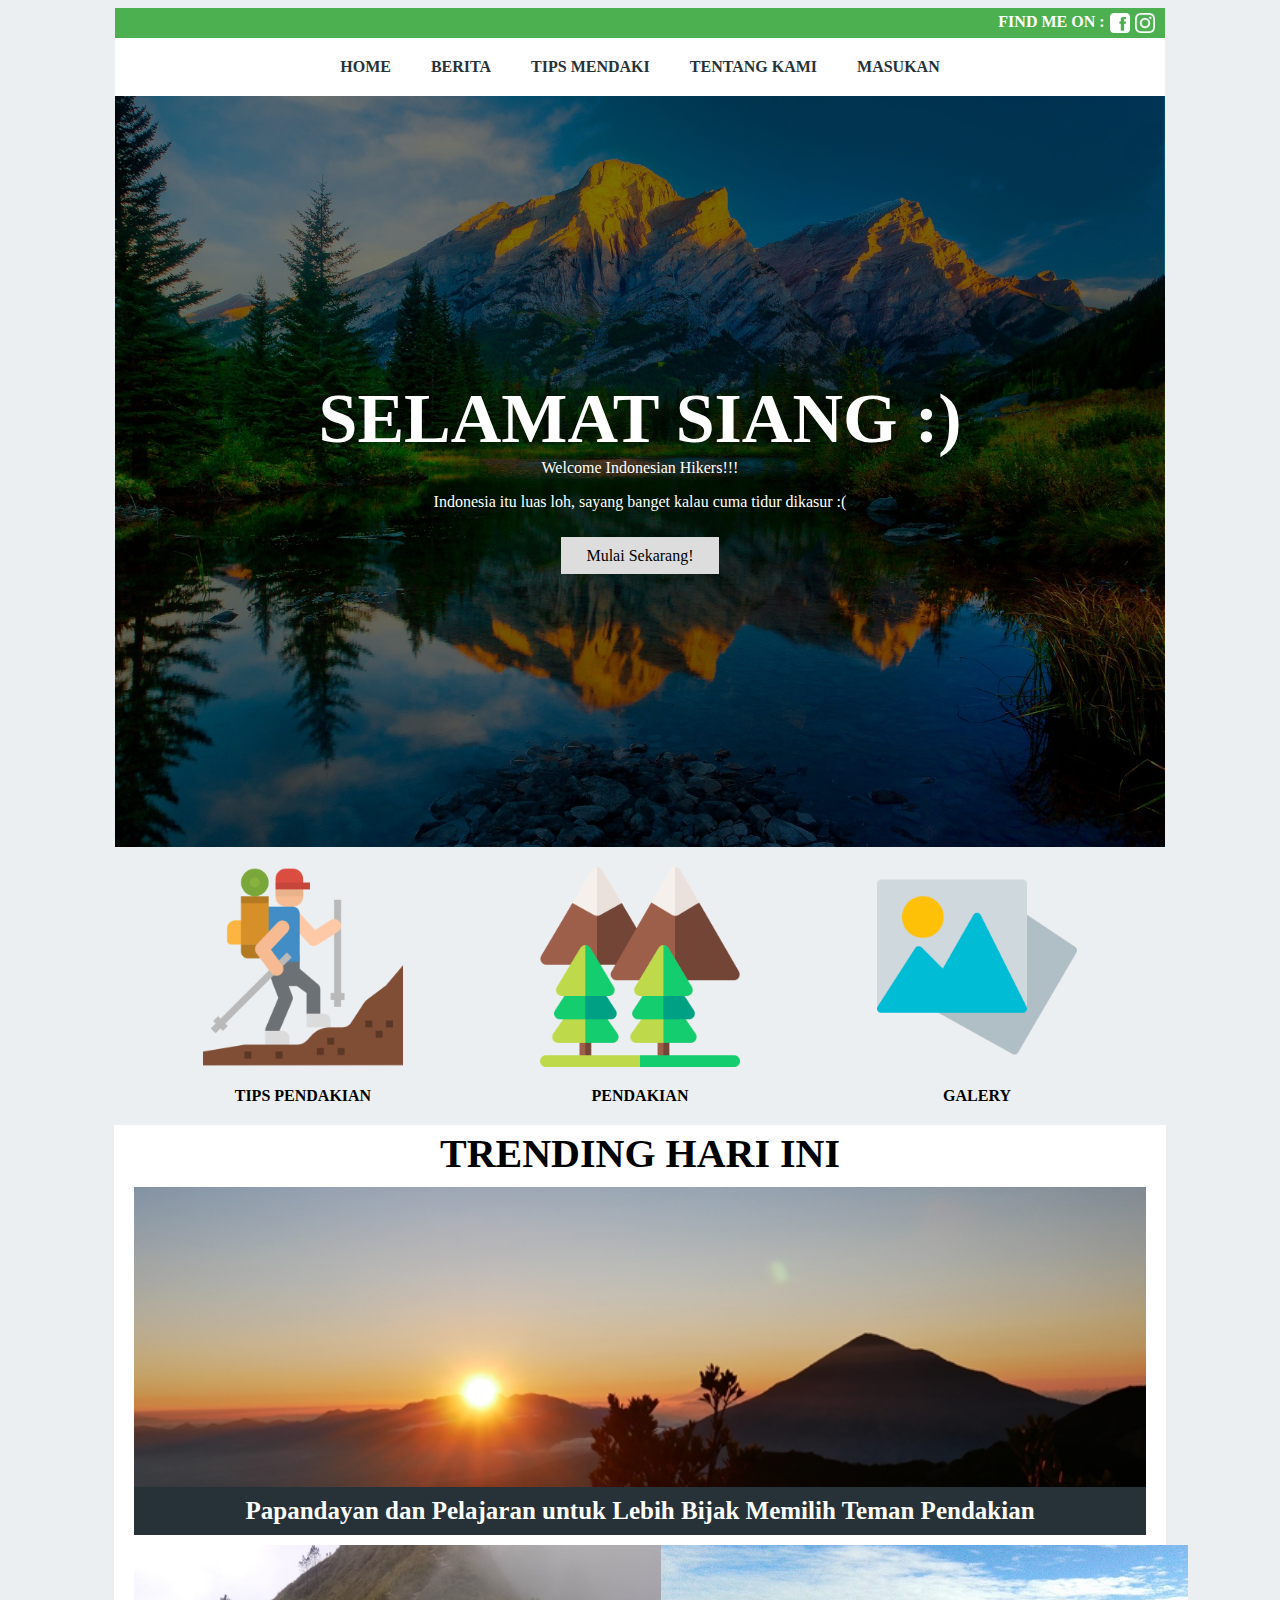
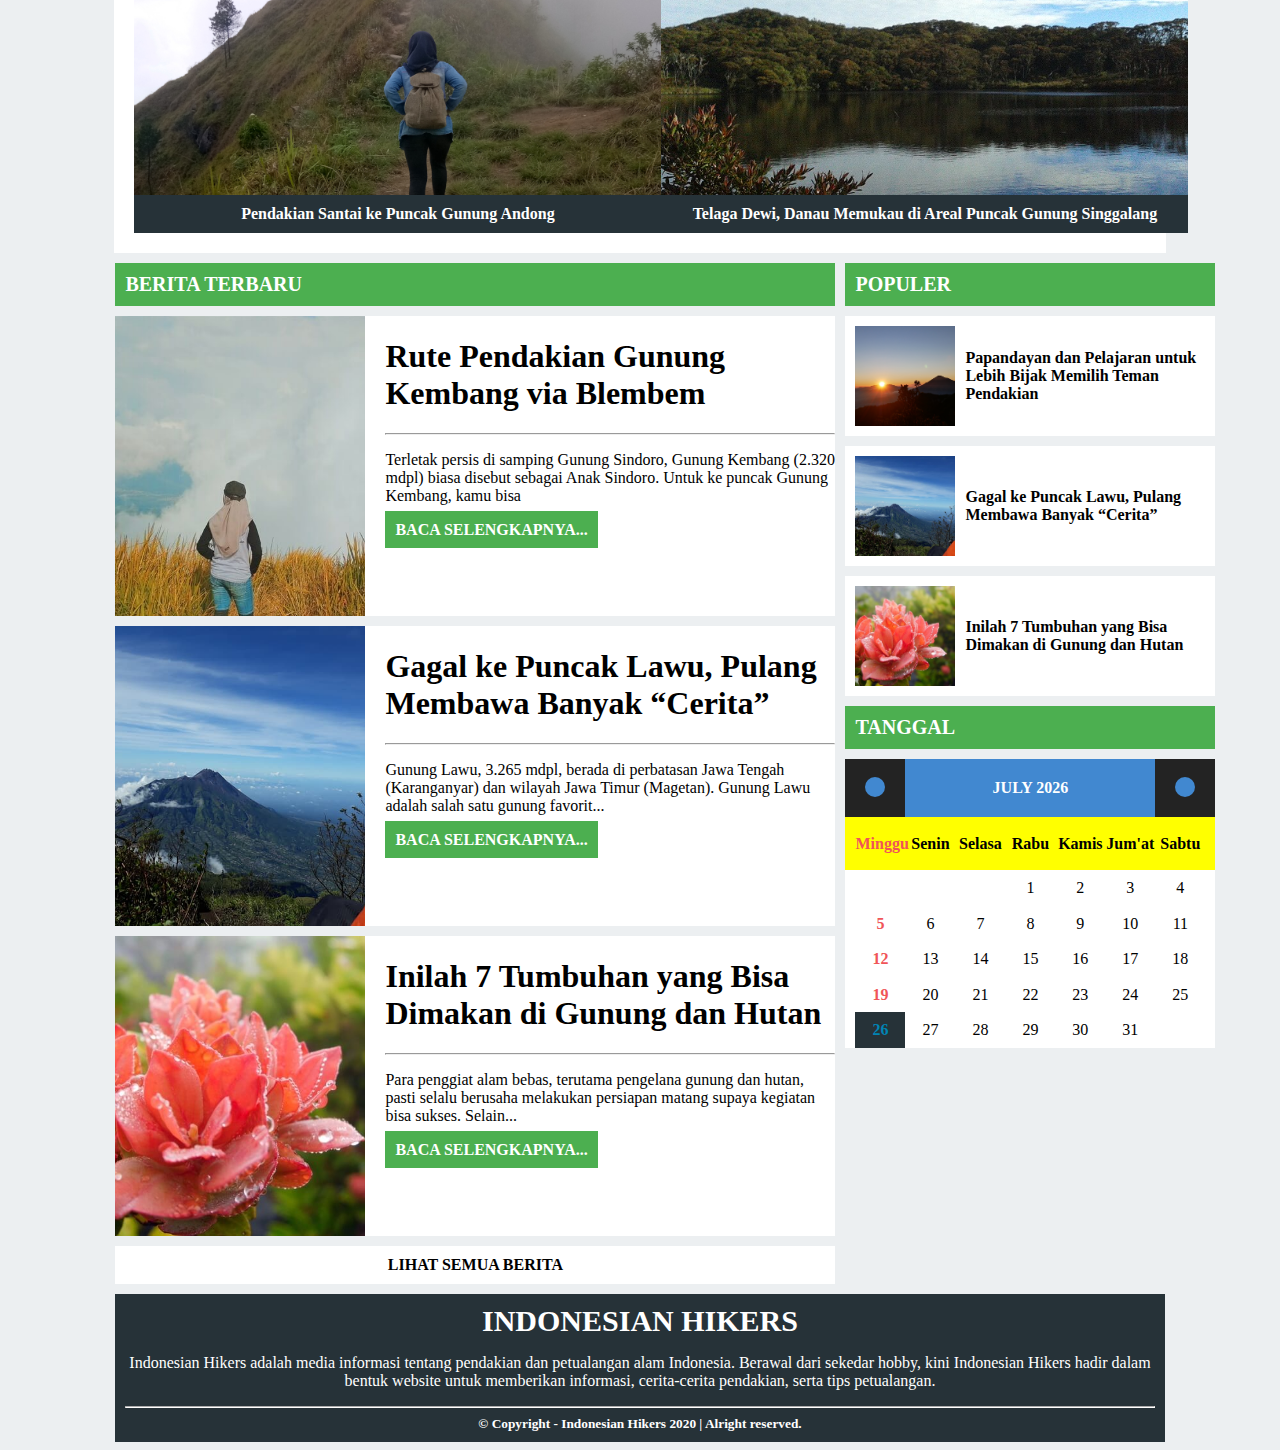
<file: indonesianhikers/index.html>
<html>
<meta name="viewport" content="width=device-width, initial-scale=1">
	<head>
		<title>Indonesian Hikers</title>
		<link rel="stylesheet" type="text/css" href="css/style.css">
	</head>
	<body>
		<div class="follow">
			<div style="padding-right: 5px; font-weight: bold; color: #fff;">FIND ME ON : </div>
			<img src="image/fb.png">
			<img src="image/ig.png">
		</div>
		<div class="navigasi"> 
			<div class="nav">
				<a href="index.html">
					<div class="home">Home</div>
				</a>
				<a href="berita.html">
					<div class="berita">Berita</div>
				</a>
				<a href="#">
					<div class="tips">Tips Mendaki</div>
				</a>
				<a href="#">
					<div class="tentang">Tentang Kami</div>
				</a>
				<a href="#">
					<div class="masukan">Masukan</div>
				</a>
			</div>
		</div>

		<div class="hero-image-container">
			<div class="hero-image">
				<div class="hero-text">
			 		<script src="js/greeting.js"></script>
					<h1>Welcome Indonesian Hikers!!!</h1>
					<p style="padding-bottom: 20px;">Indonesia itu luas loh, sayang banget kalau cuma tidur dikasur :(</p>
					<a href="#gass" class="link-button">Mulai Sekarang!</a>
				</div>
			</div>


			<div class="wadah-menu" id="gass">
				<div class="menu">
					<a href="#"><img src="image/tips.png"></a>
					<font>Tips Pendakian</font>
				</div>
				<div class="menu">
					<img src="image/pendakian.png">
					<font>Pendakian</font>
				</div>
				<div class="menu">
					<img src="image/galeri.png">
					<font>Galery</font>
				</div>
			</div>
		</div> 

		<div class="wadah-card">
			<div class="katjudul">Trending Hari Ini</div>
			<div>
				<a href="gpapandayan.html">
					<div class="cardutama">
						<div class="headerutama">
							<img src="image/gpapandayan.jpg">
						</div>
						<div class="konten">
						<div class="subjudulkon">Papandayan dan Pelajaran untuk Lebih Bijak Memilih Teman Pendakian</div>
						</div>
					</div>
				</a>
			</div>
		</div>

		<div class="wadahsubcard">
			<div class="subcard">
				<a href="gandong.html">
					<div class="card">
						<div class="header">
							<img src="image/gandong.jpg">
						</div>
						<div class="konten">
						<div class="subjudulkon">Pendakian Santai ke Puncak Gunung Andong</div>
						</div>
					</div>
				</a>
				<a href="telaga.html">
					<div class="card">
						<div class="header">
							<img src="image/telagad.jpg">
						</div>
						<div class="konten">
						<div class="subjudulkon">Telaga Dewi, Danau Memukau di Areal Puncak Gunung Singgalang</div>
						</div>
					</div>
				</a>
			</div>
		</div>

		<div class="konside">
			<div class="kontenhome">
			<div class="katkontenhome">Berita Terbaru</div>
				<div class="berita">
					<img src="image/gkembang.jpg">
					<div class="detail">
					<h1>Rute Pendakian Gunung Kembang via Blembem</h1>
					<hr>
					<p>Terletak persis di samping Gunung Sindoro, Gunung Kembang (2.320 mdpl) biasa disebut sebagai Anak Sindoro. Untuk ke puncak Gunung Kembang, kamu bisa</p>
					<a href="gkembang.html">Baca Selengkapnya...</a>
					</div>
				</div>
				<div class="berita">
					<img src="image/glawu.jpg">
					<div class="detail">
					<h1>Gagal ke Puncak Lawu, Pulang Membawa Banyak “Cerita”</h1>
					<hr>
					<p>Gunung Lawu, 3.265 mdpl, berada di perbatasan Jawa Tengah (Karanganyar) dan wilayah Jawa Timur (Magetan). Gunung Lawu adalah salah satu gunung favorit...</p>
					<a href="glawu.html">Baca Selengkapnya...</a>
					</div>
				</div>
				<div class="berita">
					<img src="image/makan.jpg">
					<div class="detail">
					<h1>Inilah 7 Tumbuhan yang Bisa Dimakan di Gunung dan Hutan</h1>
					<hr>
					<p>Para penggiat alam bebas, terutama pengelana gunung dan hutan, pasti selalu berusaha melakukan persiapan matang supaya kegiatan bisa sukses. Selain...</p>
					<a href="makan.html">Baca Selengkapnya...</a>
					</div>
				</div>
			<div class="semua">
				<a href="berita.html">Lihat Semua Berita</a>
			</div>
			</div>

			<div class="sidebar">
				<div class="sidejudul">Populer</div>
				<a href="gpapandayan.html">
					<div class="sidekonten">
						<img src="image/gpapandayan.jpg">
						<font class="sidekontentit">Papandayan dan Pelajaran untuk Lebih Bijak Memilih Teman Pendakian</font>
					</div>
				</a>
				<a href="glawu.html">
					<div class="sidekonten">
						<img src="image/glawu.jpg">
						<font class="sidekontentit">Gagal ke Puncak Lawu, Pulang Membawa Banyak “Cerita”</font>
					</div>
				</a>
				<a href="makan.html">
					<div class="sidekonten">
						<img src="image/makan.jpg">
						<font class="sidekontentit">Inilah 7 Tumbuhan yang Bisa Dimakan di Gunung dan Hutan</font>
					</div>
				</a>
				<div class="sidejudul">Tanggal</div>
				<div id="idx-calendar">
					<div id="calendar-control">
						<div id="monthNow">Januari 2014</div>
						<div id="nextMonth"></div>
					 	<div id="prevMonth"></div>
					</div>
					<div id="dayNames">
						<ul>
							<li>Minggu</li>
							<li>Senin</li>
							<li>Selasa</li>
							<li>Rabu</li>
							<li>Kamis</li>
							<li>Jum'at</li>
							<li>Sabtu</li>
						</ul>
					</div>
					<div id="daysNum">
					</div>
					<script type="text/javascript" src="js/calender.js"></script>
				</div>
			</div>
		</div>

		<div class="footer">
			<div class="foabout">
				<font class="tit">Indonesian Hikers</font>
				<p>Indonesian Hikers adalah media informasi tentang pendakian dan petualangan alam Indonesia. Berawal dari sekedar hobby, kini Indonesian Hikers hadir dalam bentuk website untuk memberikan informasi, cerita-cerita pendakian, serta tips petualangan. </p>
			</div>
			<hr>
			<center><font color="white"><b><small>&copy; Copyright - Indonesian Hikers 2020 | Alright reserved.</small></b></font></center>
		</div>
	</body>
</html>
</file>
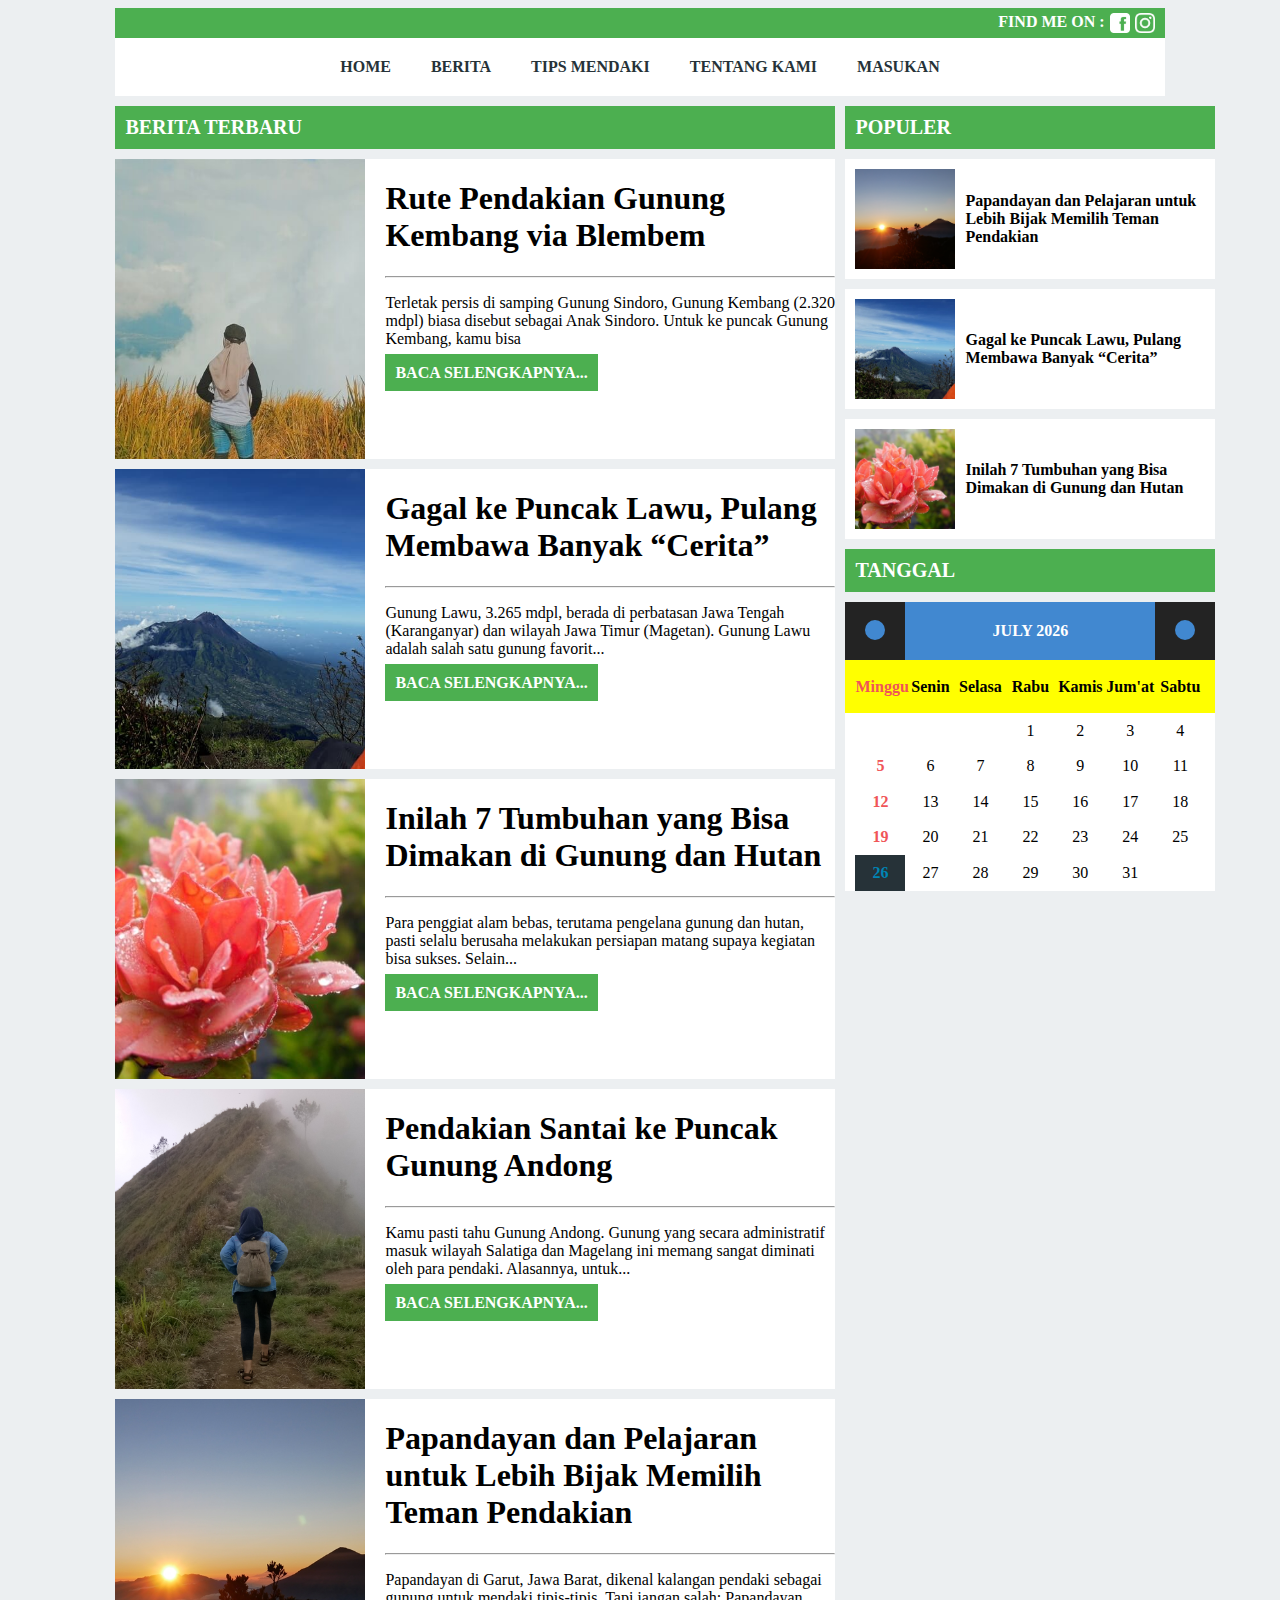
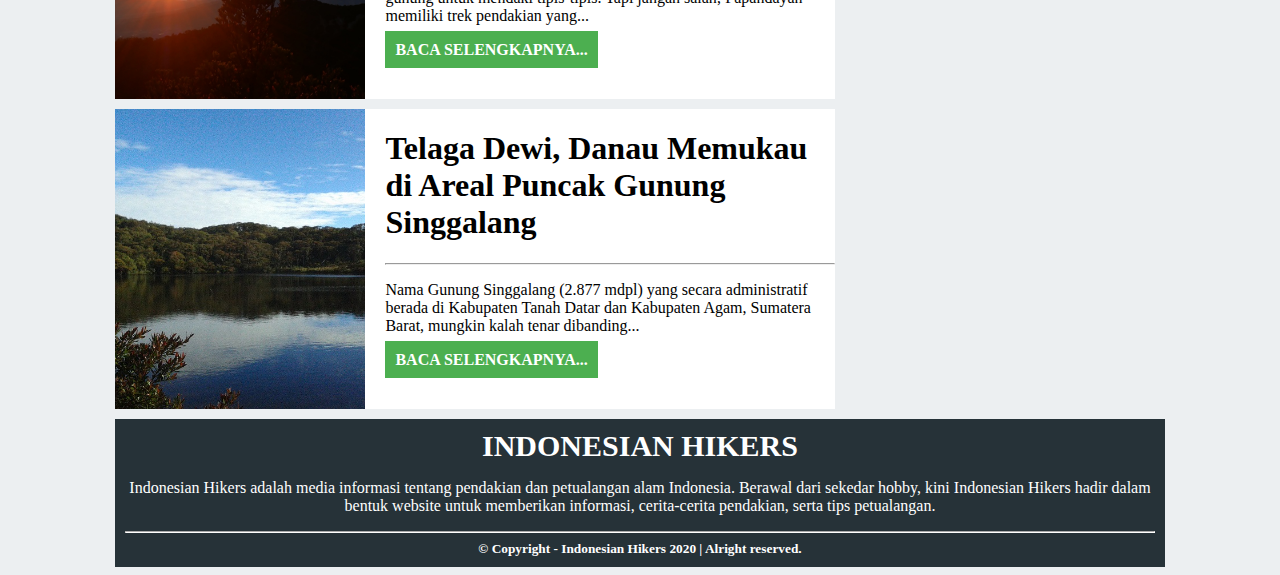
<file: indonesianhikers/berita.html>
<html>
<meta name="viewport" content="width=device-width, initial-scale=1">
	<head>
		<title>Indonesian Hikers</title>
		<link rel="stylesheet" type="text/css" href="css/style.css">
	</head>
	<body>
		<div class="follow">
			<div style="padding-right: 5px; font-weight: bold; color: #fff;">FIND ME ON : </div>
			<img src="image/fb.png">
			<img src="image/ig.png">
		</div>
		<div class="navigasi"> 
			<div class="nav">
				<a href="index.html">
					<div class="home">Home</div>
				</a>
				<a href="berita.html">
					<div class="berita">Berita</div>
				</a>
				<a href="#">
					<div class="tips">Tips Mendaki</div>
				</a>
				<a href="#">
					<div class="tentang">Tentang Kami</div>
				</a>
				<a href="#">
					<div class="masukan">Masukan</div>
				</a>
			</div>
		</div>

		<div class="konside">
			<div class="kontenhome">
				<div class="katkontenhome">Berita Terbaru</div>
				<div class="berita">
					<img src="image/gkembang.jpg">
					<div class="detail">
					<h1>Rute Pendakian Gunung Kembang via Blembem</h1>
					<hr>
					<p>Terletak persis di samping Gunung Sindoro, Gunung Kembang (2.320 mdpl) biasa disebut sebagai Anak Sindoro. Untuk ke puncak Gunung Kembang, kamu bisa</p>
					<a href="gkembang.html">Baca Selengkapnya...</a>
					</div>
				</div>
				<div class="berita">
					<img src="image/glawu.jpg">
					<div class="detail">
					<h1>Gagal ke Puncak Lawu, Pulang Membawa Banyak “Cerita”</h1>
					<hr>
					<p>Gunung Lawu, 3.265 mdpl, berada di perbatasan Jawa Tengah (Karanganyar) dan wilayah Jawa Timur (Magetan). Gunung Lawu adalah salah satu gunung favorit...</p>
					<a href="glawu.html">Baca Selengkapnya...</a>
					</div>
				</div>
				<div class="berita">
					<img src="image/makan.jpg">
					<div class="detail">
					<h1>Inilah 7 Tumbuhan yang Bisa Dimakan di Gunung dan Hutan</h1>
					<hr>
					<p>Para penggiat alam bebas, terutama pengelana gunung dan hutan, pasti selalu berusaha melakukan persiapan matang supaya kegiatan bisa sukses. Selain...</p>
					<a href="makan.html">Baca Selengkapnya...</a>
					</div>
				</div>
				<div class="berita">
					<img src="image/gandong.jpg">
					<div class="detail">
					<h1>Pendakian Santai ke Puncak Gunung Andong</h1>
					<hr>
					<p>Kamu pasti tahu Gunung Andong. Gunung yang secara administratif masuk wilayah Salatiga dan Magelang ini memang sangat diminati oleh para pendaki. Alasannya, untuk...</p>
					<a href="gandong.html">Baca Selengkapnya...</a>
					</div>
				</div>
				<div class="berita">
					<img src="image/gpapandayan.jpg">
					<div class="detail">
					<h1>Papandayan dan Pelajaran untuk Lebih Bijak Memilih Teman Pendakian</h1>
					<hr>
					<p>Papandayan di Garut, Jawa Barat, dikenal kalangan pendaki sebagai gunung untuk mendaki tipis-tipis. Tapi jangan salah; Papandayan memiliki trek pendakian yang...</p>
					<a href="gpapandayan.html">Baca Selengkapnya...</a>
					</div>
				</div>
				<div class="berita">
					<img src="image/telagad.jpg">
					<div class="detail">
					<h1>Telaga Dewi, Danau Memukau di Areal Puncak Gunung Singgalang</h1>
					<hr>
					<p>Nama Gunung Singgalang (2.877 mdpl) yang secara administratif berada di Kabupaten Tanah Datar dan Kabupaten Agam, Sumatera Barat, mungkin kalah tenar dibanding...</p>
					<a href="telaga.html">Baca Selengkapnya...</a>
					</div>
				</div>
			</div>

			<div class="sidebar">
				<div class="sidejudul">Populer</div>
				<div class="sidekonten">
					<img src="image/gpapandayan.jpg">
					<font class="sidekontentit">Papandayan dan Pelajaran untuk Lebih Bijak Memilih Teman Pendakian</font>
				</div>
				<div class="sidekonten">
					<img src="image/glawu.jpg">
					<font class="sidekontentit">Gagal ke Puncak Lawu, Pulang Membawa Banyak “Cerita”</font>
				</div>
				<div class="sidekonten">
					<img src="image/makan.jpg">
					<font class="sidekontentit">Inilah 7 Tumbuhan yang Bisa Dimakan di Gunung dan Hutan</font>
				</div>
				<div class="sidejudul">Tanggal</div>
				<div id="idx-calendar">
					<div id="calendar-control">
						<div id="monthNow">Januari 2014</div>
						<div id="nextMonth"></div>
					 	<div id="prevMonth"></div>
					</div>
					<div id="dayNames">
						<ul>
							<li>Minggu</li>
							<li>Senin</li>
							<li>Selasa</li>
							<li>Rabu</li>
							<li>Kamis</li>
							<li>Jum'at</li>
							<li>Sabtu</li>
						</ul>
					</div>
					<div id="daysNum">
					</div>
					<script type="text/javascript" src="js/calender.js"></script>
				</div>
			</div>
		</div>

		<div class="footer">
			<div class="foabout">
				<font class="tit">Indonesian Hikers</font>
				<p>Indonesian Hikers adalah media informasi tentang pendakian dan petualangan alam Indonesia. Berawal dari sekedar hobby, kini Indonesian Hikers hadir dalam bentuk website untuk memberikan informasi, cerita-cerita pendakian, serta tips petualangan. </p>
			</div>
			<hr>
			<center><font color="white"><b><small>&copy; Copyright - Indonesian Hikers 2020 | Alright reserved.</small></b></font></center>
		</div>
	</body>
</html>
</file>
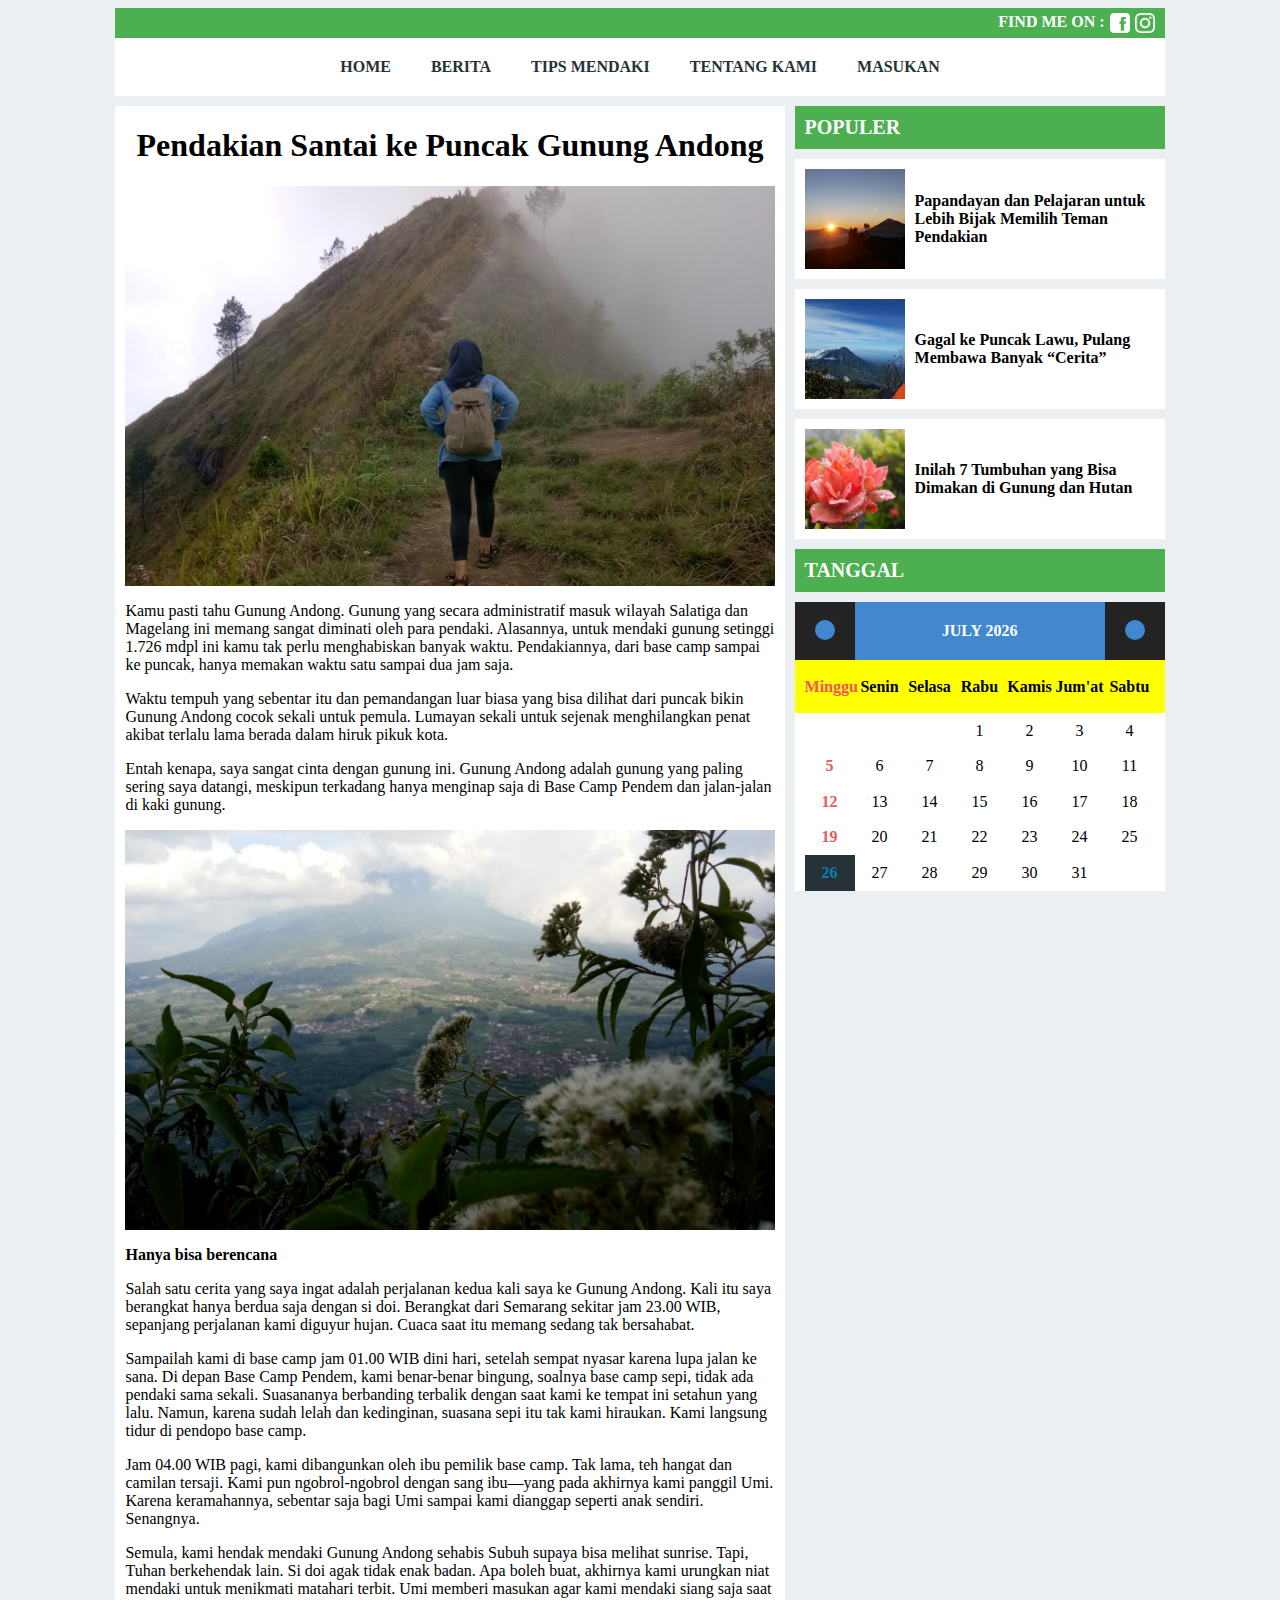
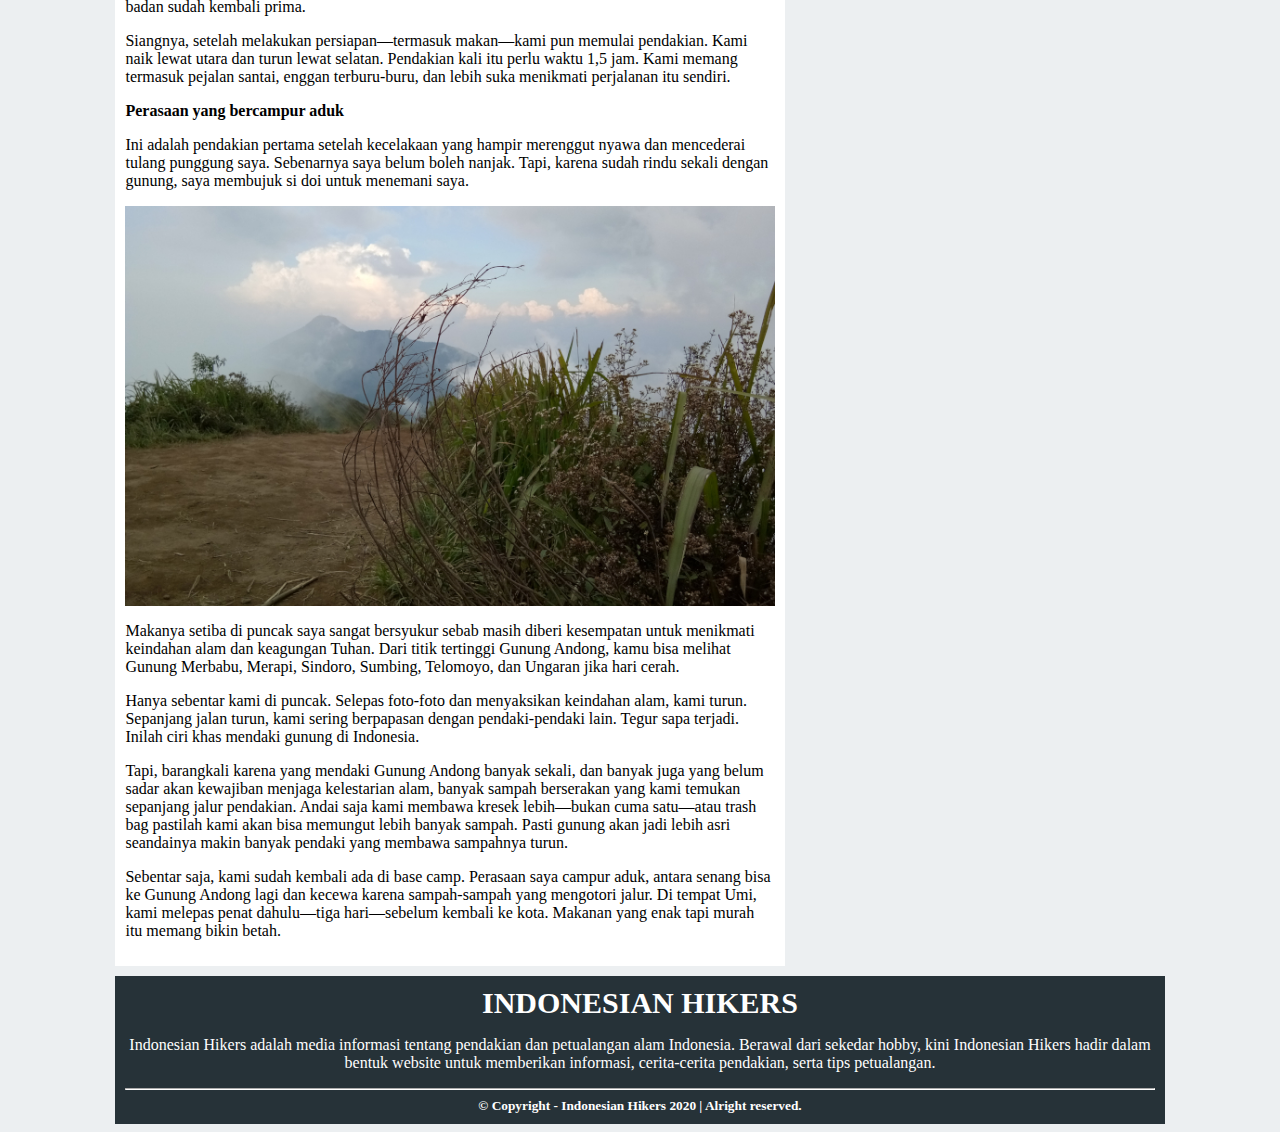
<file: indonesianhikers/gandong.html>
<html>
<meta name="viewport" content="width=device-width, initial-scale=1">
	<head>
		<title>Indonesian Hikers</title>
		<link rel="stylesheet" type="text/css" href="css/style.css">
	</head>
	<body>
		<div class="follow">
			<div style="padding-right: 5px; font-weight: bold; color: #fff;">FIND ME ON : </div>
			<img src="image/fb.png">
			<img src="image/ig.png">
		</div>
		<div class="navigasi"> 
			<div class="nav">
				<a href="index.html">
					<div class="home">Home</div>
				</a>
				<a href="berita.html">
					<div class="berita">Berita</div>
				</a>
				<a href="#">
					<div class="tips">Tips Mendaki</div>
				</a>
				<a href="#">
					<div class="tentang">Tentang Kami</div>
				</a>
				<a href="#">
					<div class="masukan">Masukan</div>
				</a>
			</div>
		</div>

		<div class="beritaview-container">
			<div class="beritaview">
				<center><h1>Pendakian Santai ke Puncak Gunung Andong</h1></center>
				<img src="image/gandong.jpg">
				<p>Kamu pasti tahu Gunung Andong. Gunung yang secara administratif masuk wilayah Salatiga dan Magelang ini memang sangat diminati oleh para pendaki. Alasannya, untuk mendaki gunung setinggi 1.726 mdpl ini kamu tak perlu menghabiskan banyak waktu. Pendakiannya, dari base camp sampai ke puncak, hanya memakan waktu satu sampai dua jam saja.</p>
				<p>Waktu tempuh yang sebentar itu dan pemandangan luar biasa yang bisa dilihat dari puncak bikin Gunung Andong cocok sekali untuk pemula. Lumayan sekali untuk sejenak menghilangkan penat akibat terlalu lama berada dalam hiruk pikuk kota.</p>
				<p>Entah kenapa, saya sangat cinta dengan gunung ini. Gunung Andong adalah gunung yang paling sering saya datangi, meskipun terkadang hanya menginap saja di Base Camp Pendem dan jalan-jalan di kaki gunung.</p>
				<img src="image/gandong1.jpg">
				<p><b>Hanya bisa berencana</b></p>
				<p>Salah satu cerita yang saya ingat adalah perjalanan kedua kali saya ke Gunung Andong. Kali itu saya berangkat hanya berdua saja dengan si doi. Berangkat dari Semarang sekitar jam 23.00 WIB, sepanjang perjalanan kami diguyur hujan. Cuaca saat itu memang sedang tak bersahabat.</p>
				<p>Sampailah kami di base camp jam 01.00 WIB dini hari, setelah sempat nyasar karena lupa jalan ke sana. Di depan Base Camp Pendem, kami benar-benar bingung, soalnya base camp sepi, tidak ada pendaki sama sekali. Suasananya berbanding terbalik dengan saat kami ke tempat ini setahun yang lalu. Namun, karena sudah lelah dan kedinginan, suasana sepi itu tak kami hiraukan. Kami langsung tidur di pendopo base camp.</p>
				<p>Jam 04.00 WIB pagi, kami dibangunkan oleh ibu pemilik base camp. Tak lama, teh hangat dan camilan tersaji. Kami pun ngobrol-ngobrol dengan sang ibu—yang pada akhirnya kami panggil Umi. Karena keramahannya, sebentar saja bagi Umi sampai kami dianggap seperti anak sendiri. Senangnya.</p>
				<p>Semula, kami hendak mendaki Gunung Andong sehabis Subuh supaya bisa melihat sunrise. Tapi, Tuhan berkehendak lain. Si doi agak tidak enak badan. Apa boleh buat, akhirnya kami urungkan niat mendaki untuk menikmati matahari terbit. Umi memberi masukan agar kami mendaki siang saja saat badan sudah kembali prima.</p>
				<p>Siangnya, setelah melakukan persiapan—termasuk makan—kami pun memulai pendakian. Kami naik lewat utara dan turun lewat selatan. Pendakian kali itu perlu waktu 1,5 jam. Kami memang termasuk pejalan santai, enggan terburu-buru, dan lebih suka menikmati perjalanan itu sendiri.</p>
				<p><b>Perasaan yang bercampur aduk</b></p>
				<p>Ini adalah pendakian pertama setelah kecelakaan yang hampir merenggut nyawa dan mencederai tulang punggung saya. Sebenarnya saya belum boleh nanjak. Tapi, karena sudah rindu sekali dengan gunung, saya membujuk si doi untuk menemani saya.</p>
				<img src="image/gandong2.jpg">
				<p>Makanya setiba di puncak saya sangat bersyukur sebab masih diberi kesempatan untuk menikmati keindahan alam dan keagungan Tuhan. Dari titik tertinggi Gunung Andong, kamu bisa melihat Gunung Merbabu, Merapi, Sindoro, Sumbing, Telomoyo, dan Ungaran jika hari cerah.</p>
				<p>Hanya sebentar kami di puncak. Selepas foto-foto dan menyaksikan keindahan alam, kami turun. Sepanjang jalan turun, kami sering berpapasan dengan pendaki-pendaki lain. Tegur sapa terjadi. Inilah ciri khas mendaki gunung di Indonesia.</p>
				<p>Tapi, barangkali karena yang mendaki Gunung Andong banyak sekali, dan banyak juga yang belum sadar akan kewajiban menjaga kelestarian alam, banyak sampah berserakan yang kami temukan sepanjang jalur pendakian. Andai saja kami membawa kresek lebih—bukan cuma satu—atau trash bag pastilah kami akan bisa memungut lebih banyak sampah. Pasti gunung akan jadi lebih asri seandainya makin banyak pendaki yang membawa sampahnya turun.</p>
				<p>Sebentar saja, kami sudah kembali ada di base camp. Perasaan saya campur aduk, antara senang bisa ke Gunung Andong lagi dan kecewa karena sampah-sampah yang mengotori jalur. Di tempat Umi, kami melepas penat dahulu—tiga hari—sebelum kembali ke kota. Makanan yang enak tapi murah itu memang bikin betah.</p> 
			</div>

			<div class="sidebar">
				<div class="sidejudul">Populer</div>
				<a href="gpapandayan.html">
					<div class="sidekonten">
						<img src="image/gpapandayan.jpg">
						<font class="sidekontentit">Papandayan dan Pelajaran untuk Lebih Bijak Memilih Teman Pendakian</font>
					</div>
				</a>
				<a href="glawu.html">
					<div class="sidekonten">
						<img src="image/glawu.jpg">
						<font class="sidekontentit">Gagal ke Puncak Lawu, Pulang Membawa Banyak “Cerita”</font>
					</div>
				</a>
				<a href="makan.html">
					<div class="sidekonten">
						<img src="image/makan.jpg">
						<font class="sidekontentit">Inilah 7 Tumbuhan yang Bisa Dimakan di Gunung dan Hutan</font>
					</div>
				</a>
				<div class="sidejudul">Tanggal</div>
				<div id="idx-calendar">
					<div id="calendar-control">
						<div id="monthNow">Januari 2014</div>
						<div id="nextMonth"></div>
					 	<div id="prevMonth"></div>
					</div>
					<div id="dayNames">
						<ul>
							<li>Minggu</li>
							<li>Senin</li>
							<li>Selasa</li>
							<li>Rabu</li>
							<li>Kamis</li>
							<li>Jum'at</li>
							<li>Sabtu</li>
						</ul>
					</div>
					<div id="daysNum">
					</div>
					<script type="text/javascript" src="js/calender.js"></script>
				</div>
			</div>
		</div>

		<div class="footer">
			<div class="foabout">
				<font class="tit">Indonesian Hikers</font>
				<p>Indonesian Hikers adalah media informasi tentang pendakian dan petualangan alam Indonesia. Berawal dari sekedar hobby, kini Indonesian Hikers hadir dalam bentuk website untuk memberikan informasi, cerita-cerita pendakian, serta tips petualangan. </p>
			</div>
			<hr>
			<center><font color="white"><b><small>&copy; Copyright - Indonesian Hikers 2020 | Alright reserved.</small></b></font></center>
		</div>
	</body>
</html>
</file>
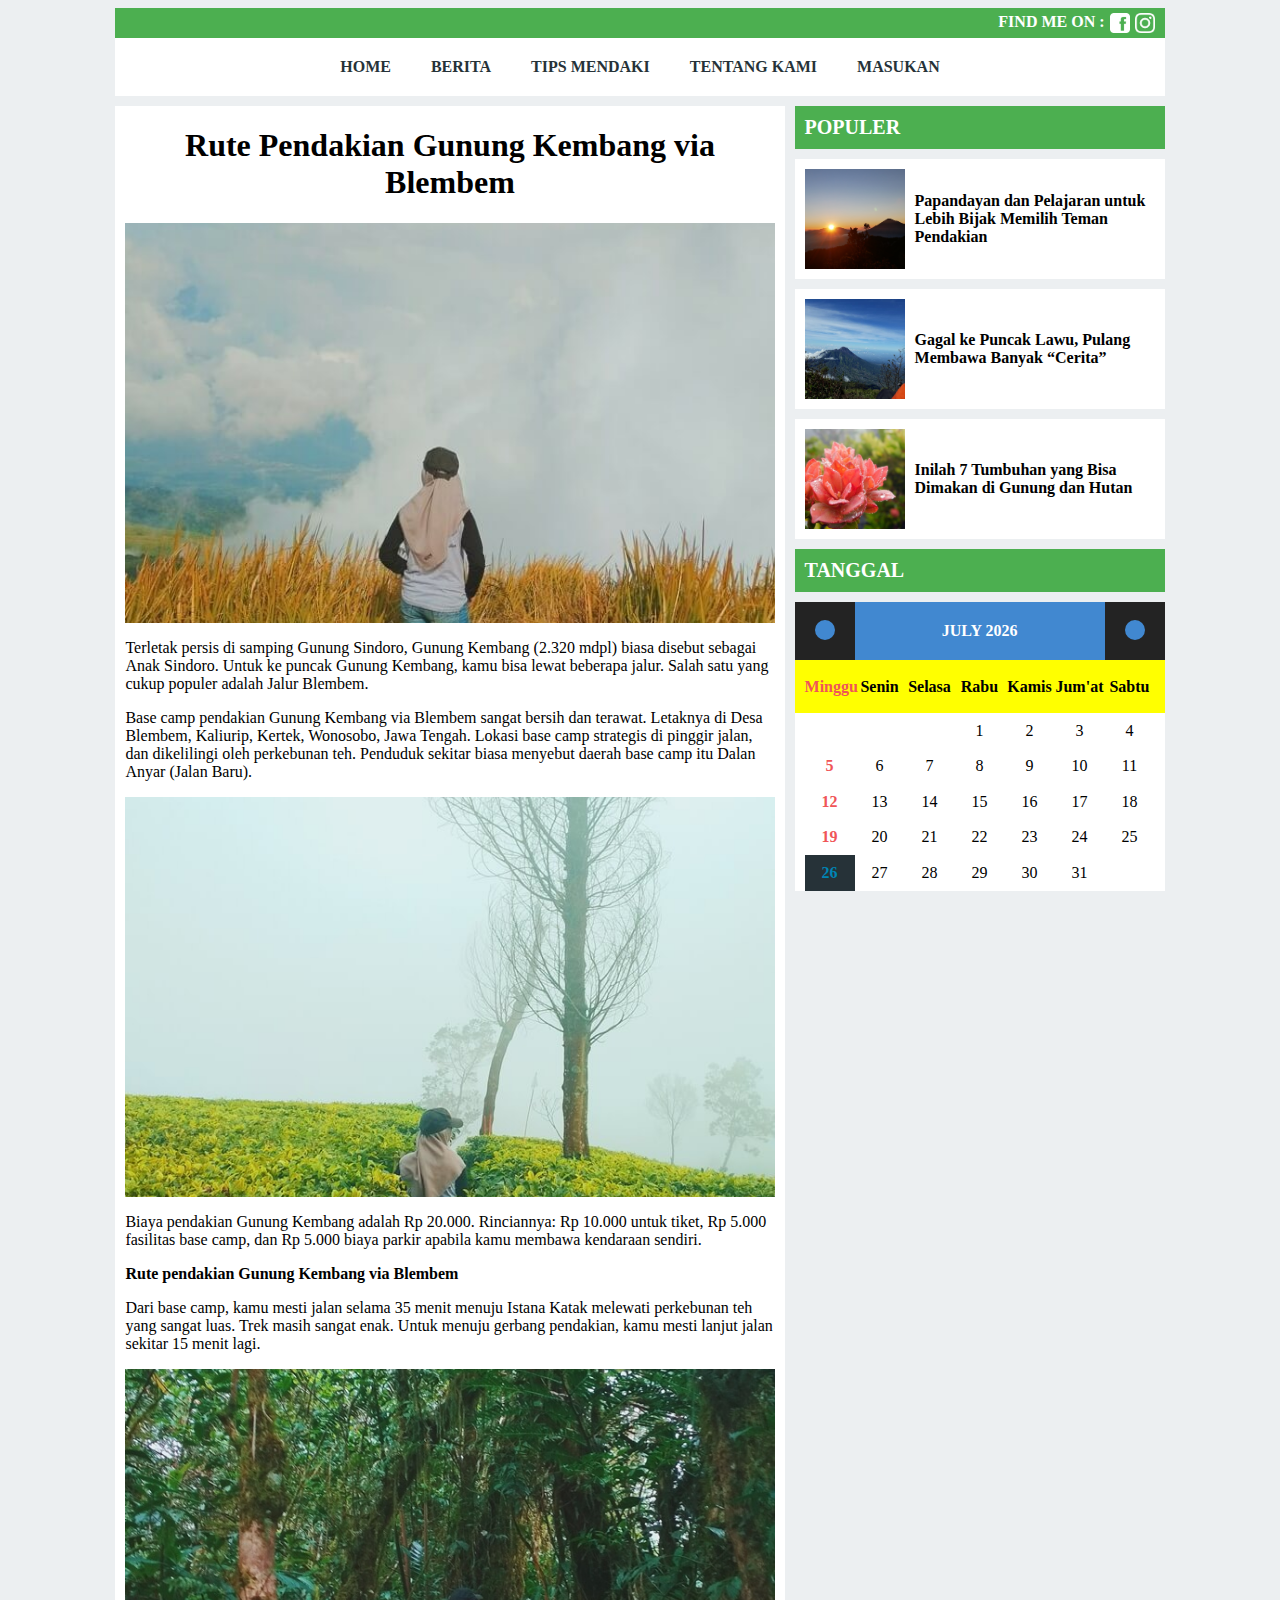
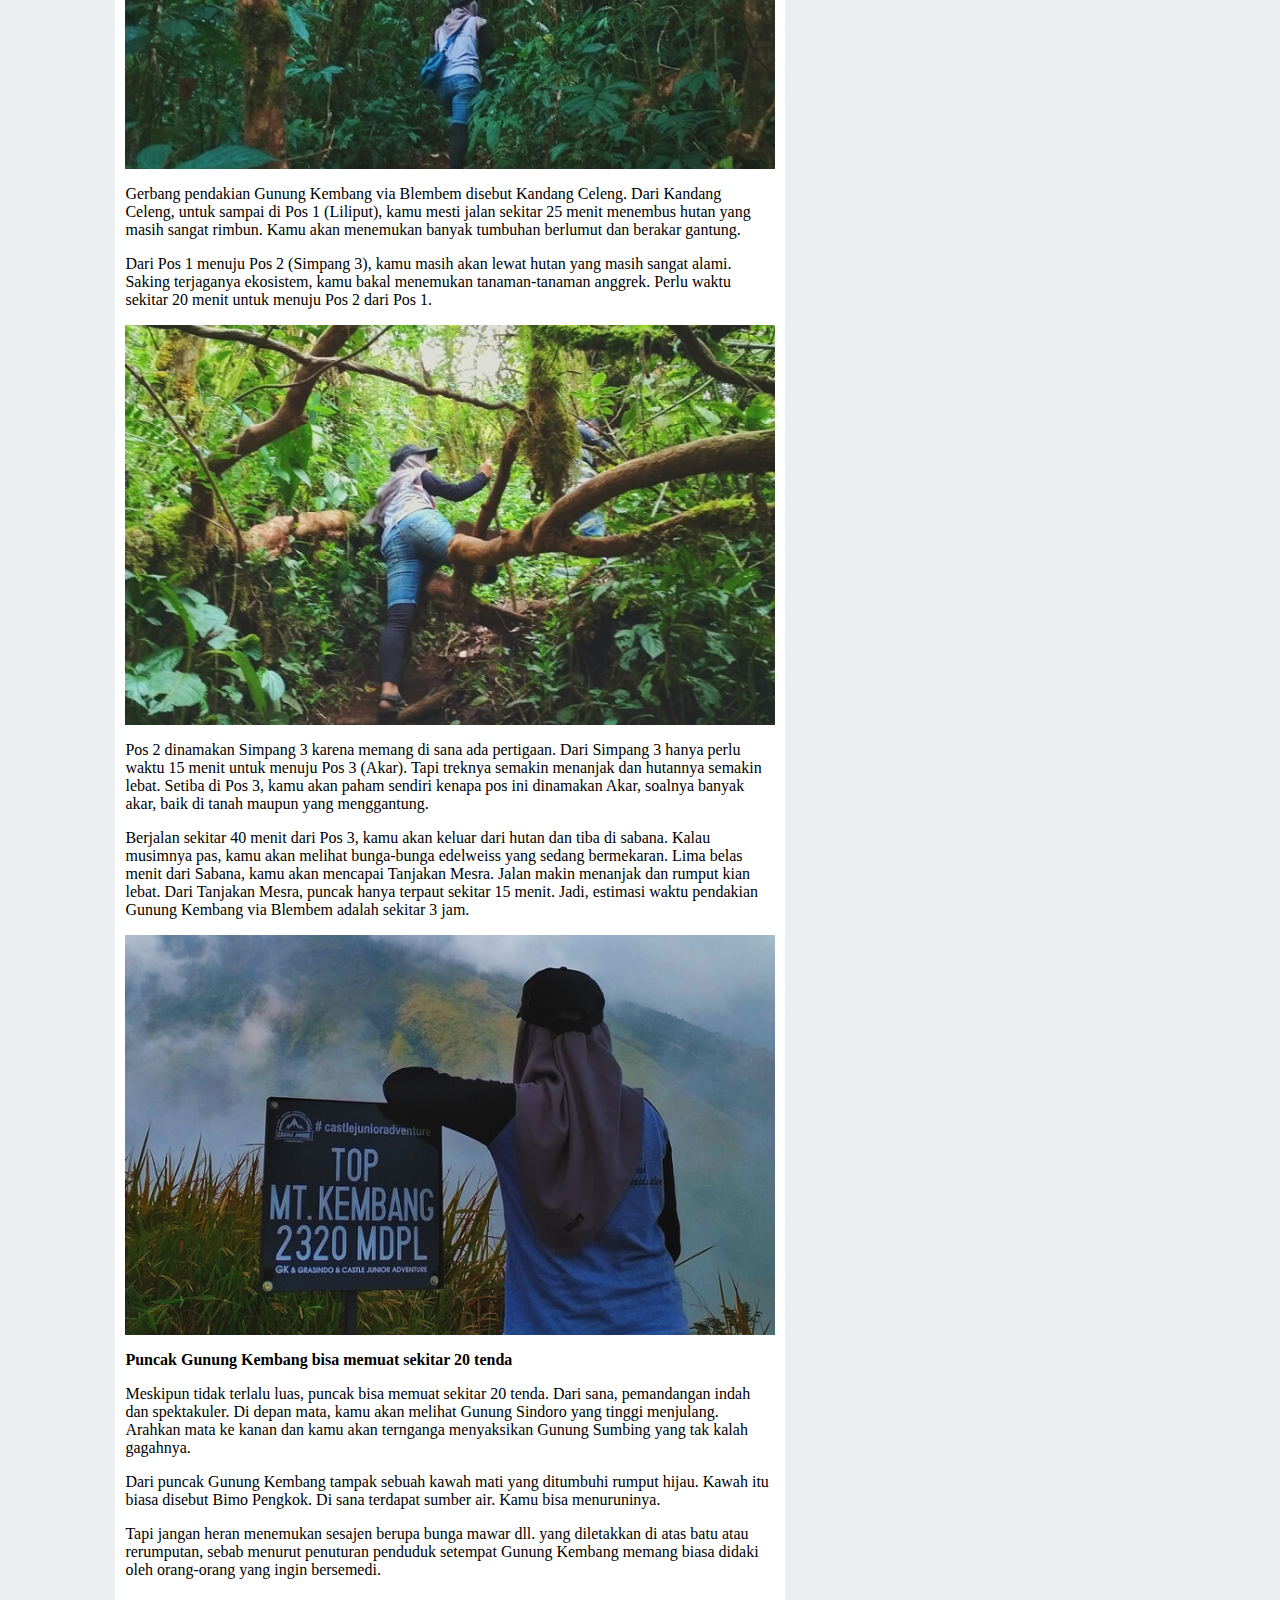
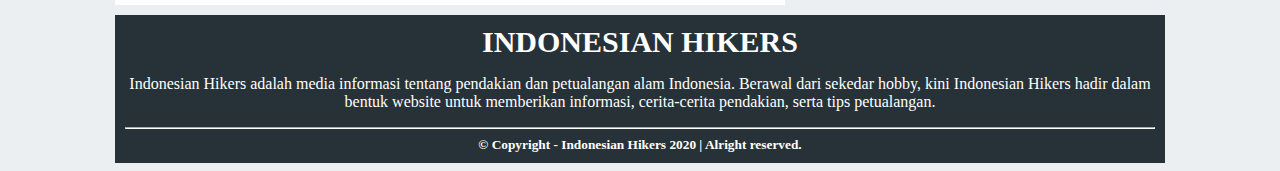
<file: indonesianhikers/gkembang.html>
<html>
<meta name="viewport" content="width=device-width, initial-scale=1">
	<head>
		<title>Indonesian Hikers</title>
		<link rel="stylesheet" type="text/css" href="css/style.css">
	</head>
	<body>
		<div class="follow">
			<div style="padding-right: 5px; font-weight: bold; color: #fff;">FIND ME ON : </div>
			<img src="image/fb.png">
			<img src="image/ig.png">
		</div>
		<div class="navigasi"> 
			<div class="nav">
				<a href="index.html">
					<div class="home">Home</div>
				</a>
				<a href="berita.html">
					<div class="berita">Berita</div>
				</a>
				<a href="#">
					<div class="tips">Tips Mendaki</div>
				</a>
				<a href="#">
					<div class="tentang">Tentang Kami</div>
				</a>
				<a href="#">
					<div class="masukan">Masukan</div>
				</a>
			</div>
		</div>

		<div class="beritaview-container">
			<div class="beritaview">
				<center><h1>Rute Pendakian Gunung Kembang via Blembem</h1></center>
				<img src="image/gkembang.jpg">
				<p>Terletak persis di samping Gunung Sindoro, Gunung Kembang (2.320 mdpl) biasa disebut sebagai Anak Sindoro. Untuk ke puncak Gunung Kembang, kamu bisa lewat beberapa jalur. Salah satu yang cukup populer adalah Jalur Blembem.</p>
				<p>Base camp pendakian Gunung Kembang via Blembem sangat bersih dan terawat. Letaknya di Desa Blembem, Kaliurip, Kertek, Wonosobo, Jawa Tengah. Lokasi base camp strategis di pinggir jalan, dan dikelilingi oleh perkebunan teh. Penduduk sekitar biasa menyebut daerah base camp itu Dalan Anyar (Jalan Baru).</p>
				<img src="image/gkembang1.jpg">
				<p>Biaya pendakian Gunung Kembang adalah Rp 20.000. Rinciannya: Rp 10.000 untuk tiket, Rp 5.000 fasilitas base camp, dan Rp 5.000 biaya parkir apabila kamu membawa kendaraan sendiri.</p>
				<p><b>Rute pendakian Gunung Kembang via Blembem</b></p>
				<p>Dari base camp, kamu mesti jalan selama 35 menit menuju Istana Katak melewati perkebunan teh yang sangat luas. Trek masih sangat enak. Untuk menuju gerbang pendakian, kamu mesti lanjut jalan sekitar 15 menit lagi.</p>
				<img src="image/gkembang2.jpg">
				<p>Gerbang pendakian Gunung Kembang via Blembem disebut Kandang Celeng. Dari Kandang Celeng, untuk sampai di Pos 1 (Liliput), kamu mesti jalan sekitar 25 menit menembus hutan yang masih sangat rimbun. Kamu akan menemukan banyak tumbuhan berlumut dan berakar gantung.</p>
				<p>Dari Pos 1 menuju Pos 2 (Simpang 3), kamu masih akan lewat hutan yang masih sangat alami. Saking terjaganya ekosistem, kamu bakal menemukan tanaman-tanaman anggrek. Perlu waktu sekitar 20 menit untuk menuju Pos 2 dari Pos 1.</p>
				<img src="image/gkembang3.jpg">
				<p>Pos 2 dinamakan Simpang 3 karena memang di sana ada pertigaan. Dari Simpang 3 hanya perlu waktu 15 menit untuk menuju Pos 3 (Akar). Tapi treknya semakin menanjak dan hutannya semakin lebat. Setiba di Pos 3, kamu akan paham sendiri kenapa pos ini dinamakan Akar, soalnya banyak akar, baik di tanah maupun yang menggantung.</p>
				<p>Berjalan sekitar 40 menit dari Pos 3, kamu akan keluar dari hutan dan tiba di sabana. Kalau musimnya pas, kamu akan melihat bunga-bunga edelweiss yang sedang bermekaran. Lima belas menit dari Sabana, kamu akan mencapai Tanjakan Mesra. Jalan makin menanjak dan rumput kian lebat. Dari Tanjakan Mesra, puncak hanya terpaut sekitar 15 menit. Jadi, estimasi waktu pendakian Gunung Kembang via Blembem adalah sekitar 3 jam.</p>
				<img src="image/gkembang4.jpg">
				<p><b>Puncak Gunung Kembang bisa memuat sekitar 20 tenda</b></p>
				<p>Meskipun tidak terlalu luas, puncak bisa memuat sekitar 20 tenda. Dari sana, pemandangan indah dan spektakuler. Di depan mata, kamu akan melihat Gunung Sindoro yang tinggi menjulang. Arahkan mata ke kanan dan kamu akan ternganga menyaksikan Gunung Sumbing yang tak kalah gagahnya.</p>
				<p>Dari puncak Gunung Kembang tampak sebuah kawah mati yang ditumbuhi rumput hijau. Kawah itu biasa disebut Bimo Pengkok. Di sana terdapat sumber air. Kamu bisa menuruninya.</p>
				<p>Tapi jangan heran menemukan sesajen berupa bunga mawar dll. yang diletakkan di atas batu atau rerumputan, sebab menurut penuturan penduduk setempat Gunung Kembang memang biasa didaki oleh orang-orang yang ingin bersemedi.</p>
			</div>

			<div class="sidebar">
				<div class="sidejudul">Populer</div>
				<a href="gpapandayan.html">
					<div class="sidekonten">
						<img src="image/gpapandayan.jpg">
						<font class="sidekontentit">Papandayan dan Pelajaran untuk Lebih Bijak Memilih Teman Pendakian</font>
					</div>
				</a>
				<a href="glawu.html">
					<div class="sidekonten">
						<img src="image/glawu.jpg">
						<font class="sidekontentit">Gagal ke Puncak Lawu, Pulang Membawa Banyak “Cerita”</font>
					</div>
				</a>
				<a href="makan.html">
					<div class="sidekonten">
						<img src="image/makan.jpg">
						<font class="sidekontentit">Inilah 7 Tumbuhan yang Bisa Dimakan di Gunung dan Hutan</font>
					</div>
				</a>
				<div class="sidejudul">Tanggal</div>
				<div id="idx-calendar">
					<div id="calendar-control">
						<div id="monthNow">Januari 2014</div>
						<div id="nextMonth"></div>
					 	<div id="prevMonth"></div>
					</div>
					<div id="dayNames">
						<ul>
							<li>Minggu</li>
							<li>Senin</li>
							<li>Selasa</li>
							<li>Rabu</li>
							<li>Kamis</li>
							<li>Jum'at</li>
							<li>Sabtu</li>
						</ul>
					</div>
					<div id="daysNum">
					</div>
					<script type="text/javascript" src="js/calender.js"></script>
				</div>
			</div>
		</div>

		<div class="footer">
			<div class="foabout">
				<font class="tit">Indonesian Hikers</font>
				<p>Indonesian Hikers adalah media informasi tentang pendakian dan petualangan alam Indonesia. Berawal dari sekedar hobby, kini Indonesian Hikers hadir dalam bentuk website untuk memberikan informasi, cerita-cerita pendakian, serta tips petualangan. </p>
			</div>
			<hr>
			<center><font color="white"><b><small>&copy; Copyright - Indonesian Hikers 2020 | Alright reserved.</small></b></font></center>
		</div>
	</body>
</html>
</file>
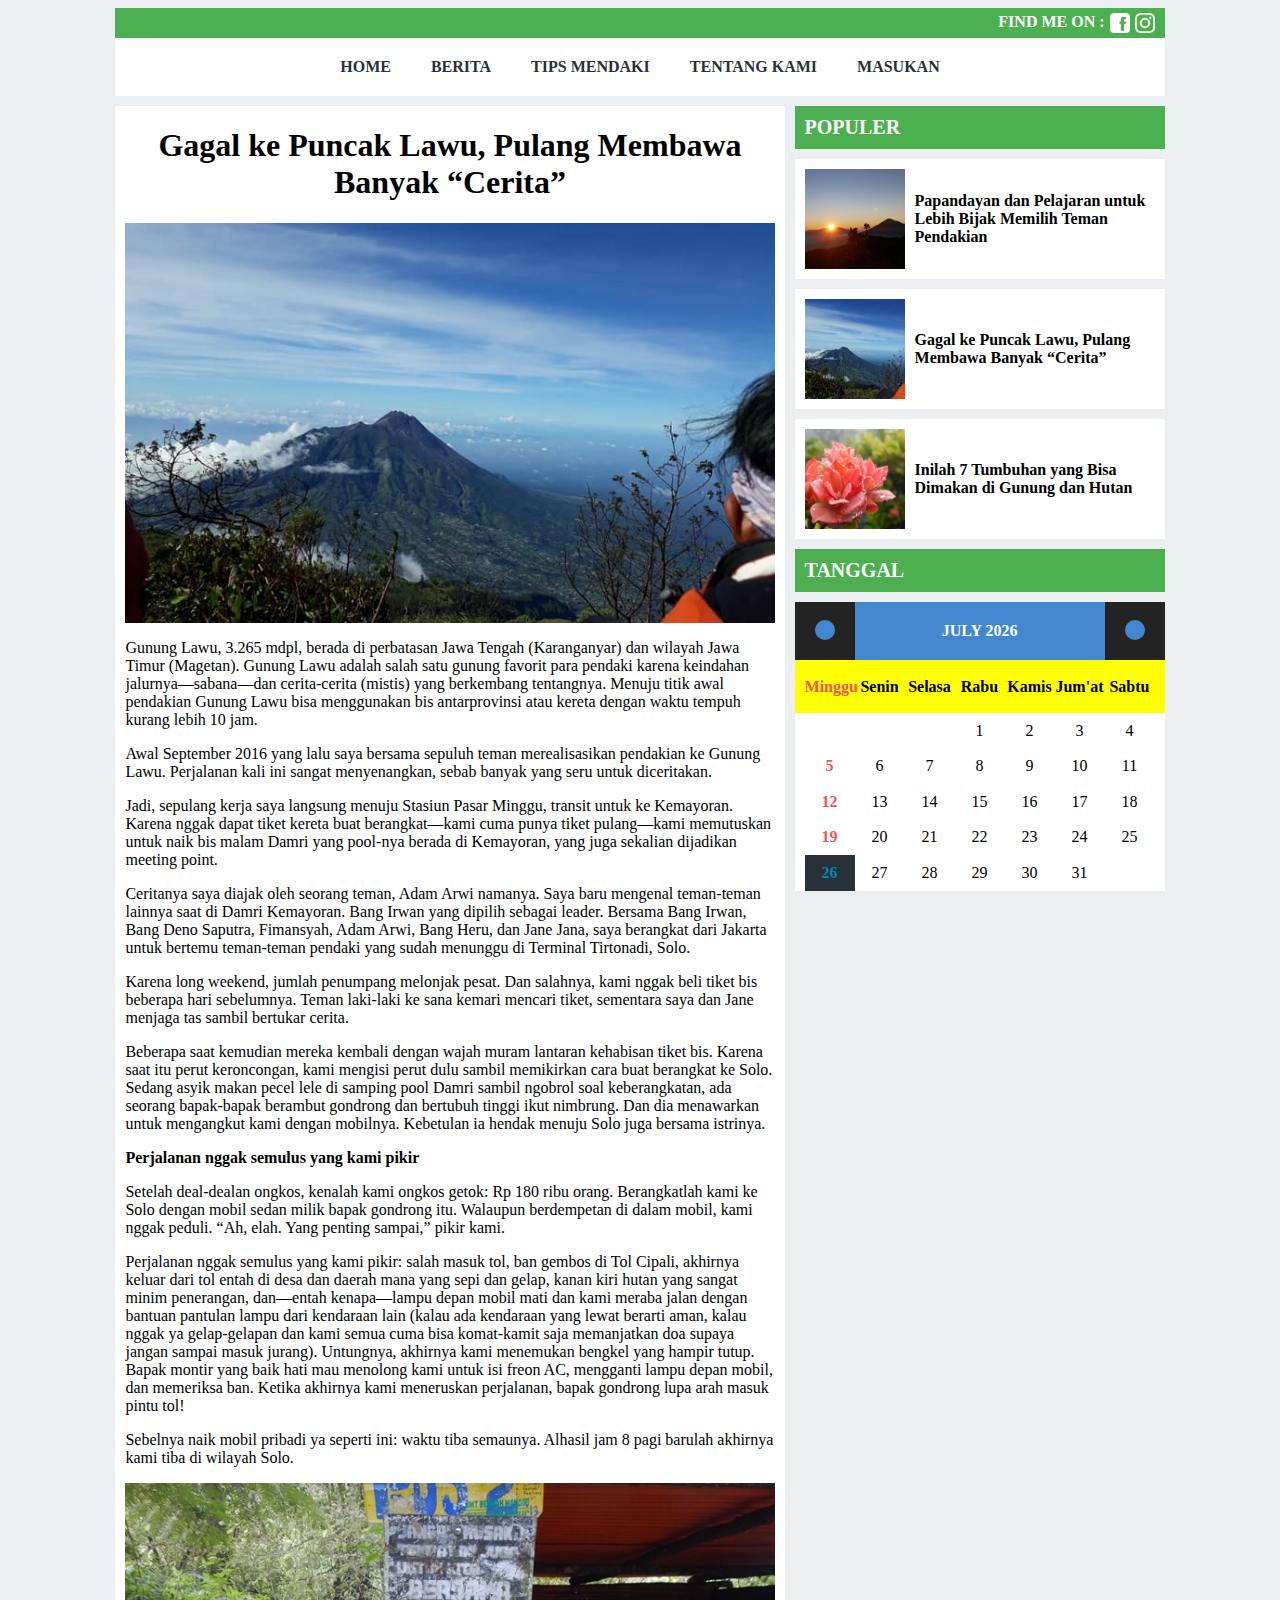
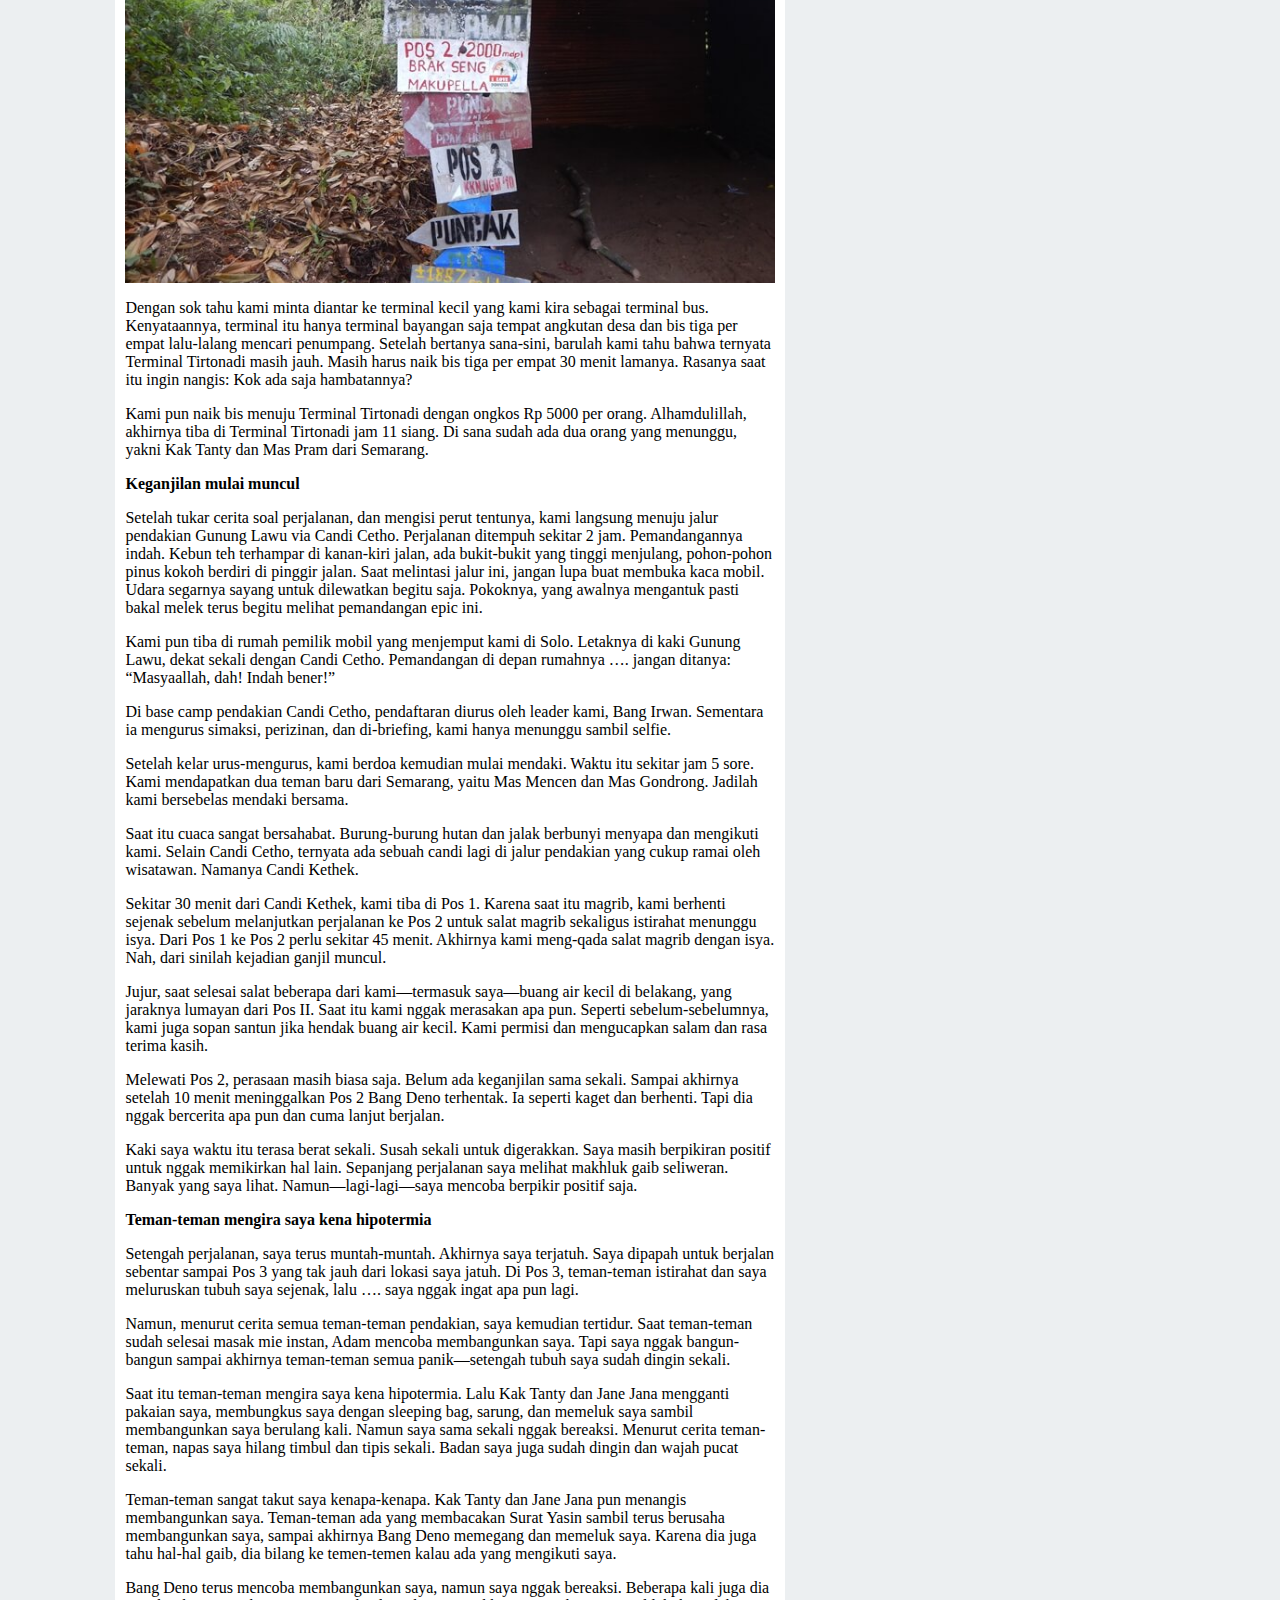
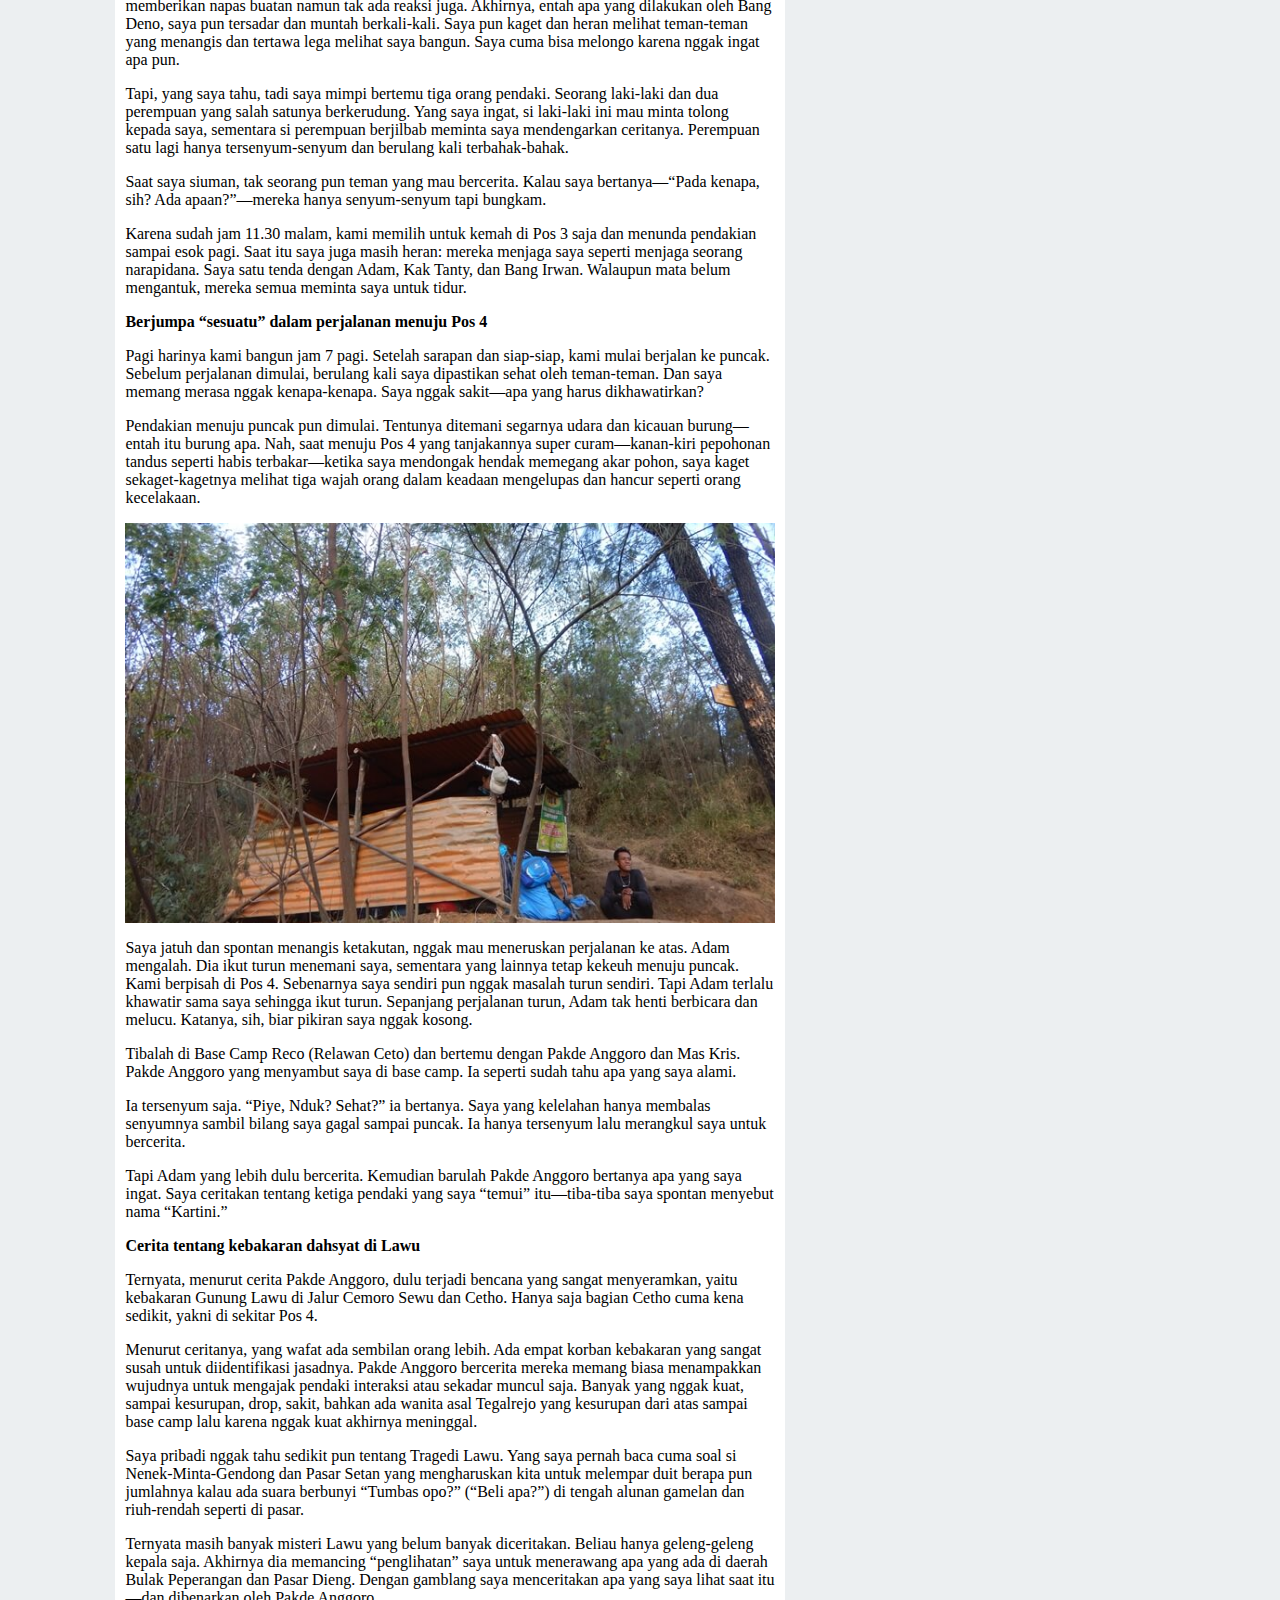
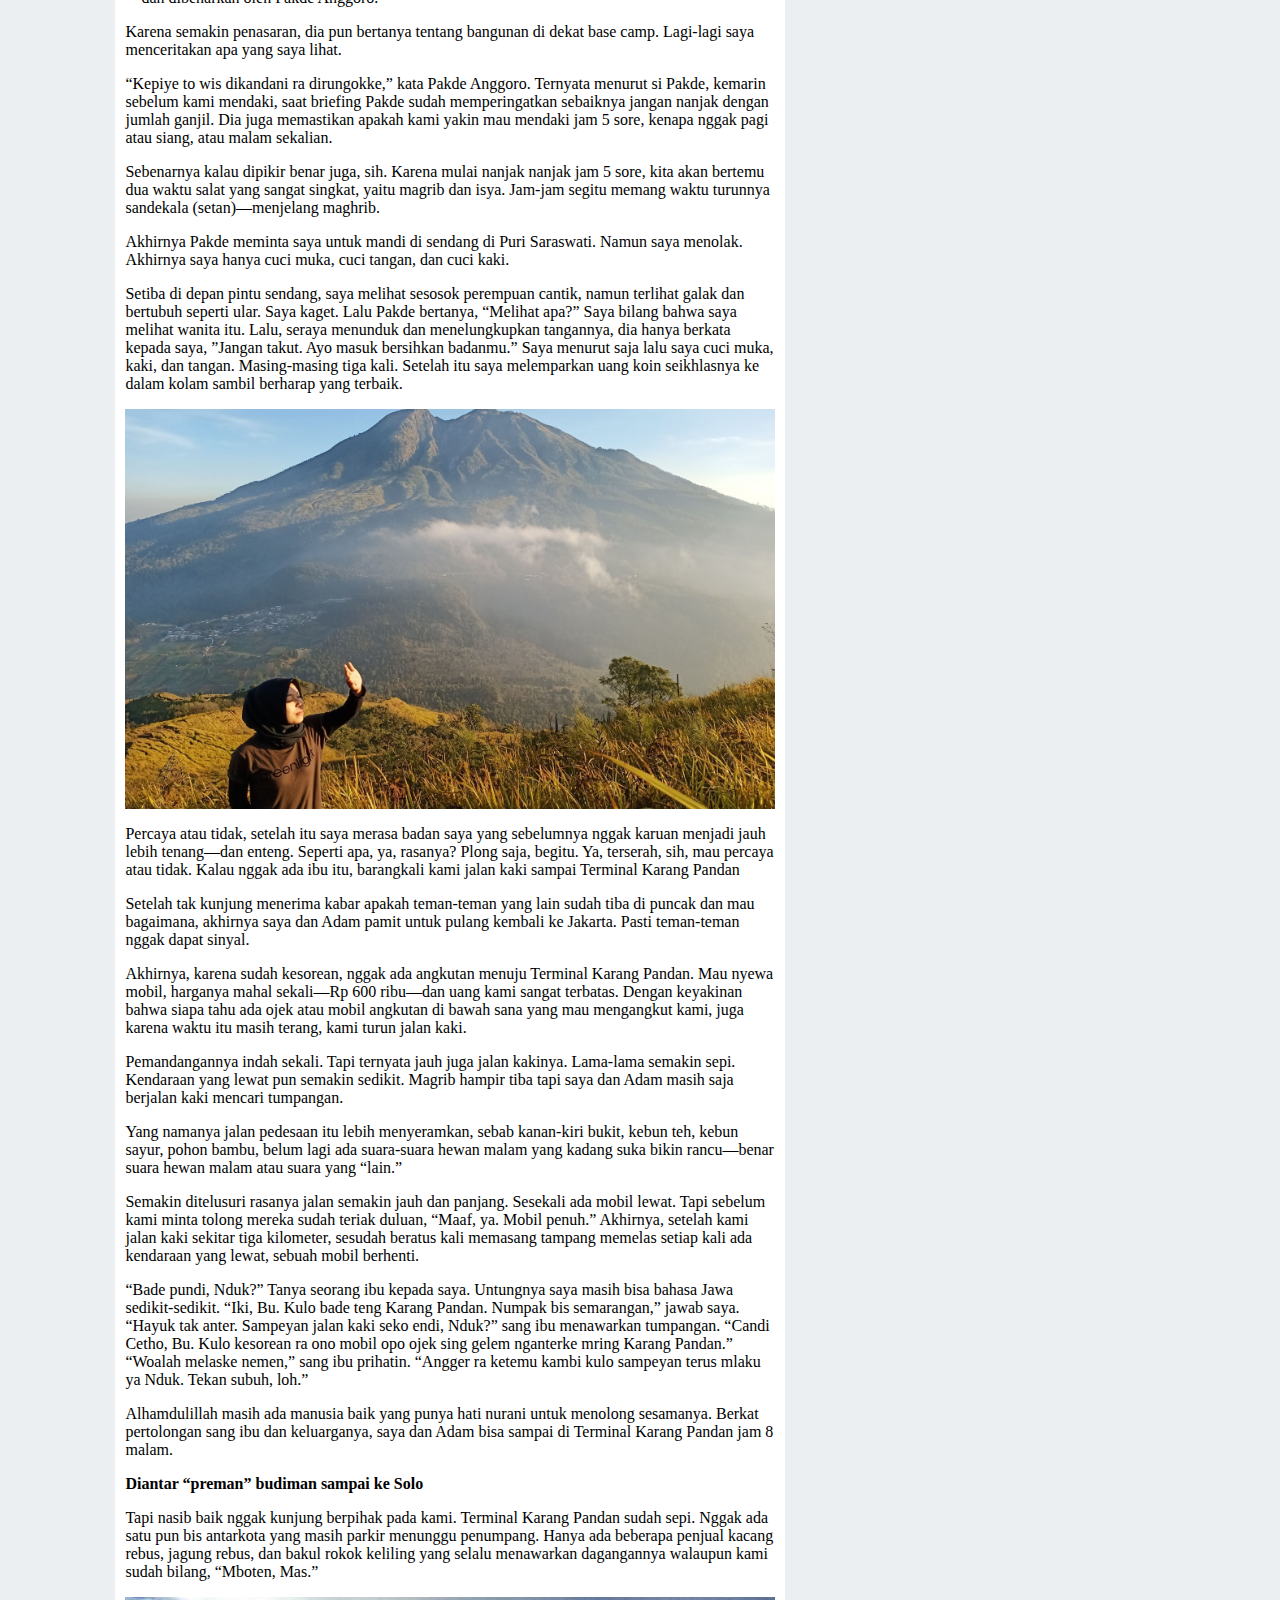
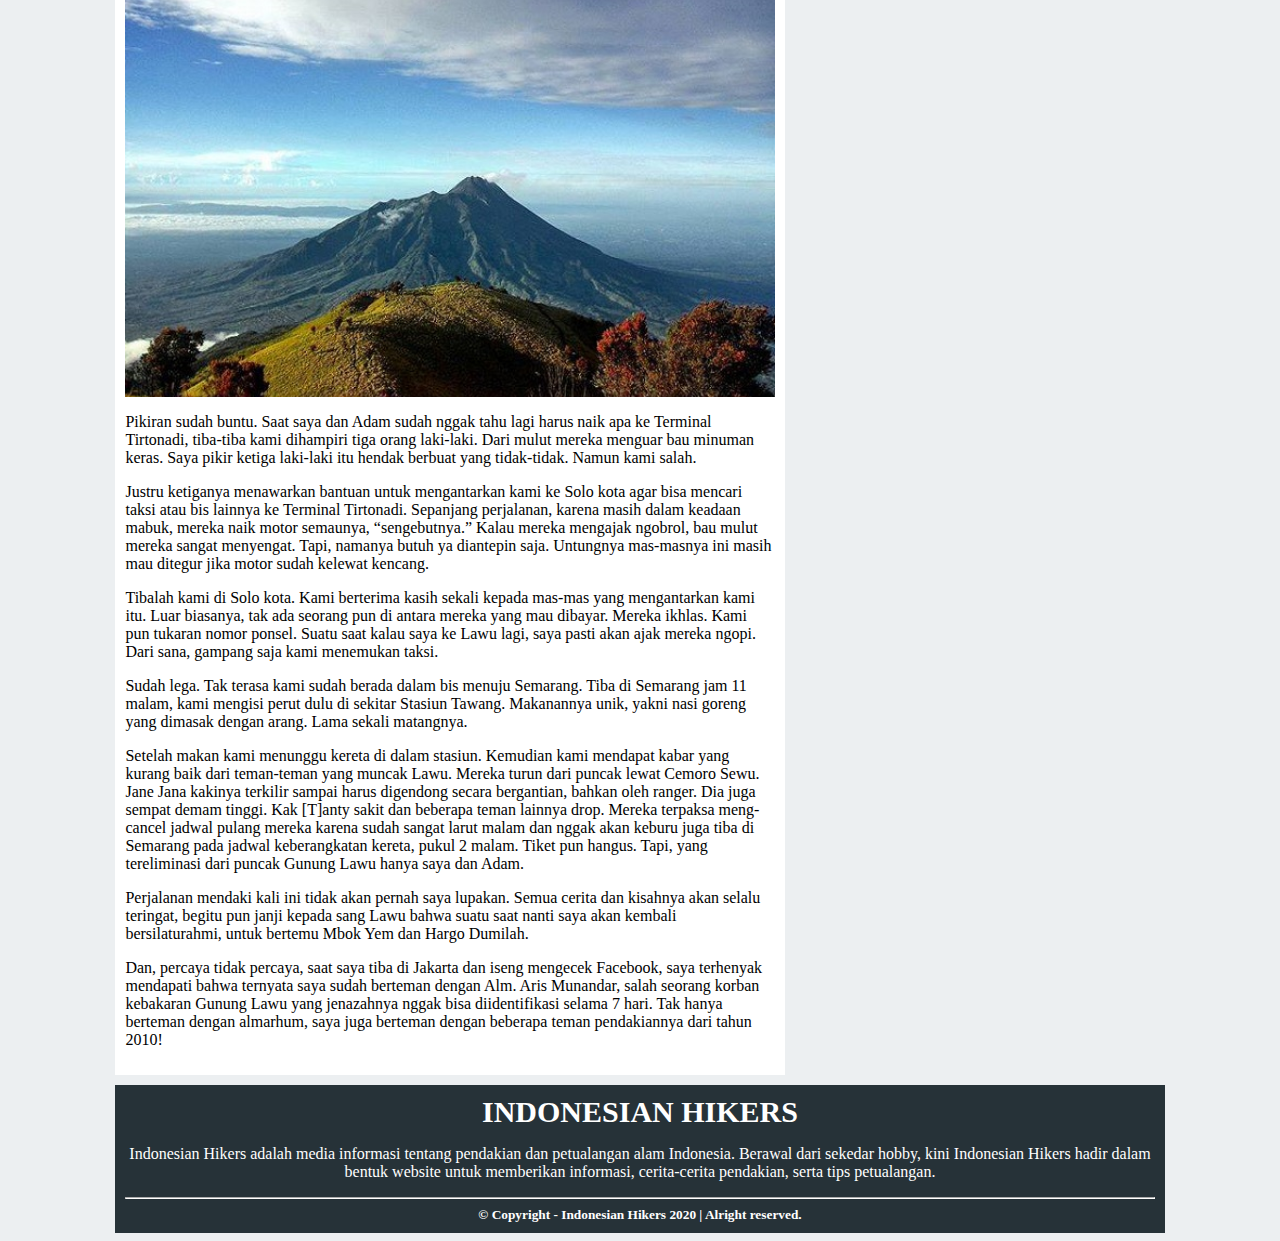
<file: indonesianhikers/glawu.html>
<html>
<meta name="viewport" content="width=device-width, initial-scale=1">
	<head>
		<title>Indonesian Hikers</title>
		<link rel="stylesheet" type="text/css" href="css/style.css">
	</head>
	<body>
		<div class="follow">
			<div style="padding-right: 5px; font-weight: bold; color: #fff;">FIND ME ON : </div>
			<img src="image/fb.png">
			<img src="image/ig.png">
		</div>
		<div class="navigasi"> 
			<div class="nav">
				<a href="index.html">
					<div class="home">Home</div>
				</a>
				<a href="berita.html">
					<div class="berita">Berita</div>
				</a>
				<a href="#">
					<div class="tips">Tips Mendaki</div>
				</a>
				<a href="#">
					<div class="tentang">Tentang Kami</div>
				</a>
				<a href="#">
					<div class="masukan">Masukan</div>
				</a>
			</div>
		</div>

		<div class="beritaview-container">
			<div class="beritaview">
				<center><h1>Gagal ke Puncak Lawu, Pulang Membawa Banyak “Cerita”</h1></center>
				<img src="image/glawu.jpg">
				<p>Gunung Lawu, 3.265 mdpl, berada di perbatasan Jawa Tengah (Karanganyar) dan wilayah Jawa Timur (Magetan). Gunung Lawu adalah salah satu gunung favorit para pendaki karena keindahan jalurnya—sabana—dan cerita-cerita (mistis) yang berkembang tentangnya. Menuju titik awal pendakian Gunung Lawu bisa menggunakan bis antarprovinsi atau kereta dengan waktu tempuh kurang lebih 10 jam.</p>
				<p>Awal September 2016 yang lalu saya bersama sepuluh teman merealisasikan pendakian ke Gunung Lawu. Perjalanan kali ini sangat menyenangkan, sebab banyak yang seru untuk diceritakan.</p>
				<p>Jadi, sepulang kerja saya langsung menuju Stasiun Pasar Minggu, transit untuk ke Kemayoran. Karena nggak dapat tiket kereta buat berangkat—kami cuma punya tiket pulang—kami memutuskan untuk naik bis malam Damri yang pool-nya berada di Kemayoran, yang juga sekalian dijadikan meeting point.</p>
				<p>Ceritanya saya diajak oleh seorang teman, Adam Arwi namanya. Saya baru mengenal teman-teman lainnya saat di Damri Kemayoran. Bang Irwan yang dipilih sebagai leader. Bersama Bang Irwan, Bang Deno Saputra, Fimansyah, Adam Arwi, Bang Heru, dan Jane Jana, saya berangkat dari Jakarta untuk bertemu teman-teman pendaki yang sudah menunggu di Terminal Tirtonadi, Solo.</p>
				<p>Karena long weekend, jumlah penumpang melonjak pesat. Dan salahnya, kami nggak beli tiket bis beberapa hari sebelumnya. Teman laki-laki ke sana kemari mencari tiket, sementara saya dan Jane menjaga tas sambil bertukar cerita.</p>
				<p>Beberapa saat kemudian mereka kembali dengan wajah muram lantaran kehabisan tiket bis. Karena saat itu perut keroncongan, kami mengisi perut dulu sambil memikirkan cara buat berangkat ke Solo. Sedang asyik makan pecel lele di samping pool Damri sambil ngobrol soal keberangkatan, ada seorang bapak-bapak berambut gondrong dan bertubuh tinggi ikut nimbrung. Dan dia menawarkan untuk mengangkut kami dengan mobilnya. Kebetulan ia hendak menuju Solo juga bersama istrinya.</p>
				<p><b>Perjalanan nggak semulus yang kami pikir</b></p>
				<p>Setelah deal-dealan ongkos, kenalah kami ongkos getok: Rp 180 ribu orang. Berangkatlah kami ke Solo dengan mobil sedan milik bapak gondrong itu. Walaupun berdempetan di dalam mobil, kami nggak peduli. “Ah, elah. Yang penting sampai,” pikir kami.</p>
				<p>Perjalanan nggak semulus yang kami pikir: salah masuk tol, ban gembos di Tol Cipali, akhirnya keluar dari tol entah di desa dan daerah mana yang sepi dan gelap, kanan kiri hutan yang sangat minim penerangan, dan—entah kenapa—lampu depan mobil mati dan kami meraba jalan dengan bantuan pantulan lampu dari kendaraan lain (kalau ada kendaraan yang lewat berarti aman, kalau nggak ya gelap-gelapan dan kami semua cuma bisa komat-kamit saja memanjatkan doa supaya jangan sampai masuk jurang). Untungnya, akhirnya kami menemukan bengkel yang hampir tutup. Bapak montir yang baik hati mau menolong kami untuk isi freon AC, mengganti lampu depan mobil, dan memeriksa ban. Ketika akhirnya kami meneruskan perjalanan, bapak gondrong lupa arah masuk pintu tol!</p>
				<p>Sebelnya naik mobil pribadi ya seperti ini: waktu tiba semaunya. Alhasil jam 8 pagi barulah akhirnya kami tiba di wilayah Solo.</p>
				<img src="image/glawu1.jpg">
				<p>Dengan sok tahu kami minta diantar ke terminal kecil yang kami kira sebagai terminal bus. Kenyataannya, terminal itu hanya terminal bayangan saja tempat angkutan desa dan bis tiga per empat lalu-lalang mencari penumpang. Setelah bertanya sana-sini, barulah kami tahu bahwa ternyata Terminal Tirtonadi masih jauh. Masih harus naik bis tiga per empat 30 menit lamanya. Rasanya saat itu ingin nangis: Kok ada saja hambatannya?</p>
				<p>Kami pun naik bis menuju Terminal Tirtonadi dengan ongkos Rp 5000 per orang. Alhamdulillah, akhirnya tiba di Terminal Tirtonadi jam 11 siang. Di sana sudah ada dua orang yang menunggu, yakni Kak Tanty dan Mas Pram dari Semarang.</p>
				<p><b>Keganjilan mulai muncul</b></p>
				<p>Setelah tukar cerita soal perjalanan, dan mengisi perut tentunya, kami langsung menuju jalur pendakian Gunung Lawu via Candi Cetho. Perjalanan ditempuh sekitar 2 jam. Pemandangannya indah. Kebun teh terhampar di kanan-kiri jalan, ada bukit-bukit yang tinggi menjulang, pohon-pohon pinus kokoh berdiri di pinggir jalan. Saat melintasi jalur ini, jangan lupa buat membuka kaca mobil. Udara segarnya sayang untuk dilewatkan begitu saja. Pokoknya, yang awalnya mengantuk pasti bakal melek terus begitu melihat pemandangan epic ini.</p>
				<p>Kami pun tiba di rumah pemilik mobil yang menjemput kami di Solo. Letaknya di kaki Gunung Lawu, dekat sekali dengan Candi Cetho. Pemandangan di depan rumahnya …. jangan ditanya: “Masyaallah, dah! Indah bener!”</p>
				<p>Di base camp pendakian Candi Cetho, pendaftaran diurus oleh leader kami, Bang Irwan. Sementara ia mengurus simaksi, perizinan, dan di-briefing, kami hanya menunggu sambil selfie.</p>
				<p>Setelah kelar urus-mengurus, kami berdoa kemudian mulai mendaki. Waktu itu sekitar jam 5 sore. Kami mendapatkan dua teman baru dari Semarang, yaitu Mas Mencen dan Mas Gondrong. Jadilah kami bersebelas mendaki bersama.</p>
				<p>Saat itu cuaca sangat bersahabat. Burung-burung hutan dan jalak berbunyi menyapa dan mengikuti kami. Selain Candi Cetho, ternyata ada sebuah candi lagi di jalur pendakian yang cukup ramai oleh wisatawan. Namanya Candi Kethek.</p>
				<p>Sekitar 30 menit dari Candi Kethek, kami tiba di Pos 1. Karena saat itu magrib, kami berhenti sejenak sebelum melanjutkan perjalanan ke Pos 2 untuk salat magrib sekaligus istirahat menunggu isya. Dari Pos 1 ke Pos 2 perlu sekitar 45 menit. Akhirnya kami meng-qada salat magrib dengan isya. Nah, dari sinilah kejadian ganjil muncul.</p>
				<p>Jujur, saat selesai salat beberapa dari kami—termasuk saya—buang air kecil di belakang, yang jaraknya lumayan dari Pos II. Saat itu kami nggak merasakan apa pun. Seperti sebelum-sebelumnya, kami juga sopan santun jika hendak buang air kecil. Kami permisi dan mengucapkan salam dan rasa terima kasih.</p>
				<p>Melewati Pos 2, perasaan masih biasa saja. Belum ada keganjilan sama sekali. Sampai akhirnya setelah 10 menit meninggalkan Pos 2 Bang Deno terhentak. Ia seperti kaget dan berhenti. Tapi dia nggak bercerita apa pun dan cuma lanjut berjalan.</p>
				<p>Kaki saya waktu itu terasa berat sekali. Susah sekali untuk digerakkan. Saya masih berpikiran positif untuk nggak memikirkan hal lain. Sepanjang perjalanan saya melihat makhluk gaib seliweran. Banyak yang saya lihat. Namun—lagi-lagi—saya mencoba berpikir positif saja.</p>
				<p><b>Teman-teman mengira saya kena hipotermia</b></p>
				<p>Setengah perjalanan, saya terus muntah-muntah. Akhirnya saya terjatuh. Saya dipapah untuk berjalan sebentar sampai Pos 3 yang tak jauh dari lokasi saya jatuh. Di Pos 3, teman-teman istirahat dan saya meluruskan tubuh saya sejenak, lalu …. saya nggak ingat apa pun lagi.</p>
				<p>Namun, menurut cerita semua teman-teman pendakian, saya kemudian tertidur. Saat teman-teman sudah selesai masak mie instan, Adam mencoba membangunkan saya. Tapi saya nggak bangun-bangun sampai akhirnya teman-teman semua panik—setengah tubuh saya sudah dingin sekali.</p>
				<p>Saat itu teman-teman mengira saya kena hipotermia. Lalu Kak Tanty dan Jane Jana mengganti pakaian saya, membungkus saya dengan sleeping bag, sarung, dan memeluk saya sambil membangunkan saya berulang kali. Namun saya sama sekali nggak bereaksi. Menurut cerita teman-teman, napas saya hilang timbul dan tipis sekali. Badan saya juga sudah dingin dan wajah pucat sekali.</p>
				<p>Teman-teman sangat takut saya kenapa-kenapa. Kak Tanty dan Jane Jana pun menangis membangunkan saya. Teman-teman ada yang membacakan Surat Yasin sambil terus berusaha membangunkan saya, sampai akhirnya Bang Deno memegang dan memeluk saya. Karena dia juga tahu hal-hal gaib, dia bilang ke temen-temen kalau ada yang mengikuti saya.</p>
				<p>Bang Deno terus mencoba membangunkan saya, namun saya nggak bereaksi. Beberapa kali juga dia memberikan napas buatan namun tak ada reaksi juga. Akhirnya, entah apa yang dilakukan oleh Bang Deno, saya pun tersadar dan muntah berkali-kali. Saya pun kaget dan heran melihat teman-teman yang menangis dan tertawa lega melihat saya bangun. Saya cuma bisa melongo karena nggak ingat apa pun.</p>
				<p>Tapi, yang saya tahu, tadi saya mimpi bertemu tiga orang pendaki. Seorang laki-laki dan dua perempuan yang salah satunya berkerudung. Yang saya ingat, si laki-laki ini mau minta tolong kepada saya, sementara si perempuan berjilbab meminta saya mendengarkan ceritanya. Perempuan satu lagi hanya tersenyum-senyum dan berulang kali terbahak-bahak.</p>
				<p>Saat saya siuman, tak seorang pun teman yang mau bercerita. Kalau saya bertanya—“Pada kenapa, sih? Ada apaan?”—mereka hanya senyum-senyum tapi bungkam.</p>
				<p>Karena sudah jam 11.30 malam, kami memilih untuk kemah di Pos 3 saja dan menunda pendakian sampai esok pagi. Saat itu saya juga masih heran: mereka menjaga saya seperti menjaga seorang narapidana. Saya satu tenda dengan Adam, Kak Tanty, dan Bang Irwan. Walaupun mata belum mengantuk, mereka semua meminta saya untuk tidur.</p>
				<p><b>Berjumpa “sesuatu” dalam perjalanan menuju Pos 4</b></p>
				<p>Pagi harinya kami bangun jam 7 pagi. Setelah sarapan dan siap-siap, kami mulai berjalan ke puncak. Sebelum perjalanan dimulai, berulang kali saya dipastikan sehat oleh teman-teman. Dan saya memang merasa nggak kenapa-kenapa. Saya nggak sakit—apa yang harus dikhawatirkan?</p>
				<p>Pendakian menuju puncak pun dimulai. Tentunya ditemani segarnya udara dan kicauan burung—entah itu burung apa. Nah, saat menuju Pos 4 yang tanjakannya super curam—kanan-kiri pepohonan tandus seperti habis terbakar—ketika saya mendongak hendak memegang akar pohon, saya kaget sekaget-kagetnya melihat tiga wajah orang dalam keadaan mengelupas dan hancur seperti orang kecelakaan.</p>
				<img src="image/glawu2.jpg">
				<p>Saya jatuh dan spontan menangis ketakutan, nggak mau meneruskan perjalanan ke atas. Adam mengalah. Dia ikut turun menemani saya, sementara yang lainnya tetap kekeuh menuju puncak. Kami berpisah di Pos 4. Sebenarnya saya sendiri pun nggak masalah turun sendiri. Tapi Adam terlalu khawatir sama saya sehingga ikut turun. Sepanjang perjalanan turun, Adam tak henti berbicara dan melucu. Katanya, sih, biar pikiran saya nggak kosong.</p>
				<p>Tibalah di Base Camp Reco (Relawan Ceto) dan bertemu dengan Pakde Anggoro dan Mas Kris. Pakde Anggoro yang menyambut saya di base camp. Ia seperti sudah tahu apa yang saya alami.</p>
				<p>Ia tersenyum saja. “Piye, Nduk? Sehat?” ia bertanya. Saya yang kelelahan hanya membalas senyumnya sambil bilang saya gagal sampai puncak. Ia hanya tersenyum lalu merangkul saya untuk bercerita.</p>
				<p>Tapi Adam yang lebih dulu bercerita. Kemudian barulah Pakde Anggoro bertanya apa yang saya ingat. Saya ceritakan tentang ketiga pendaki yang saya “temui” itu—tiba-tiba saya spontan menyebut nama “Kartini.”</p><p><b>Cerita tentang kebakaran dahsyat di Lawu</b></p>
				<p>Ternyata, menurut cerita Pakde Anggoro, dulu terjadi bencana yang sangat menyeramkan, yaitu kebakaran Gunung Lawu di Jalur Cemoro Sewu dan Cetho. Hanya saja bagian Cetho cuma kena sedikit, yakni di sekitar Pos 4.</p>
				<p>Menurut ceritanya, yang wafat ada sembilan orang lebih. Ada empat korban kebakaran yang sangat susah untuk diidentifikasi jasadnya. Pakde Anggoro bercerita mereka memang biasa menampakkan wujudnya untuk mengajak pendaki interaksi atau sekadar muncul saja. Banyak yang nggak kuat, sampai kesurupan, drop, sakit, bahkan ada wanita asal Tegalrejo yang kesurupan dari atas sampai base camp lalu karena nggak kuat akhirnya meninggal.</p>
				<p>Saya pribadi nggak tahu sedikit pun tentang Tragedi Lawu. Yang saya pernah baca cuma soal si Nenek-Minta-Gendong dan Pasar Setan yang mengharuskan kita untuk melempar duit berapa pun jumlahnya kalau ada suara berbunyi “Tumbas opo?” (“Beli apa?”) di tengah alunan gamelan dan riuh-rendah seperti di pasar.</p>
				<p>Ternyata masih banyak misteri Lawu yang belum banyak diceritakan. Beliau hanya geleng-geleng kepala saja. Akhirnya dia memancing “penglihatan” saya untuk menerawang apa yang ada di daerah Bulak Peperangan dan Pasar Dieng. Dengan gamblang saya menceritakan apa yang saya lihat saat itu—dan dibenarkan oleh Pakde Anggoro.</p>
				<p>Karena semakin penasaran, dia pun bertanya tentang bangunan di dekat base camp. Lagi-lagi saya menceritakan apa yang saya lihat.</p>
				<p>“Kepiye to wis dikandani ra dirungokke,” kata Pakde Anggoro. Ternyata menurut si Pakde, kemarin sebelum kami mendaki, saat briefing Pakde sudah memperingatkan sebaiknya jangan nanjak dengan jumlah ganjil. Dia juga memastikan apakah kami yakin mau mendaki jam 5 sore, kenapa nggak pagi atau siang, atau malam sekalian.</p>
				<p>Sebenarnya kalau dipikir benar juga, sih. Karena mulai nanjak nanjak jam 5 sore, kita akan bertemu dua waktu salat yang sangat singkat, yaitu magrib dan isya. Jam-jam segitu memang waktu turunnya sandekala (setan)—menjelang maghrib.</p>
				<p>Akhirnya Pakde meminta saya untuk mandi di sendang di Puri Saraswati. Namun saya menolak. Akhirnya saya hanya cuci muka, cuci tangan, dan cuci kaki.</p>
				<p>Setiba di depan pintu sendang, saya melihat sesosok perempuan cantik, namun terlihat galak dan bertubuh seperti ular. Saya kaget. Lalu Pakde bertanya, “Melihat apa?” Saya bilang bahwa saya melihat wanita itu. Lalu, seraya menunduk dan menelungkupkan tangannya, dia hanya berkata kepada saya, ”Jangan takut. Ayo masuk bersihkan badanmu.” Saya menurut saja lalu saya cuci muka, kaki, dan tangan. Masing-masing tiga kali. Setelah itu saya melemparkan uang koin seikhlasnya ke dalam kolam sambil berharap yang terbaik.</p>
				<img src="image/glawu3.jpg">
				<p>Percaya atau tidak, setelah itu saya merasa badan saya yang sebelumnya nggak karuan menjadi jauh lebih tenang—dan enteng. Seperti apa, ya, rasanya? Plong saja, begitu. Ya, terserah, sih, mau percaya atau tidak. Kalau nggak ada ibu itu, barangkali kami jalan kaki sampai Terminal Karang Pandan</p>
				<p>Setelah tak kunjung menerima kabar apakah teman-teman yang lain sudah tiba di puncak dan mau bagaimana, akhirnya saya dan Adam pamit untuk pulang kembali ke Jakarta. Pasti teman-teman nggak dapat sinyal.</p>
				<p>Akhirnya, karena sudah kesorean, nggak ada angkutan menuju Terminal Karang Pandan. Mau nyewa mobil, harganya mahal sekali—Rp 600 ribu—dan uang kami sangat terbatas. Dengan keyakinan bahwa siapa tahu ada ojek atau mobil angkutan di bawah sana yang mau mengangkut kami, juga karena waktu itu masih terang, kami turun jalan kaki.</p>
				<p>Pemandangannya indah sekali. Tapi ternyata jauh juga jalan kakinya. Lama-lama semakin sepi. Kendaraan yang lewat pun semakin sedikit. Magrib hampir tiba tapi saya dan Adam masih saja berjalan kaki mencari tumpangan.</p>
				<p>Yang namanya jalan pedesaan itu lebih menyeramkan, sebab kanan-kiri bukit, kebun teh, kebun sayur, pohon bambu, belum lagi ada suara-suara hewan malam yang kadang suka bikin rancu—benar suara hewan malam atau suara yang “lain.”</p>
				<p>Semakin ditelusuri rasanya jalan semakin jauh dan panjang. Sesekali ada mobil lewat. Tapi sebelum kami minta tolong mereka sudah teriak duluan, “Maaf, ya. Mobil penuh.” Akhirnya, setelah kami jalan kaki sekitar tiga kilometer, sesudah beratus kali memasang tampang memelas setiap kali ada kendaraan yang lewat, sebuah mobil berhenti.</p>
				<p>“Bade pundi, Nduk?” Tanya seorang ibu kepada saya. Untungnya saya masih bisa bahasa Jawa sedikit-sedikit. “Iki, Bu. Kulo bade teng Karang Pandan. Numpak bis semarangan,” jawab saya. “Hayuk tak anter. Sampeyan jalan kaki seko endi, Nduk?” sang ibu menawarkan tumpangan. “Candi Cetho, Bu. Kulo kesorean ra ono mobil opo ojek sing gelem nganterke mring Karang Pandan.” “Woalah melaske nemen,” sang ibu prihatin. “Angger ra ketemu kambi kulo sampeyan terus mlaku ya Nduk. Tekan subuh, loh.”</p>
				<p>Alhamdulillah masih ada manusia baik yang punya hati nurani untuk menolong sesamanya. Berkat pertolongan sang ibu dan keluarganya, saya dan Adam bisa sampai di Terminal Karang Pandan jam 8 malam.</p>
				<p><b>Diantar “preman” budiman sampai ke Solo</b></p>
				<p>Tapi nasib baik nggak kunjung berpihak pada kami. Terminal Karang Pandan sudah sepi. Nggak ada satu pun bis antarkota yang masih parkir menunggu penumpang. Hanya ada beberapa penjual kacang rebus, jagung rebus, dan bakul rokok keliling yang selalu menawarkan dagangannya walaupun kami sudah bilang, “Mboten, Mas.”</p>
				<img src="image/glawu4.jpg">
				<p>Pikiran sudah buntu. Saat saya dan Adam sudah nggak tahu lagi harus naik apa ke Terminal Tirtonadi, tiba-tiba kami dihampiri tiga orang laki-laki. Dari mulut mereka menguar bau minuman keras. Saya pikir ketiga laki-laki itu hendak berbuat yang tidak-tidak. Namun kami salah.</p>
				<p>Justru ketiganya menawarkan bantuan untuk mengantarkan kami ke Solo kota agar bisa mencari taksi atau bis lainnya ke Terminal Tirtonadi. Sepanjang perjalanan, karena masih dalam keadaan mabuk, mereka naik motor semaunya, “sengebutnya.” Kalau mereka mengajak ngobrol, bau mulut mereka sangat menyengat. Tapi, namanya butuh ya diantepin saja. Untungnya mas-masnya ini masih mau ditegur jika motor sudah kelewat kencang.</p>
				<p>Tibalah kami di Solo kota. Kami berterima kasih sekali kepada mas-mas yang mengantarkan kami itu. Luar biasanya, tak ada seorang pun di antara mereka yang mau dibayar. Mereka ikhlas. Kami pun tukaran nomor ponsel. Suatu saat kalau saya ke Lawu lagi, saya pasti akan ajak mereka ngopi. Dari sana, gampang saja kami menemukan taksi.</p>
				<p>Sudah lega. Tak terasa kami sudah berada dalam bis menuju Semarang. Tiba di Semarang jam 11 malam, kami mengisi perut dulu di sekitar Stasiun Tawang. Makanannya unik, yakni nasi goreng yang dimasak dengan arang. Lama sekali matangnya.</p>
				<p>Setelah makan kami menunggu kereta di dalam stasiun. Kemudian kami mendapat kabar yang kurang baik dari teman-teman yang muncak Lawu. Mereka turun dari puncak lewat Cemoro Sewu. Jane Jana kakinya terkilir sampai harus digendong secara bergantian, bahkan oleh ranger. Dia juga sempat demam tinggi. Kak [T]anty sakit dan beberapa teman lainnya drop. Mereka terpaksa meng-cancel jadwal pulang mereka karena sudah sangat larut malam dan nggak akan keburu juga tiba di Semarang pada jadwal keberangkatan kereta, pukul 2 malam. Tiket pun hangus. Tapi, yang tereliminasi dari puncak Gunung Lawu hanya saya dan Adam.</p>
				<p>Perjalanan mendaki kali ini tidak akan pernah saya lupakan. Semua cerita dan kisahnya akan selalu teringat, begitu pun janji kepada sang Lawu bahwa suatu saat nanti saya akan kembali bersilaturahmi, untuk bertemu Mbok Yem dan Hargo Dumilah.</p>
				<p>Dan, percaya tidak percaya, saat saya tiba di Jakarta dan iseng mengecek Facebook, saya terhenyak mendapati bahwa ternyata saya sudah berteman dengan Alm. Aris Munandar, salah seorang korban kebakaran Gunung Lawu yang jenazahnya nggak bisa diidentifikasi selama 7 hari. Tak hanya berteman dengan almarhum, saya juga berteman dengan beberapa teman pendakiannya dari tahun 2010!</p>
			</div>

			<div class="sidebar">
				<div class="sidejudul">Populer</div>
				<a href="gpapandayan.html">
					<div class="sidekonten">
						<img src="image/gpapandayan.jpg">
						<font class="sidekontentit">Papandayan dan Pelajaran untuk Lebih Bijak Memilih Teman Pendakian</font>
					</div>
				</a>
				<a href="glawu.html">
					<div class="sidekonten">
						<img src="image/glawu.jpg">
						<font class="sidekontentit">Gagal ke Puncak Lawu, Pulang Membawa Banyak “Cerita”</font>
					</div>
				</a>
				<a href="makan.html">
					<div class="sidekonten">
						<img src="image/makan.jpg">
						<font class="sidekontentit">Inilah 7 Tumbuhan yang Bisa Dimakan di Gunung dan Hutan</font>
					</div>
				</a>
				<div class="sidejudul">Tanggal</div>
				<div id="idx-calendar">
					<div id="calendar-control">
						<div id="monthNow">Januari 2014</div>
						<div id="nextMonth"></div>
					 	<div id="prevMonth"></div>
					</div>
					<div id="dayNames">
						<ul>
							<li>Minggu</li>
							<li>Senin</li>
							<li>Selasa</li>
							<li>Rabu</li>
							<li>Kamis</li>
							<li>Jum'at</li>
							<li>Sabtu</li>
						</ul>
					</div>
					<div id="daysNum">
					</div>
					<script type="text/javascript" src="js/calender.js"></script>
				</div>
			</div>
		</div>

		<div class="footer">
			<div class="foabout">
				<font class="tit">Indonesian Hikers</font>
				<p>Indonesian Hikers adalah media informasi tentang pendakian dan petualangan alam Indonesia. Berawal dari sekedar hobby, kini Indonesian Hikers hadir dalam bentuk website untuk memberikan informasi, cerita-cerita pendakian, serta tips petualangan. </p>
			</div>
			<hr>
			<center><font color="white"><b><small>&copy; Copyright - Indonesian Hikers 2020 | Alright reserved.</small></b></font></center>
		</div>
	</body>
</html>
</file>
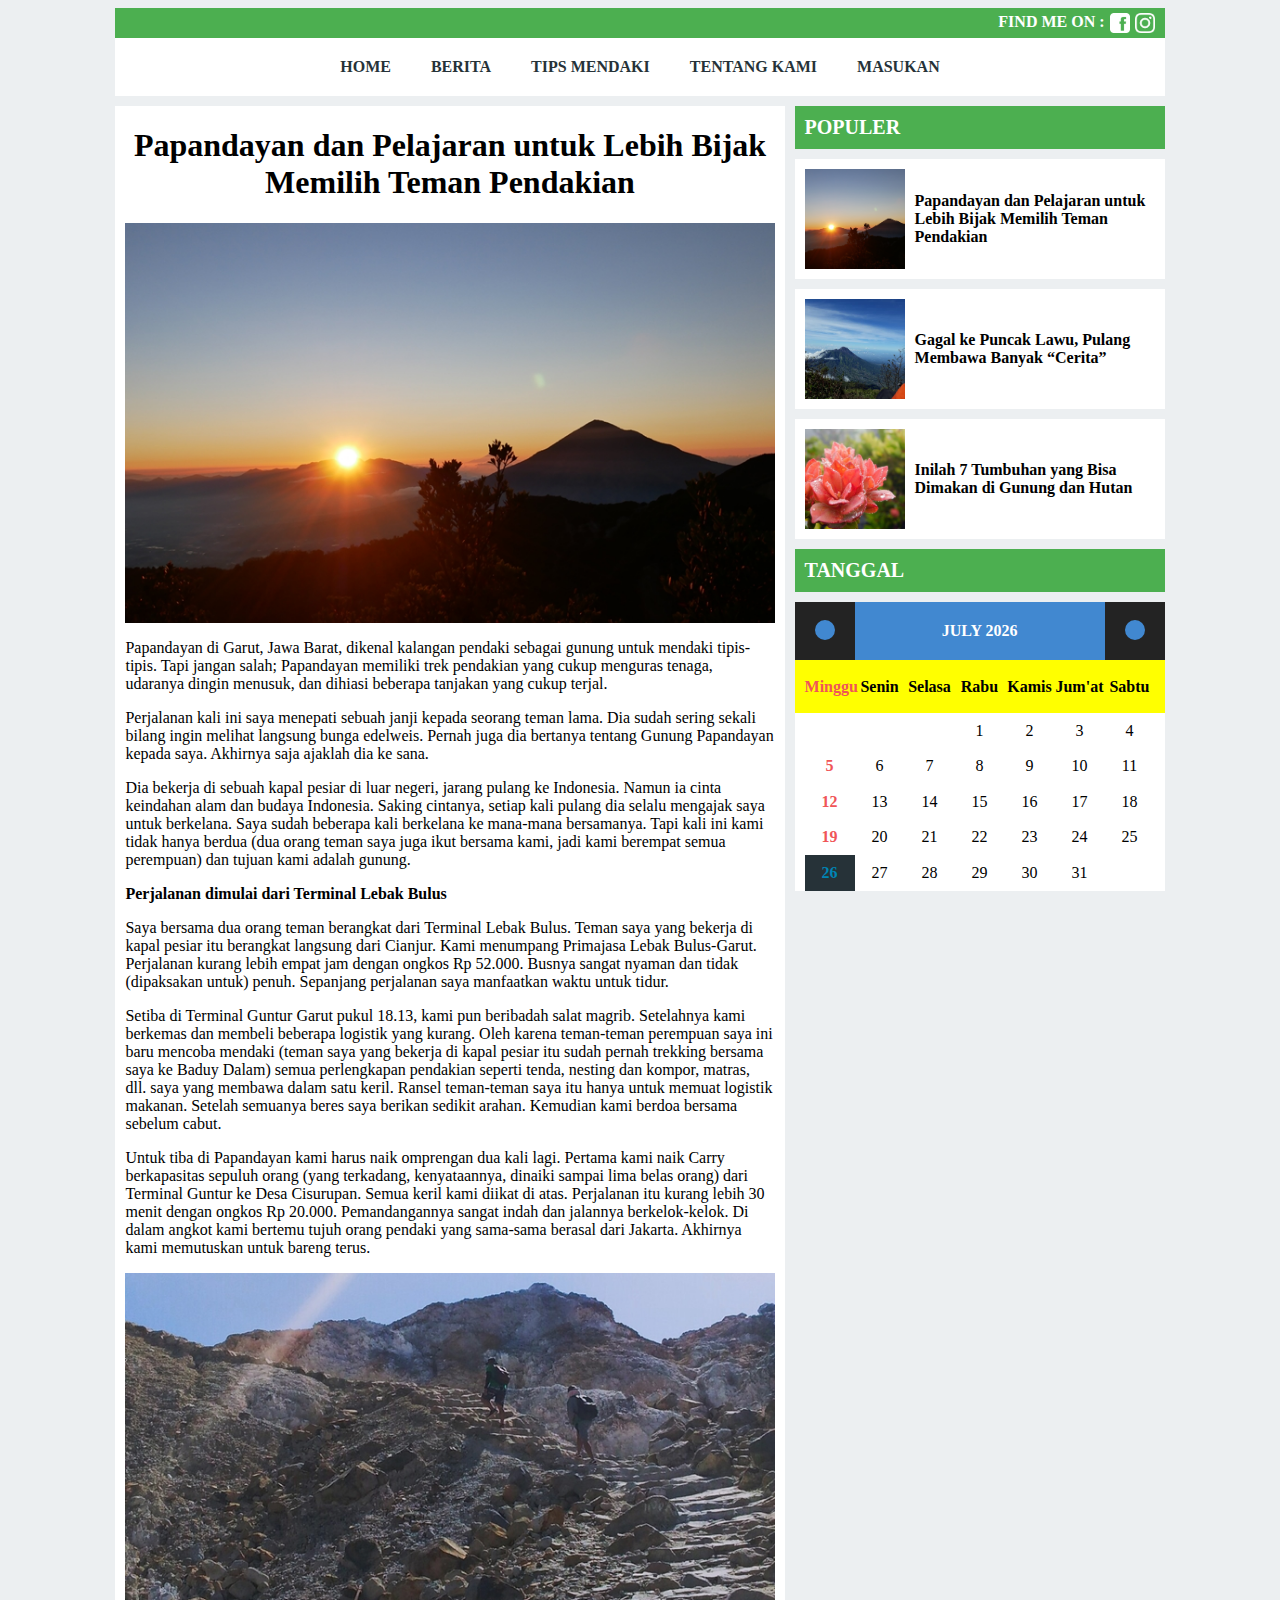
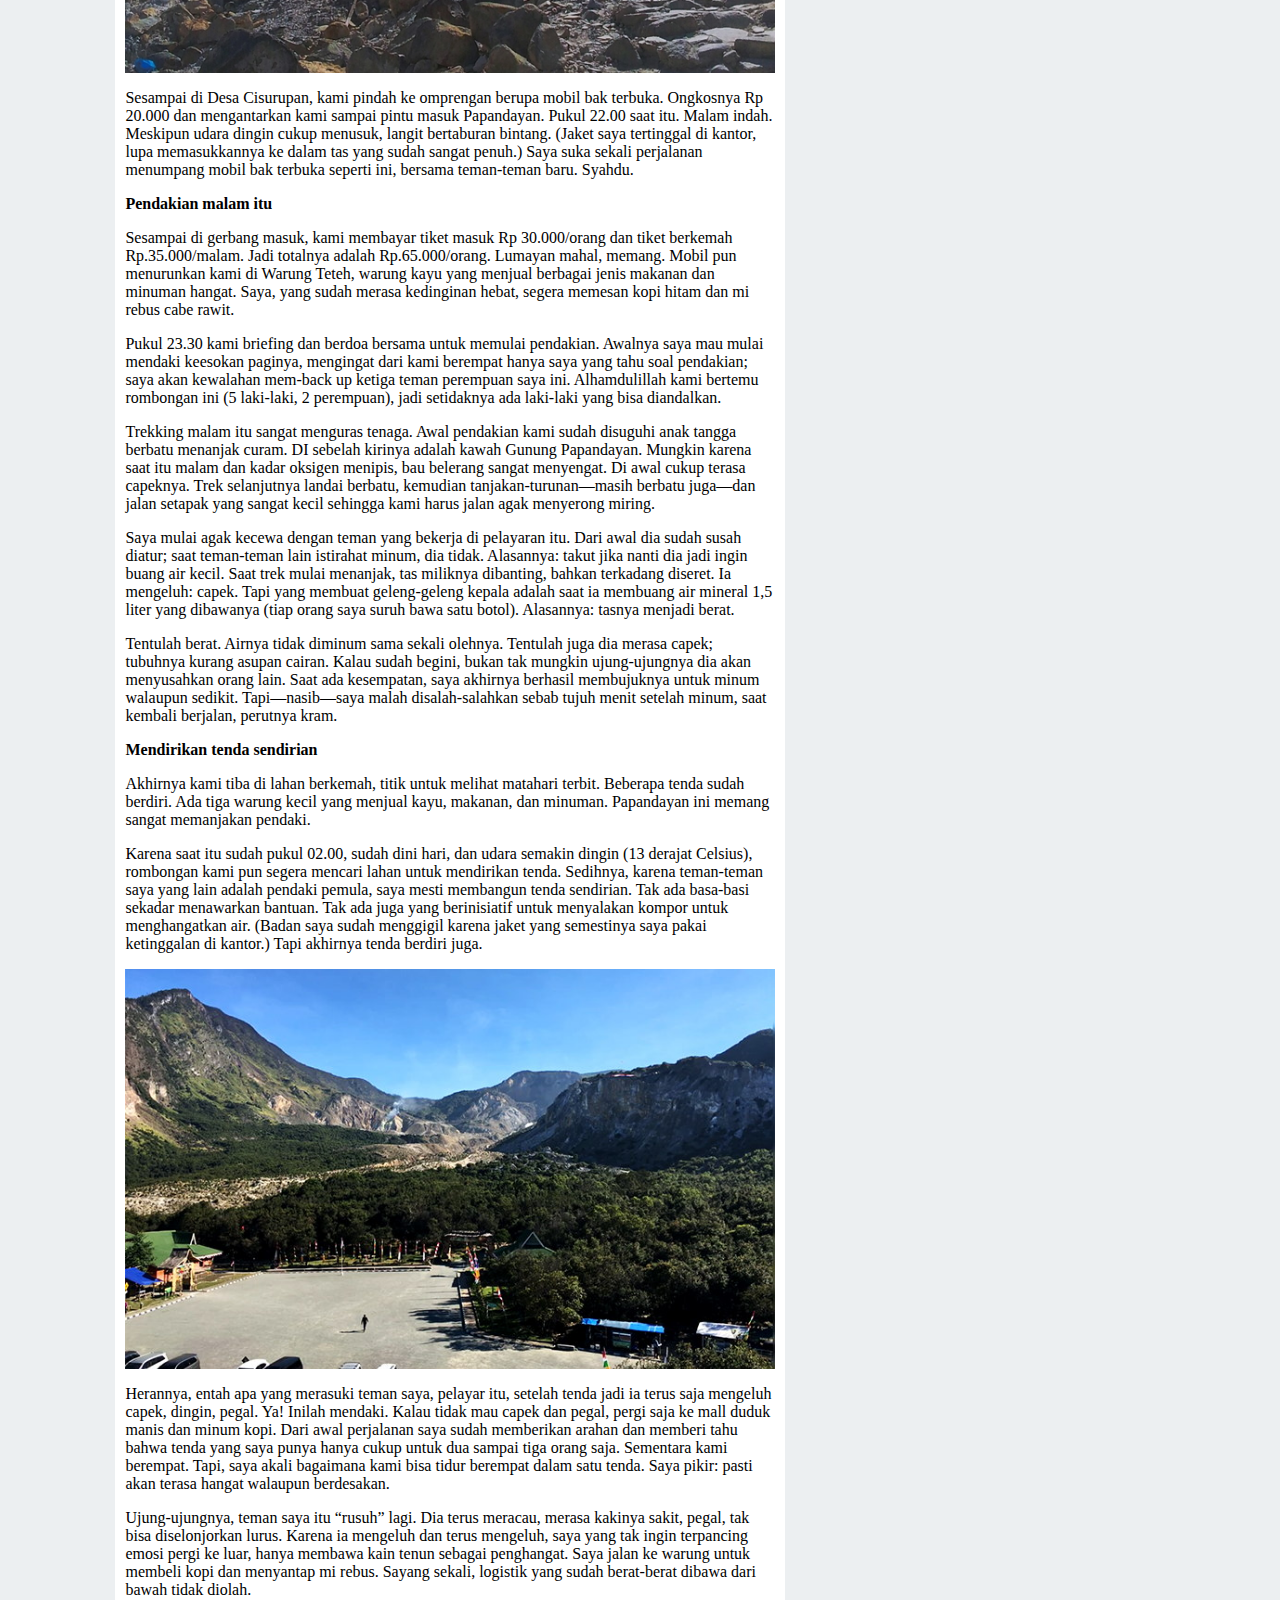
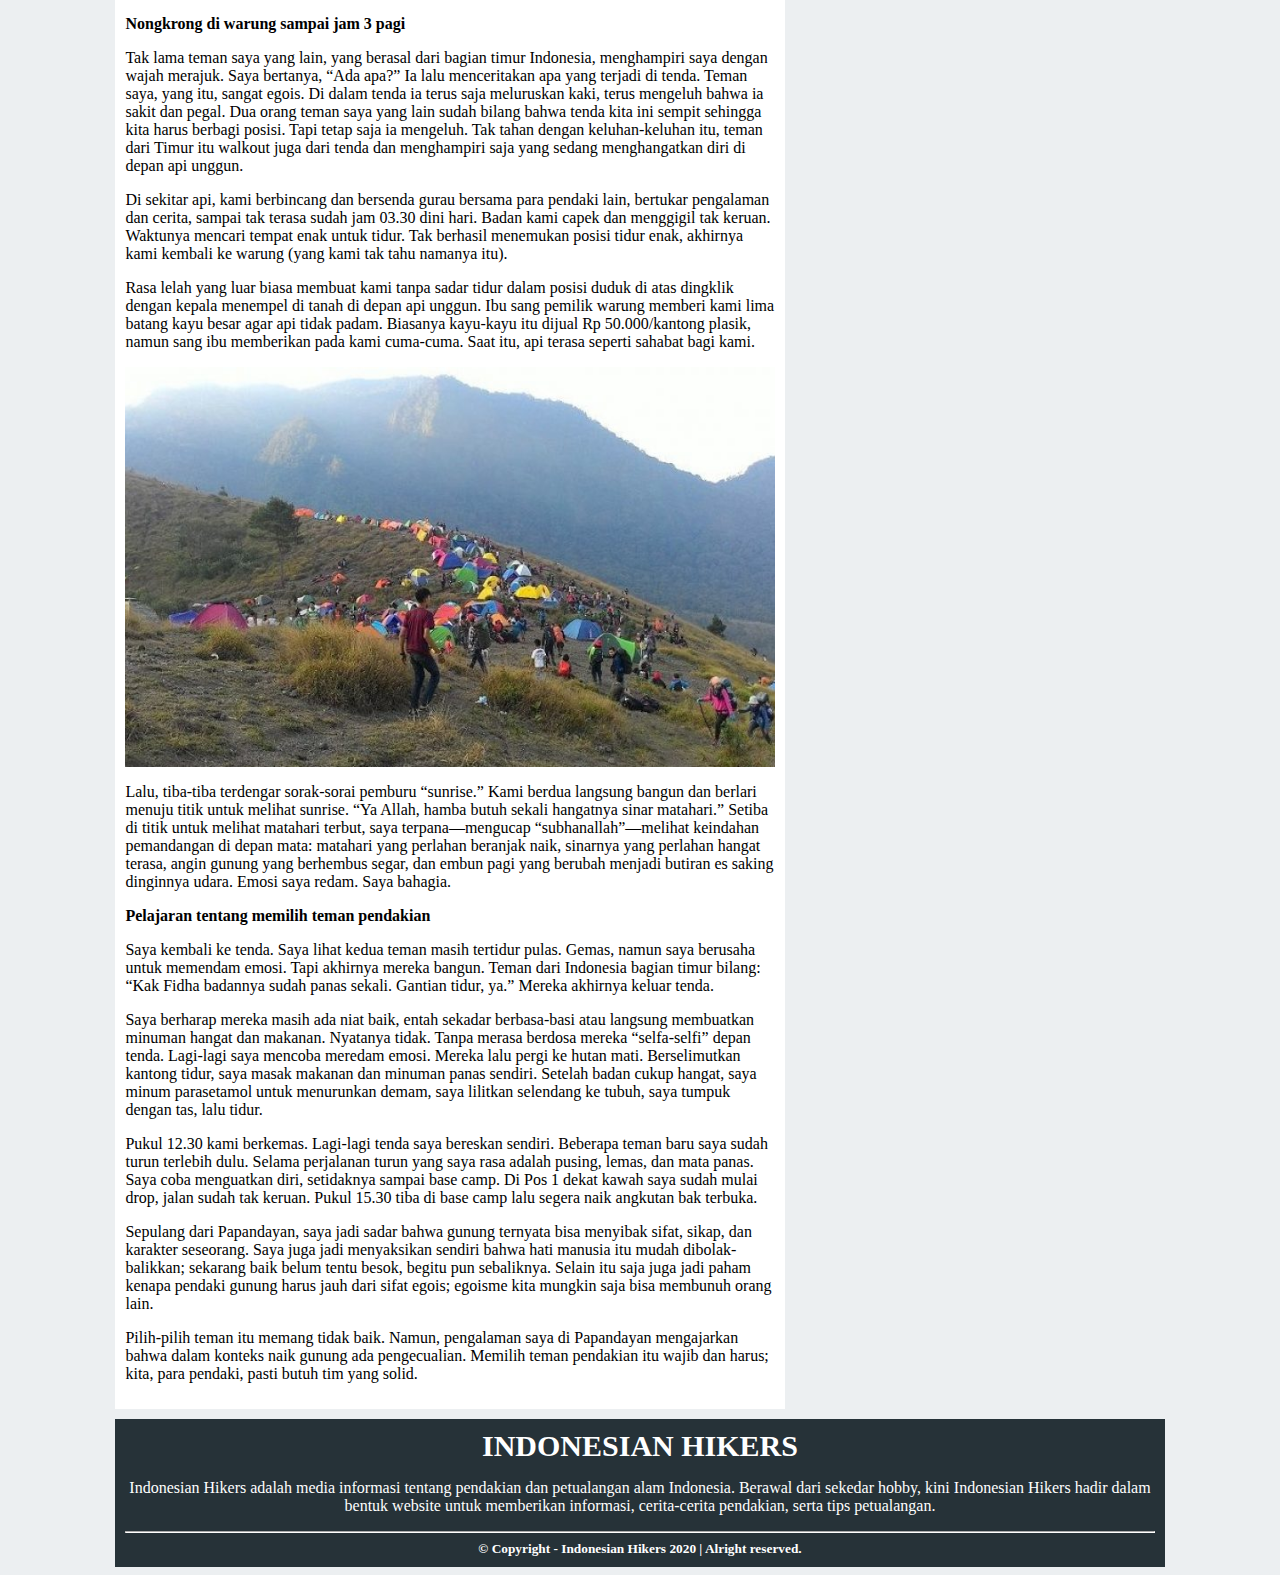
<file: indonesianhikers/gpapandayan.html>
<html>
<meta name="viewport" content="width=device-width, initial-scale=1">
	<head>
		<title>Indonesian Hikers</title>
		<link rel="stylesheet" type="text/css" href="css/style.css">
	</head>
	<body>
		<div class="follow">
			<div style="padding-right: 5px; font-weight: bold; color: #fff;">FIND ME ON : </div>
			<img src="image/fb.png">
			<img src="image/ig.png">
		</div>
		<div class="navigasi"> 
			<div class="nav">
				<a href="index.html">
					<div class="home">Home</div>
				</a>
				<a href="berita.html">
					<div class="berita">Berita</div>
				</a>
				<a href="#">
					<div class="tips">Tips Mendaki</div>
				</a>
				<a href="#">
					<div class="tentang">Tentang Kami</div>
				</a>
				<a href="#">
					<div class="masukan">Masukan</div>
				</a>
			</div>
		</div>

		<div class="beritaview-container">
			<div class="beritaview">
				<center><h1>Papandayan dan Pelajaran untuk Lebih Bijak Memilih Teman Pendakian</h1></center>
				<img src="image/gpapandayan.jpg">
				<p>Papandayan di Garut, Jawa Barat, dikenal kalangan pendaki sebagai gunung untuk mendaki tipis-tipis. Tapi jangan salah; Papandayan memiliki trek pendakian yang cukup menguras tenaga, udaranya dingin menusuk, dan dihiasi beberapa tanjakan yang cukup terjal.</p>
				<p>Perjalanan kali ini saya menepati sebuah janji kepada seorang teman lama. Dia sudah sering sekali bilang ingin melihat langsung bunga edelweis. Pernah juga dia bertanya tentang Gunung Papandayan kepada saya. Akhirnya saja ajaklah dia ke sana.</p>
				<p>Dia bekerja di sebuah kapal pesiar di luar negeri, jarang pulang ke Indonesia. Namun ia cinta keindahan alam dan budaya Indonesia. Saking cintanya, setiap kali pulang dia selalu mengajak saya untuk berkelana. Saya sudah beberapa kali berkelana ke mana-mana bersamanya. Tapi kali ini kami tidak hanya berdua (dua orang teman saya juga ikut bersama kami, jadi kami berempat semua perempuan) dan tujuan kami adalah gunung.</p>
				<p><b>Perjalanan dimulai dari Terminal Lebak Bulus</b></p>
				<p>Saya bersama dua orang teman berangkat dari Terminal Lebak Bulus. Teman saya yang bekerja di kapal pesiar itu berangkat langsung dari Cianjur. Kami menumpang Primajasa Lebak Bulus-Garut. Perjalanan kurang lebih empat jam dengan ongkos Rp 52.000. Busnya sangat nyaman dan tidak (dipaksakan untuk) penuh. Sepanjang perjalanan saya manfaatkan waktu untuk tidur.</p>
				<p>Setiba di Terminal Guntur Garut pukul 18.13, kami pun beribadah salat magrib. Setelahnya kami berkemas dan membeli beberapa logistik yang kurang. Oleh karena teman-teman perempuan saya ini baru mencoba mendaki (teman saya yang bekerja di kapal pesiar itu sudah pernah trekking bersama saya ke Baduy Dalam) semua perlengkapan pendakian seperti tenda, nesting dan kompor, matras, dll. saya yang membawa dalam satu keril. Ransel teman-teman saya itu hanya untuk memuat logistik makanan. Setelah semuanya beres saya berikan sedikit arahan. Kemudian kami berdoa bersama sebelum cabut.</p>
				<p>Untuk tiba di Papandayan kami harus naik omprengan dua kali lagi. Pertama kami naik Carry berkapasitas sepuluh orang (yang terkadang, kenyataannya, dinaiki sampai lima belas orang) dari Terminal Guntur ke Desa Cisurupan. Semua keril kami diikat di atas. Perjalanan itu kurang lebih 30 menit dengan ongkos Rp 20.000. Pemandangannya sangat indah dan jalannya berkelok-kelok. Di dalam angkot kami bertemu tujuh orang pendaki yang sama-sama berasal dari Jakarta. Akhirnya kami memutuskan untuk bareng terus.</p>
				<img src="image/gpapandayan1.jpeg">
				<p>Sesampai di Desa Cisurupan, kami pindah ke omprengan berupa mobil bak terbuka. Ongkosnya Rp 20.000 dan mengantarkan kami sampai pintu masuk Papandayan. Pukul 22.00 saat itu. Malam indah. Meskipun udara dingin cukup menusuk, langit bertaburan bintang. (Jaket saya tertinggal di kantor, lupa memasukkannya ke dalam tas yang sudah sangat penuh.) Saya suka sekali perjalanan menumpang mobil bak terbuka seperti ini, bersama teman-teman baru. Syahdu.</p>
				<p><b>Pendakian malam itu</b></p>
				<p>Sesampai di gerbang masuk, kami membayar tiket masuk Rp 30.000/orang dan tiket berkemah Rp.35.000/malam. Jadi totalnya adalah Rp.65.000/orang. Lumayan mahal, memang. Mobil pun menurunkan kami di Warung Teteh, warung kayu yang menjual berbagai jenis makanan dan minuman hangat. Saya, yang sudah merasa kedinginan hebat, segera memesan kopi hitam dan mi rebus cabe rawit.</p>
				<p>Pukul 23.30 kami briefing dan berdoa bersama untuk memulai pendakian. Awalnya saya mau mulai mendaki keesokan paginya, mengingat dari kami berempat hanya saya yang tahu soal pendakian; saya akan kewalahan mem-back up ketiga teman perempuan saya ini. Alhamdulillah kami bertemu rombongan ini (5 laki-laki, 2 perempuan), jadi setidaknya ada laki-laki yang bisa diandalkan.</p>
				<p>Trekking malam itu sangat menguras tenaga. Awal pendakian kami sudah disuguhi anak tangga berbatu menanjak curam. DI sebelah kirinya adalah kawah Gunung Papandayan. Mungkin karena saat itu malam dan kadar oksigen menipis, bau belerang sangat menyengat. Di awal cukup terasa capeknya. Trek selanjutnya landai berbatu, kemudian tanjakan-turunan—masih berbatu juga—dan jalan setapak yang sangat kecil sehingga kami harus jalan agak menyerong miring.</p>
				<p>Saya mulai agak kecewa dengan teman yang bekerja di pelayaran itu. Dari awal dia sudah susah diatur; saat teman-teman lain istirahat minum, dia tidak. Alasannya: takut jika nanti dia jadi ingin buang air kecil. Saat trek mulai menanjak, tas miliknya dibanting, bahkan terkadang diseret. Ia mengeluh: capek. Tapi yang membuat geleng-geleng kepala adalah saat ia membuang air mineral 1,5 liter yang dibawanya (tiap orang saya suruh bawa satu botol). Alasannya: tasnya menjadi berat.</p>
				<p>Tentulah berat. Airnya tidak diminum sama sekali olehnya. Tentulah juga dia merasa capek; tubuhnya kurang asupan cairan. Kalau sudah begini, bukan tak mungkin ujung-ujungnya dia akan menyusahkan orang lain. Saat ada kesempatan, saya akhirnya berhasil membujuknya untuk minum walaupun sedikit. Tapi—nasib—saya malah disalah-salahkan sebab tujuh menit setelah minum, saat kembali berjalan, perutnya kram.</p>
				<p><b>Mendirikan tenda sendirian</b></p>
				<p>Akhirnya kami tiba di lahan berkemah, titik untuk melihat matahari terbit. Beberapa tenda sudah berdiri. Ada tiga warung kecil yang menjual kayu, makanan, dan minuman. Papandayan ini memang sangat memanjakan pendaki.</p>
				<p>Karena saat itu sudah pukul 02.00, sudah dini hari, dan udara semakin dingin (13 derajat Celsius), rombongan kami pun segera mencari lahan untuk mendirikan tenda. Sedihnya, karena teman-teman saya yang lain adalah pendaki pemula, saya mesti membangun tenda sendirian. Tak ada basa-basi sekadar menawarkan bantuan. Tak ada juga yang berinisiatif untuk menyalakan kompor untuk menghangatkan air. (Badan saya sudah menggigil karena jaket yang semestinya saya pakai ketinggalan di kantor.) Tapi akhirnya tenda berdiri juga.</p>
				<img src="image/gpapandayan2.jpg">
				<p>Herannya, entah apa yang merasuki teman saya, pelayar itu, setelah tenda jadi ia terus saja mengeluh capek, dingin, pegal. Ya! Inilah mendaki. Kalau tidak mau capek dan pegal, pergi saja ke mall duduk manis dan minum kopi. Dari awal perjalanan saya sudah memberikan arahan dan memberi tahu bahwa tenda yang saya punya hanya cukup untuk dua sampai tiga orang saja. Sementara kami berempat. Tapi, saya akali bagaimana kami bisa tidur berempat dalam satu tenda. Saya pikir: pasti akan terasa hangat walaupun berdesakan.</p>
				<p>Ujung-ujungnya, teman saya itu “rusuh” lagi. Dia terus meracau, merasa kakinya sakit, pegal, tak bisa diselonjorkan lurus. Karena ia mengeluh dan terus mengeluh, saya yang tak ingin terpancing emosi pergi ke luar, hanya membawa kain tenun sebagai penghangat. Saya jalan ke warung untuk membeli kopi dan menyantap mi rebus. Sayang sekali, logistik yang sudah berat-berat dibawa dari bawah tidak diolah.</p>
				<p><b>Nongkrong di warung sampai jam 3 pagi</b></p>
				<p>Tak lama teman saya yang lain, yang berasal dari bagian timur Indonesia, menghampiri saya dengan wajah merajuk. Saya bertanya, “Ada apa?” Ia lalu menceritakan apa yang terjadi di tenda. Teman saya, yang itu, sangat egois. Di dalam tenda ia terus saja meluruskan kaki, terus mengeluh bahwa ia sakit dan pegal. Dua orang teman saya yang lain sudah bilang bahwa tenda kita ini sempit sehingga kita harus berbagi posisi. Tapi tetap saja ia mengeluh. Tak tahan dengan keluhan-keluhan itu, teman dari Timur itu walkout juga dari tenda dan menghampiri saja yang sedang menghangatkan diri di depan api unggun.</p>
				<p>Di sekitar api, kami berbincang dan bersenda gurau bersama para pendaki lain, bertukar pengalaman dan cerita, sampai tak terasa sudah jam 03.30 dini hari. Badan kami capek dan menggigil tak keruan. Waktunya mencari tempat enak untuk tidur. Tak berhasil menemukan posisi tidur enak, akhirnya kami kembali ke warung (yang kami tak tahu namanya itu).</p>
				<p>Rasa lelah yang luar biasa membuat kami tanpa sadar tidur dalam posisi duduk di atas dingklik dengan kepala menempel di tanah di depan api unggun. Ibu sang pemilik warung memberi kami lima batang kayu besar agar api tidak padam. Biasanya kayu-kayu itu dijual Rp 50.000/kantong plasik, namun sang ibu memberikan pada kami cuma-cuma. Saat itu, api terasa seperti sahabat bagi kami.</p>
				<img src="image/gpapandayan3.jpg">
				<p>Lalu, tiba-tiba terdengar sorak-sorai pemburu “sunrise.” Kami berdua langsung bangun dan berlari menuju titik untuk melihat sunrise. “Ya Allah, hamba butuh sekali hangatnya sinar matahari.” Setiba di titik untuk melihat matahari terbut, saya terpana—mengucap “subhanallah”—melihat keindahan pemandangan di depan mata: matahari yang perlahan beranjak naik, sinarnya yang perlahan hangat terasa, angin gunung yang berhembus segar, dan embun pagi yang berubah menjadi butiran es saking dinginnya udara. Emosi saya redam. Saya bahagia.</p>
				<p><b>Pelajaran tentang memilih teman pendakian</b></p>
				<p>Saya kembali ke tenda. Saya lihat kedua teman masih tertidur pulas. Gemas, namun saya berusaha untuk memendam emosi. Tapi akhirnya mereka bangun. Teman dari Indonesia bagian timur bilang: “Kak Fidha badannya sudah panas sekali. Gantian tidur, ya.” Mereka akhirnya keluar tenda.</p>
				<p>Saya berharap mereka masih ada niat baik, entah sekadar berbasa-basi atau langsung membuatkan minuman hangat dan makanan. Nyatanya tidak. Tanpa merasa berdosa mereka “selfa-selfi” depan tenda. Lagi-lagi saya mencoba meredam emosi. Mereka lalu pergi ke hutan mati. Berselimutkan kantong tidur, saya masak makanan dan minuman panas sendiri. Setelah badan cukup hangat, saya minum parasetamol untuk menurunkan demam, saya lilitkan selendang ke tubuh, saya tumpuk dengan tas, lalu tidur.</p>
				<p>Pukul 12.30 kami berkemas. Lagi-lagi tenda saya bereskan sendiri. Beberapa teman baru saya sudah turun terlebih dulu. Selama perjalanan turun yang saya rasa adalah pusing, lemas, dan mata panas. Saya coba menguatkan diri, setidaknya sampai base camp. Di Pos 1 dekat kawah saya sudah mulai drop, jalan sudah tak keruan. Pukul 15.30 tiba di base camp lalu segera naik angkutan bak terbuka.</p>
				<p>Sepulang dari Papandayan, saya jadi sadar bahwa gunung ternyata bisa menyibak sifat, sikap, dan karakter seseorang. Saya juga jadi menyaksikan sendiri bahwa hati manusia itu mudah dibolak-balikkan; sekarang baik belum tentu besok, begitu pun sebaliknya. Selain itu saja juga jadi paham kenapa pendaki gunung harus jauh dari sifat egois; egoisme kita mungkin saja bisa membunuh orang lain.</p>
				<p>Pilih-pilih teman itu memang tidak baik. Namun, pengalaman saya di Papandayan mengajarkan bahwa dalam konteks naik gunung ada pengecualian. Memilih teman pendakian itu wajib dan harus; kita, para pendaki, pasti butuh tim yang solid.</p>
			</div>

			<div class="sidebar">
				<div class="sidejudul">Populer</div>
				<a href="gpapandayan.html">
					<div class="sidekonten">
						<img src="image/gpapandayan.jpg">
						<font class="sidekontentit">Papandayan dan Pelajaran untuk Lebih Bijak Memilih Teman Pendakian</font>
					</div>
				</a>
				<a href="glawu.html">
					<div class="sidekonten">
						<img src="image/glawu.jpg">
						<font class="sidekontentit">Gagal ke Puncak Lawu, Pulang Membawa Banyak “Cerita”</font>
					</div>
				</a>
				<a href="makan.html">
					<div class="sidekonten">
						<img src="image/makan.jpg">
						<font class="sidekontentit">Inilah 7 Tumbuhan yang Bisa Dimakan di Gunung dan Hutan</font>
					</div>
				</a>
				<div class="sidejudul">Tanggal</div>
				<div id="idx-calendar">
					<div id="calendar-control">
						<div id="monthNow">Januari 2014</div>
						<div id="nextMonth"></div>
					 	<div id="prevMonth"></div>
					</div>
					<div id="dayNames">
						<ul>
							<li>Minggu</li>
							<li>Senin</li>
							<li>Selasa</li>
							<li>Rabu</li>
							<li>Kamis</li>
							<li>Jum'at</li>
							<li>Sabtu</li>
						</ul>
					</div>
					<div id="daysNum">
					</div>
					<script type="text/javascript" src="js/calender.js"></script>
				</div>
			</div>
		</div>

		<div class="footer">
			<div class="foabout">
				<font class="tit">Indonesian Hikers</font>
				<p>Indonesian Hikers adalah media informasi tentang pendakian dan petualangan alam Indonesia. Berawal dari sekedar hobby, kini Indonesian Hikers hadir dalam bentuk website untuk memberikan informasi, cerita-cerita pendakian, serta tips petualangan. </p>
			</div>
			<hr>
			<center><font color="white"><b><small>&copy; Copyright - Indonesian Hikers 2020 | Alright reserved.</small></b></font></center>
		</div>
	</body>
</html>
</file>
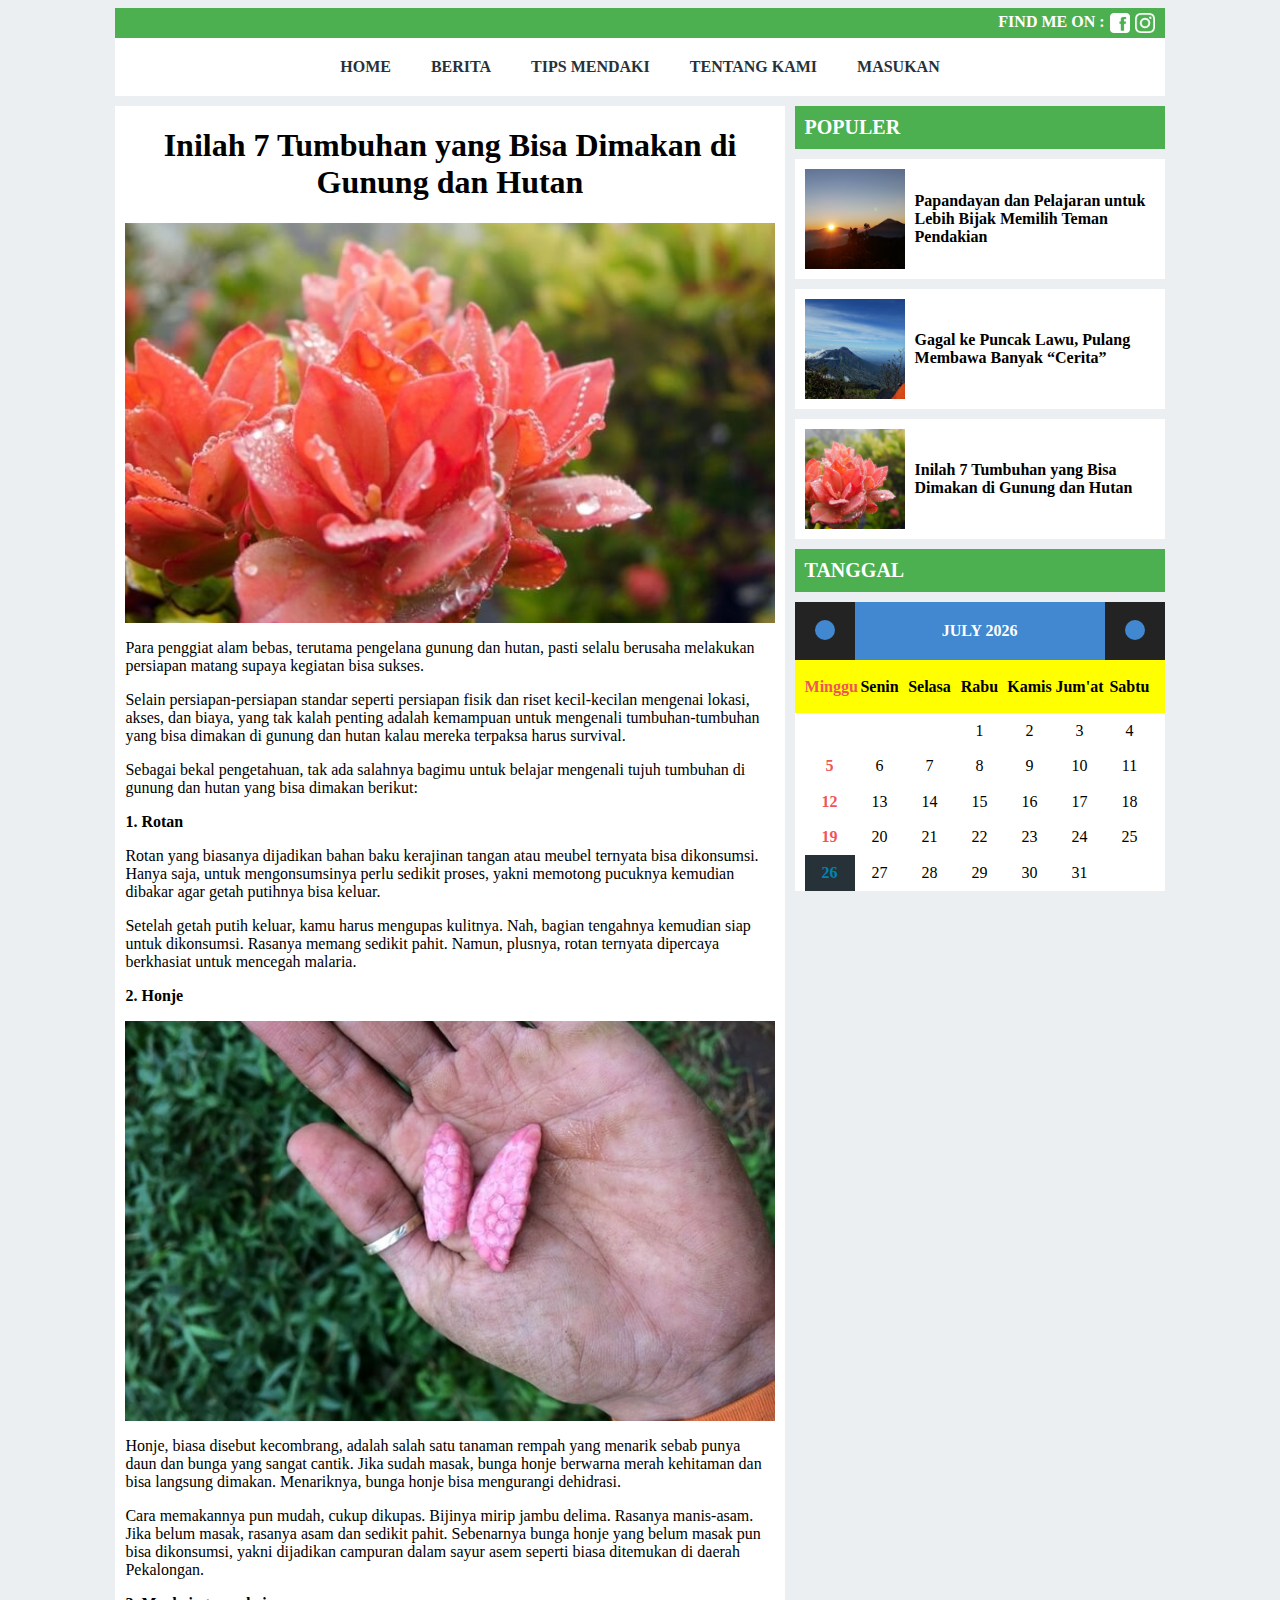
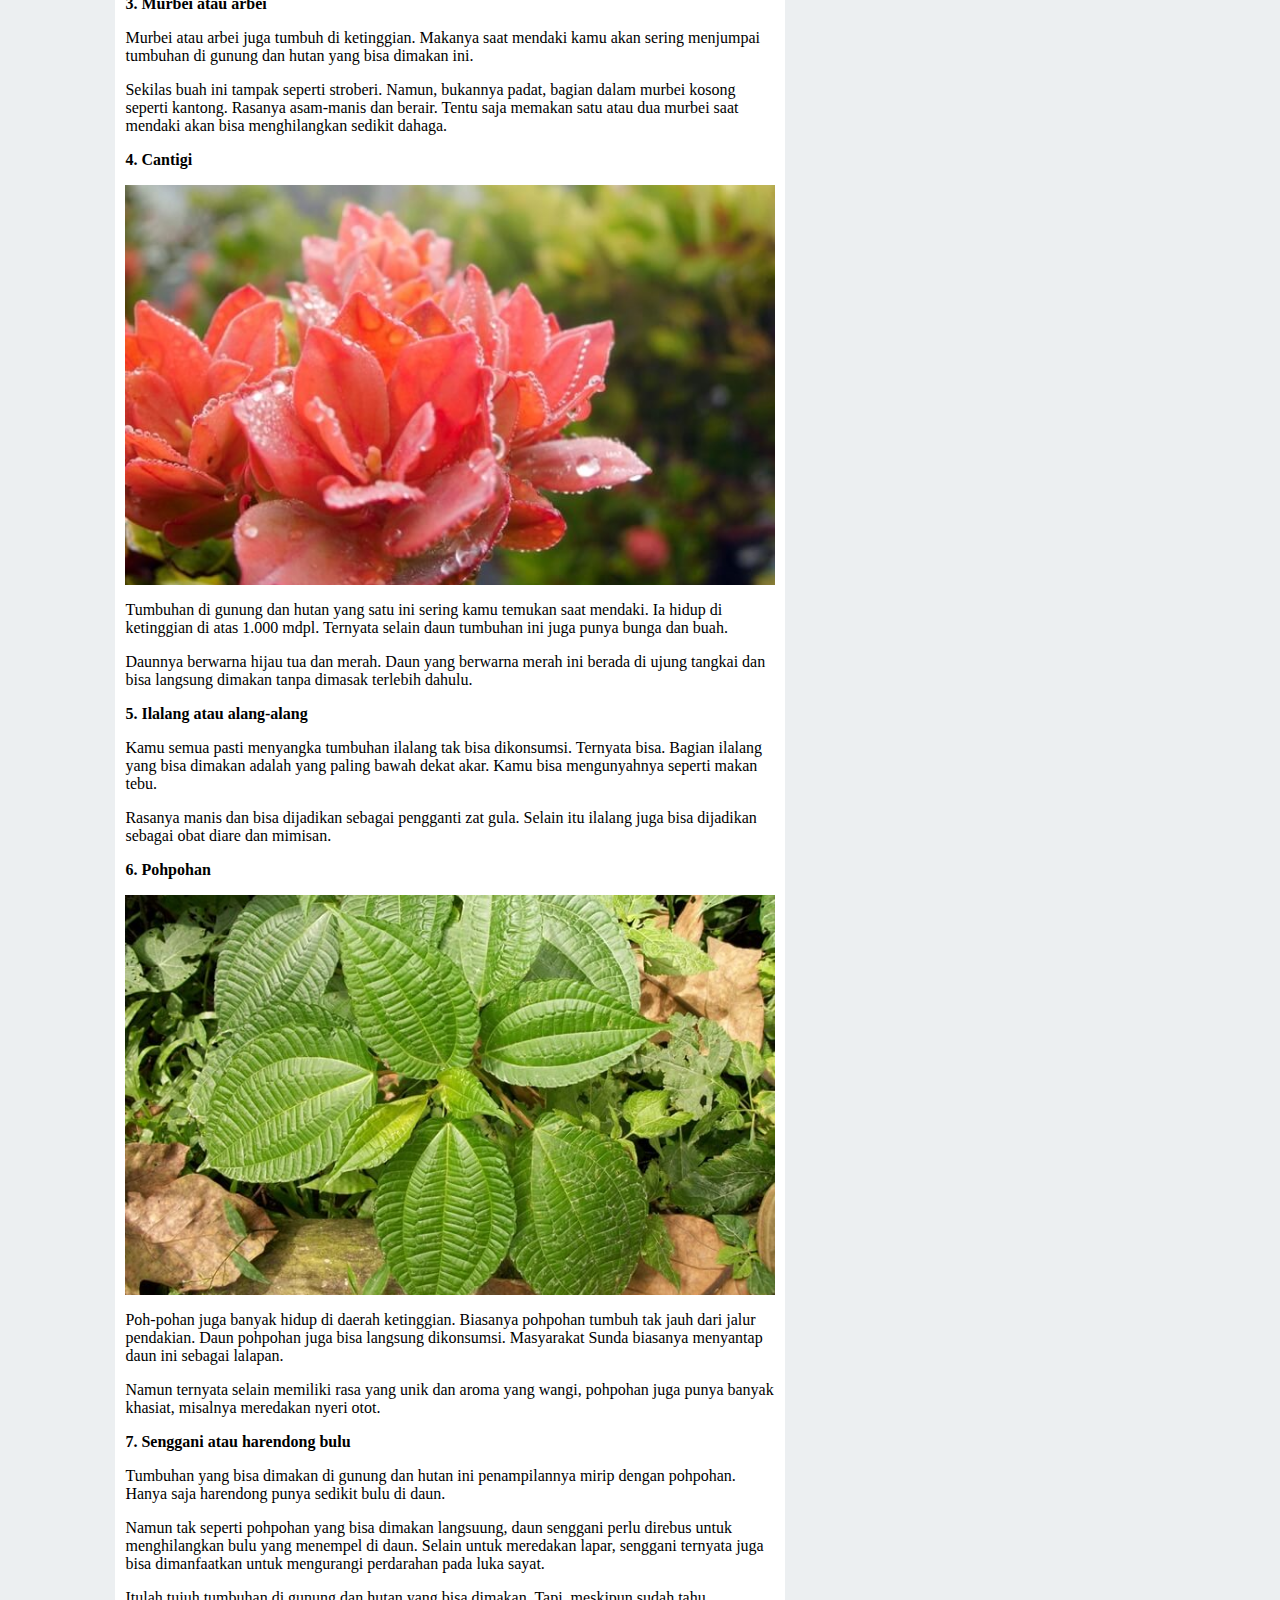
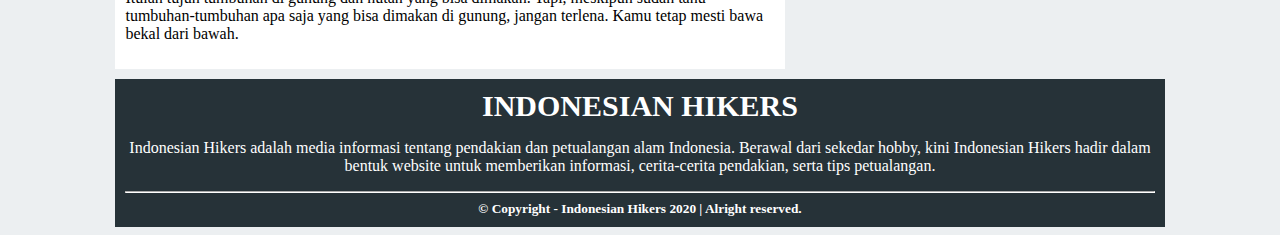
<file: indonesianhikers/makan.html>
<html>
<meta name="viewport" content="width=device-width, initial-scale=1">
	<head>
		<title>Indonesian Hikers</title>
		<link rel="stylesheet" type="text/css" href="css/style.css">
	</head>
	<body>
		<div class="follow">
			<div style="padding-right: 5px; font-weight: bold; color: #fff;">FIND ME ON : </div>
			<img src="image/fb.png">
			<img src="image/ig.png">
		</div>
		<div class="navigasi"> 
			<div class="nav">
				<a href="index.html">
					<div class="home">Home</div>
				</a>
				<a href="berita.html">
					<div class="berita">Berita</div>
				</a>
				<a href="#">
					<div class="tips">Tips Mendaki</div>
				</a>
				<a href="#">
					<div class="tentang">Tentang Kami</div>
				</a>
				<a href="#">
					<div class="masukan">Masukan</div>
				</a>
			</div>
		</div>

		<div class="beritaview-container">
			<div class="beritaview">
				<center><h1>Inilah 7 Tumbuhan yang Bisa Dimakan di Gunung dan Hutan</h1></center>
				<img src="image/makan.jpg">
				<p>Para penggiat alam bebas, terutama pengelana gunung dan hutan, pasti selalu berusaha melakukan persiapan matang supaya kegiatan bisa sukses.</p>
				<p>Selain persiapan-persiapan standar seperti persiapan fisik dan riset kecil-kecilan mengenai lokasi, akses, dan biaya, yang tak kalah penting adalah kemampuan untuk mengenali tumbuhan-tumbuhan yang bisa dimakan di gunung dan hutan kalau mereka terpaksa harus survival.</p>
				<p>Sebagai bekal pengetahuan, tak ada salahnya bagimu untuk belajar mengenali tujuh tumbuhan di gunung dan hutan yang bisa dimakan berikut:</p>
				<p><b>1. Rotan</b></p>
				<p>Rotan yang biasanya dijadikan bahan baku kerajinan tangan atau meubel ternyata bisa dikonsumsi. Hanya saja, untuk mengonsumsinya perlu sedikit proses, yakni memotong pucuknya kemudian dibakar agar getah putihnya bisa keluar.</p>
				<p>Setelah getah putih keluar, kamu harus mengupas kulitnya. Nah, bagian tengahnya kemudian siap untuk dikonsumsi. Rasanya memang sedikit pahit. Namun, plusnya, rotan ternyata dipercaya berkhasiat untuk mencegah malaria.</p>
				<p><b>2. Honje</b></p>
				<img src="image/makan1.jpeg">
				<p>Honje, biasa disebut kecombrang, adalah salah satu tanaman rempah yang menarik sebab punya daun dan bunga yang sangat cantik. Jika sudah masak, bunga honje berwarna merah kehitaman dan bisa langsung dimakan. Menariknya, bunga honje bisa mengurangi dehidrasi.</p>
				<p>Cara memakannya pun mudah, cukup dikupas. Bijinya mirip jambu delima. Rasanya manis-asam. Jika belum masak, rasanya asam dan sedikit pahit. Sebenarnya bunga honje yang belum masak pun bisa dikonsumsi, yakni dijadikan campuran dalam sayur asem seperti biasa ditemukan di daerah Pekalongan.</p>
				<p><b>3. Murbei atau arbei</b></p>
				<p>Murbei atau arbei juga tumbuh di ketinggian. Makanya saat mendaki kamu akan sering menjumpai tumbuhan di gunung dan hutan yang bisa dimakan ini.</p>
				<p>Sekilas buah ini tampak seperti stroberi. Namun, bukannya padat, bagian dalam murbei kosong seperti kantong. Rasanya asam-manis dan berair. Tentu saja memakan satu atau dua murbei saat mendaki akan bisa menghilangkan sedikit dahaga.</p>
				<p><b>4. Cantigi</b></p>
				<img src="image/makan.jpg">
				<p>Tumbuhan di gunung dan hutan yang satu ini sering kamu temukan saat mendaki. Ia hidup di ketinggian di atas 1.000 mdpl. Ternyata selain daun tumbuhan ini juga punya bunga dan buah.</p>
				<p>Daunnya berwarna hijau tua dan merah. Daun yang berwarna merah ini berada di ujung tangkai dan bisa langsung dimakan tanpa dimasak terlebih dahulu.</p>
				<p><b>5. Ilalang atau alang-alang</b></p>
				<p>Kamu semua pasti menyangka tumbuhan ilalang tak bisa dikonsumsi. Ternyata bisa. Bagian ilalang yang bisa dimakan adalah yang paling bawah dekat akar. Kamu bisa mengunyahnya seperti makan tebu.</p>
				<p>Rasanya manis dan bisa dijadikan sebagai pengganti zat gula. Selain itu ilalang juga bisa dijadikan sebagai obat diare dan mimisan.</p>
				<p><b>6. Pohpohan</b></p>
				<img src="image/makan2.jpg">
				<p>Poh-pohan juga banyak hidup di daerah ketinggian. Biasanya pohpohan tumbuh tak jauh dari jalur pendakian. Daun pohpohan juga bisa langsung dikonsumsi. Masyarakat Sunda biasanya menyantap daun ini sebagai lalapan.</p>
				<p>Namun ternyata selain memiliki rasa yang unik dan aroma yang wangi, pohpohan juga punya banyak khasiat, misalnya meredakan nyeri otot.</p>
				<p><b>7. Senggani atau harendong bulu</b></p>
				<p>Tumbuhan yang bisa dimakan di gunung dan hutan ini penampilannya mirip dengan pohpohan. Hanya saja harendong punya sedikit bulu di daun.</p>
				<p>Namun tak seperti pohpohan yang bisa dimakan langsuung, daun senggani perlu direbus untuk menghilangkan bulu yang menempel di daun. Selain untuk meredakan lapar, senggani ternyata juga bisa dimanfaatkan untuk mengurangi perdarahan pada luka sayat.</p>
				<p>Itulah tujuh tumbuhan di gunung dan hutan yang bisa dimakan. Tapi, meskipun sudah tahu tumbuhan-tumbuhan apa saja yang bisa dimakan di gunung, jangan terlena. Kamu tetap mesti bawa bekal dari bawah.</p>
			</div>

			<div class="sidebar">
				<div class="sidejudul">Populer</div>
				<a href="gpapandayan.html">
					<div class="sidekonten">
						<img src="image/gpapandayan.jpg">
						<font class="sidekontentit">Papandayan dan Pelajaran untuk Lebih Bijak Memilih Teman Pendakian</font>
					</div>
				</a>
				<a href="glawu.html">
					<div class="sidekonten">
						<img src="image/glawu.jpg">
						<font class="sidekontentit">Gagal ke Puncak Lawu, Pulang Membawa Banyak “Cerita”</font>
					</div>
				</a>
				<a href="makan.html">
					<div class="sidekonten">
						<img src="image/makan.jpg">
						<font class="sidekontentit">Inilah 7 Tumbuhan yang Bisa Dimakan di Gunung dan Hutan</font>
					</div>
				</a>
				<div class="sidejudul">Tanggal</div>
				<div id="idx-calendar">
					<div id="calendar-control">
						<div id="monthNow">Januari 2014</div>
						<div id="nextMonth"></div>
					 	<div id="prevMonth"></div>
					</div>
					<div id="dayNames">
						<ul>
							<li>Minggu</li>
							<li>Senin</li>
							<li>Selasa</li>
							<li>Rabu</li>
							<li>Kamis</li>
							<li>Jum'at</li>
							<li>Sabtu</li>
						</ul>
					</div>
					<div id="daysNum">
					</div>
					<script type="text/javascript" src="js/calender.js"></script>
				</div>
			</div>
		</div>

		<div class="footer">
			<div class="foabout">
				<font class="tit">Indonesian Hikers</font>
				<p>Indonesian Hikers adalah media informasi tentang pendakian dan petualangan alam Indonesia. Berawal dari sekedar hobby, kini Indonesian Hikers hadir dalam bentuk website untuk memberikan informasi, cerita-cerita pendakian, serta tips petualangan. </p>
			</div>
			<hr>
			<center><font color="white"><b><small>&copy; Copyright - Indonesian Hikers 2020 | Alright reserved.</small></b></font></center>
		</div>
	</body>
</html>
</file>
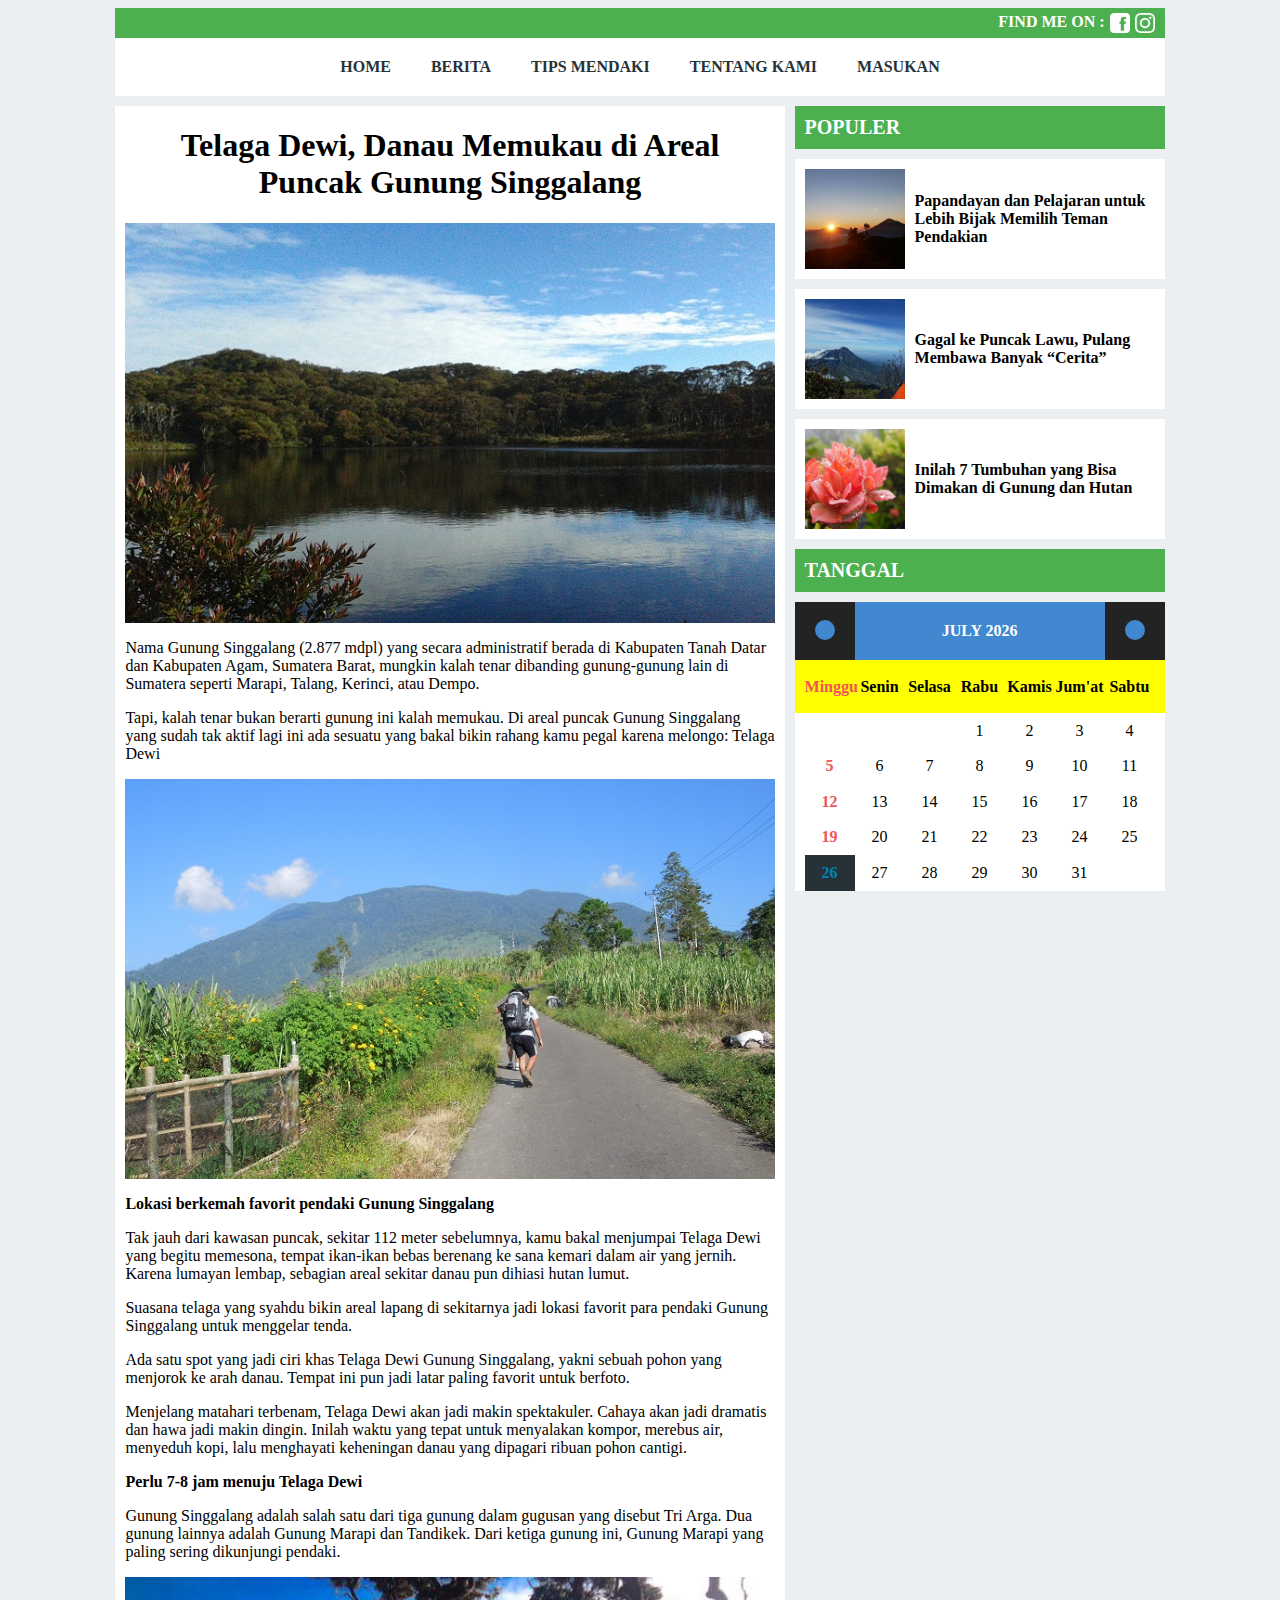
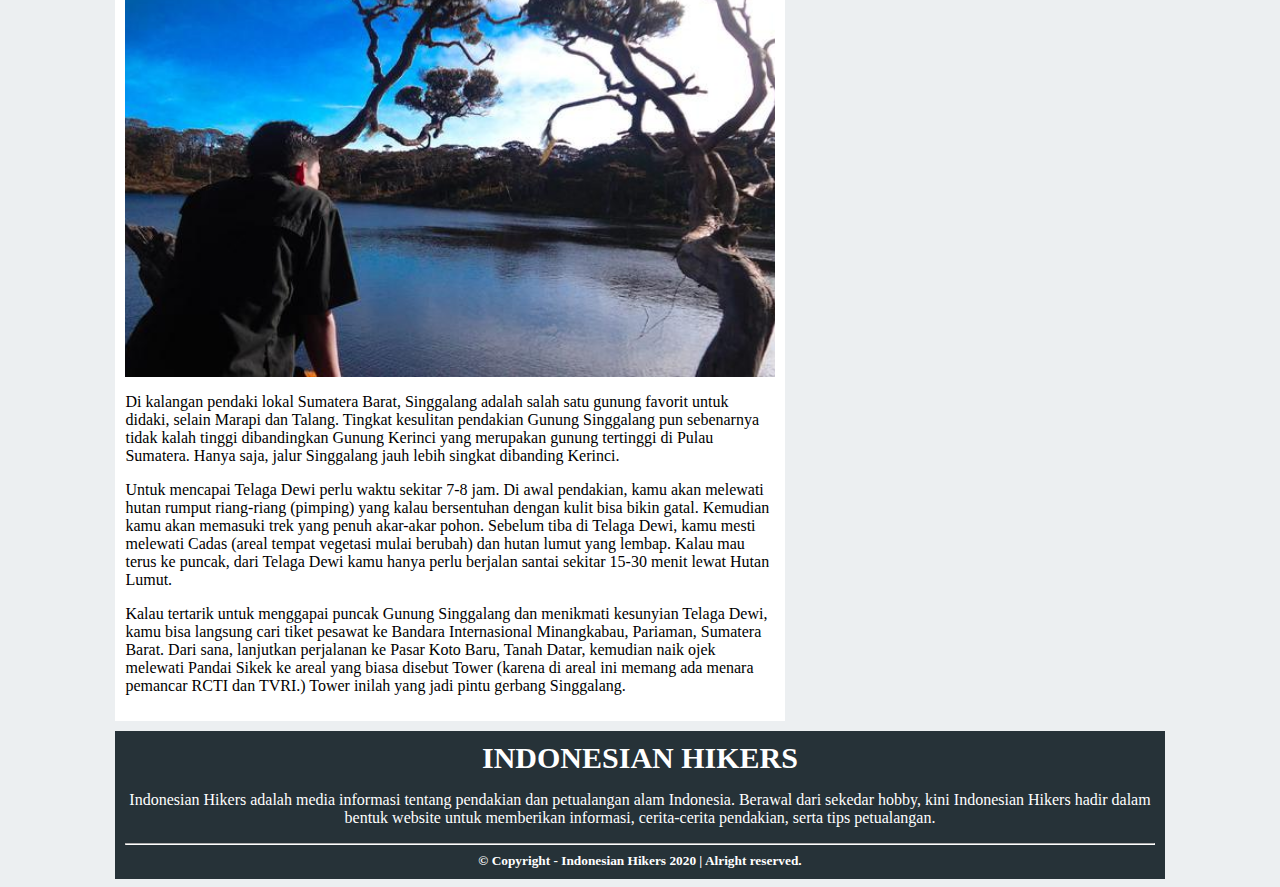
<file: indonesianhikers/telaga.html>
<html>
<meta name="viewport" content="width=device-width, initial-scale=1">
	<head>
		<title>Indonesian Hikers</title>
		<link rel="stylesheet" type="text/css" href="css/style.css">
	</head>
	<body>
		<div class="follow">
			<div style="padding-right: 5px; font-weight: bold; color: #fff;">FIND ME ON : </div>
			<img src="image/fb.png">
			<img src="image/ig.png">
		</div>
		<div class="navigasi"> 
			<div class="nav">
				<a href="index.html">
					<div class="home">Home</div>
				</a>
				<a href="berita.html">
					<div class="berita">Berita</div>
				</a>
				<a href="#">
					<div class="tips">Tips Mendaki</div>
				</a>
				<a href="#">
					<div class="tentang">Tentang Kami</div>
				</a>
				<a href="#">
					<div class="masukan">Masukan</div>
				</a>
			</div>
		</div>

		<div class="beritaview-container">
			<div class="beritaview">
				<center><h1>Telaga Dewi, Danau Memukau di Areal Puncak Gunung Singgalang</h1></center>
				<img src="image/telagad.jpg">
				<p>Nama Gunung Singgalang (2.877 mdpl) yang secara administratif berada di Kabupaten Tanah Datar dan Kabupaten Agam, Sumatera Barat, mungkin kalah tenar dibanding gunung-gunung lain di Sumatera seperti Marapi, Talang, Kerinci, atau Dempo.</p>
				<p>Tapi, kalah tenar bukan berarti gunung ini kalah memukau. Di areal puncak Gunung Singgalang yang sudah tak aktif lagi ini ada sesuatu yang bakal bikin rahang kamu pegal karena melongo: Telaga Dewi</p>
				<img src="image/telagad1.jpg">
				<p><b>Lokasi berkemah favorit pendaki Gunung Singgalang</b></p>
				<p>Tak jauh dari kawasan puncak, sekitar 112 meter sebelumnya, kamu bakal menjumpai Telaga Dewi yang begitu memesona, tempat ikan-ikan bebas berenang ke sana kemari dalam air yang jernih. Karena lumayan lembap, sebagian areal sekitar danau pun dihiasi hutan lumut.</p>
				<p>Suasana telaga yang syahdu bikin areal lapang di sekitarnya jadi lokasi favorit para pendaki Gunung Singgalang untuk menggelar tenda.</p>
				<p>Ada satu spot yang jadi ciri khas Telaga Dewi Gunung Singgalang, yakni sebuah pohon yang menjorok ke arah danau. Tempat ini pun jadi latar paling favorit untuk berfoto.</p>
				<p>Menjelang matahari terbenam, Telaga Dewi akan jadi makin spektakuler. Cahaya akan jadi dramatis dan hawa jadi makin dingin. Inilah waktu yang tepat untuk menyalakan kompor, merebus air, menyeduh kopi, lalu menghayati keheningan danau yang dipagari ribuan pohon cantigi.</p>
				<p><b>Perlu 7-8 jam menuju Telaga Dewi</b></p>
				<p>Gunung Singgalang adalah salah satu dari tiga gunung dalam gugusan yang disebut Tri Arga. Dua gunung lainnya adalah Gunung Marapi dan Tandikek. Dari ketiga gunung ini, Gunung Marapi yang paling sering dikunjungi pendaki.</p>
				<img src="image/telagad2.jpg">
				<p>Di kalangan pendaki lokal Sumatera Barat, Singgalang adalah salah satu gunung favorit untuk didaki, selain Marapi dan Talang. Tingkat kesulitan pendakian Gunung Singgalang pun sebenarnya tidak kalah tinggi dibandingkan Gunung Kerinci yang merupakan gunung tertinggi di Pulau Sumatera. Hanya saja, jalur Singgalang jauh lebih singkat dibanding Kerinci.</p>
				<p>Untuk mencapai Telaga Dewi perlu waktu sekitar 7-8 jam. Di awal pendakian, kamu akan melewati hutan rumput riang-riang (pimping) yang kalau bersentuhan dengan kulit bisa bikin gatal. Kemudian kamu akan memasuki trek yang penuh akar-akar pohon. Sebelum tiba di Telaga Dewi, kamu mesti melewati Cadas (areal tempat vegetasi mulai berubah) dan hutan lumut yang lembap. Kalau mau terus ke puncak, dari Telaga Dewi kamu hanya perlu berjalan santai sekitar 15-30 menit lewat Hutan Lumut.</p>
				<p>Kalau tertarik untuk menggapai puncak Gunung Singgalang dan menikmati kesunyian Telaga Dewi, kamu bisa langsung cari tiket pesawat ke Bandara Internasional Minangkabau, Pariaman, Sumatera Barat. Dari sana, lanjutkan perjalanan ke Pasar Koto Baru, Tanah Datar, kemudian naik ojek melewati Pandai Sikek ke areal yang biasa disebut Tower (karena di areal ini memang ada menara pemancar RCTI dan TVRI.) Tower inilah yang jadi pintu gerbang Singgalang.</p>
			</div>

			<div class="sidebar">
				<div class="sidejudul">Populer</div>
				<a href="gpapandayan.html">
					<div class="sidekonten">
						<img src="image/gpapandayan.jpg">
						<font class="sidekontentit">Papandayan dan Pelajaran untuk Lebih Bijak Memilih Teman Pendakian</font>
					</div>
				</a>
				<a href="glawu.html">
					<div class="sidekonten">
						<img src="image/glawu.jpg">
						<font class="sidekontentit">Gagal ke Puncak Lawu, Pulang Membawa Banyak “Cerita”</font>
					</div>
				</a>
				<a href="makan.html">
					<div class="sidekonten">
						<img src="image/makan.jpg">
						<font class="sidekontentit">Inilah 7 Tumbuhan yang Bisa Dimakan di Gunung dan Hutan</font>
					</div>
				</a>
				<div class="sidejudul">Tanggal</div>
				<div id="idx-calendar">
					<div id="calendar-control">
						<div id="monthNow">Januari 2014</div>
						<div id="nextMonth"></div>
					 	<div id="prevMonth"></div>
					</div>
					<div id="dayNames">
						<ul>
							<li>Minggu</li>
							<li>Senin</li>
							<li>Selasa</li>
							<li>Rabu</li>
							<li>Kamis</li>
							<li>Jum'at</li>
							<li>Sabtu</li>
						</ul>
					</div>
					<div id="daysNum">
					</div>
					<script type="text/javascript" src="js/calender.js"></script>
				</div>
			</div>
		</div>

		<div class="footer">
			<div class="foabout">
				<font class="tit">Indonesian Hikers</font>
				<p>Indonesian Hikers adalah media informasi tentang pendakian dan petualangan alam Indonesia. Berawal dari sekedar hobby, kini Indonesian Hikers hadir dalam bentuk website untuk memberikan informasi, cerita-cerita pendakian, serta tips petualangan. </p>
			</div>
			<hr>
			<center><font color="white"><b><small>&copy; Copyright - Indonesian Hikers 2020 | Alright reserved.</small></b></font></center>
		</div>
	</body>
</html>
</file>
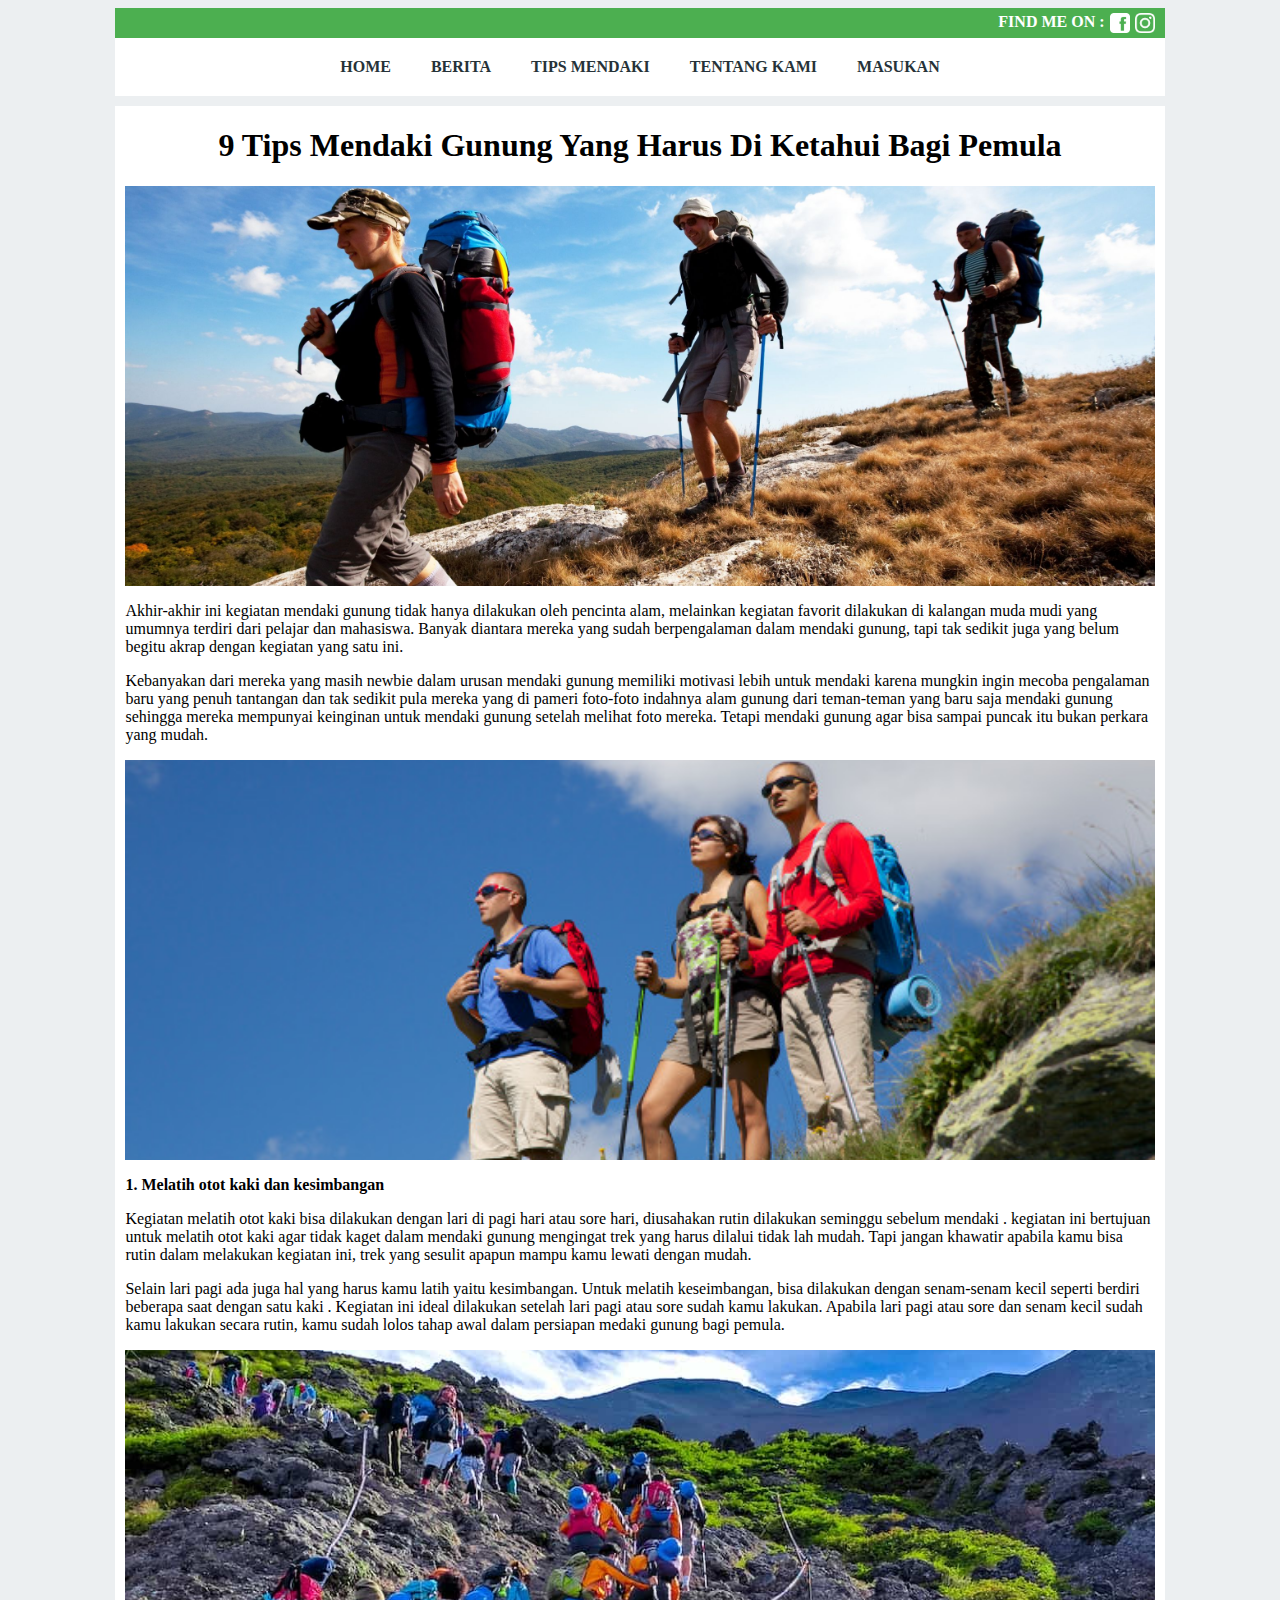
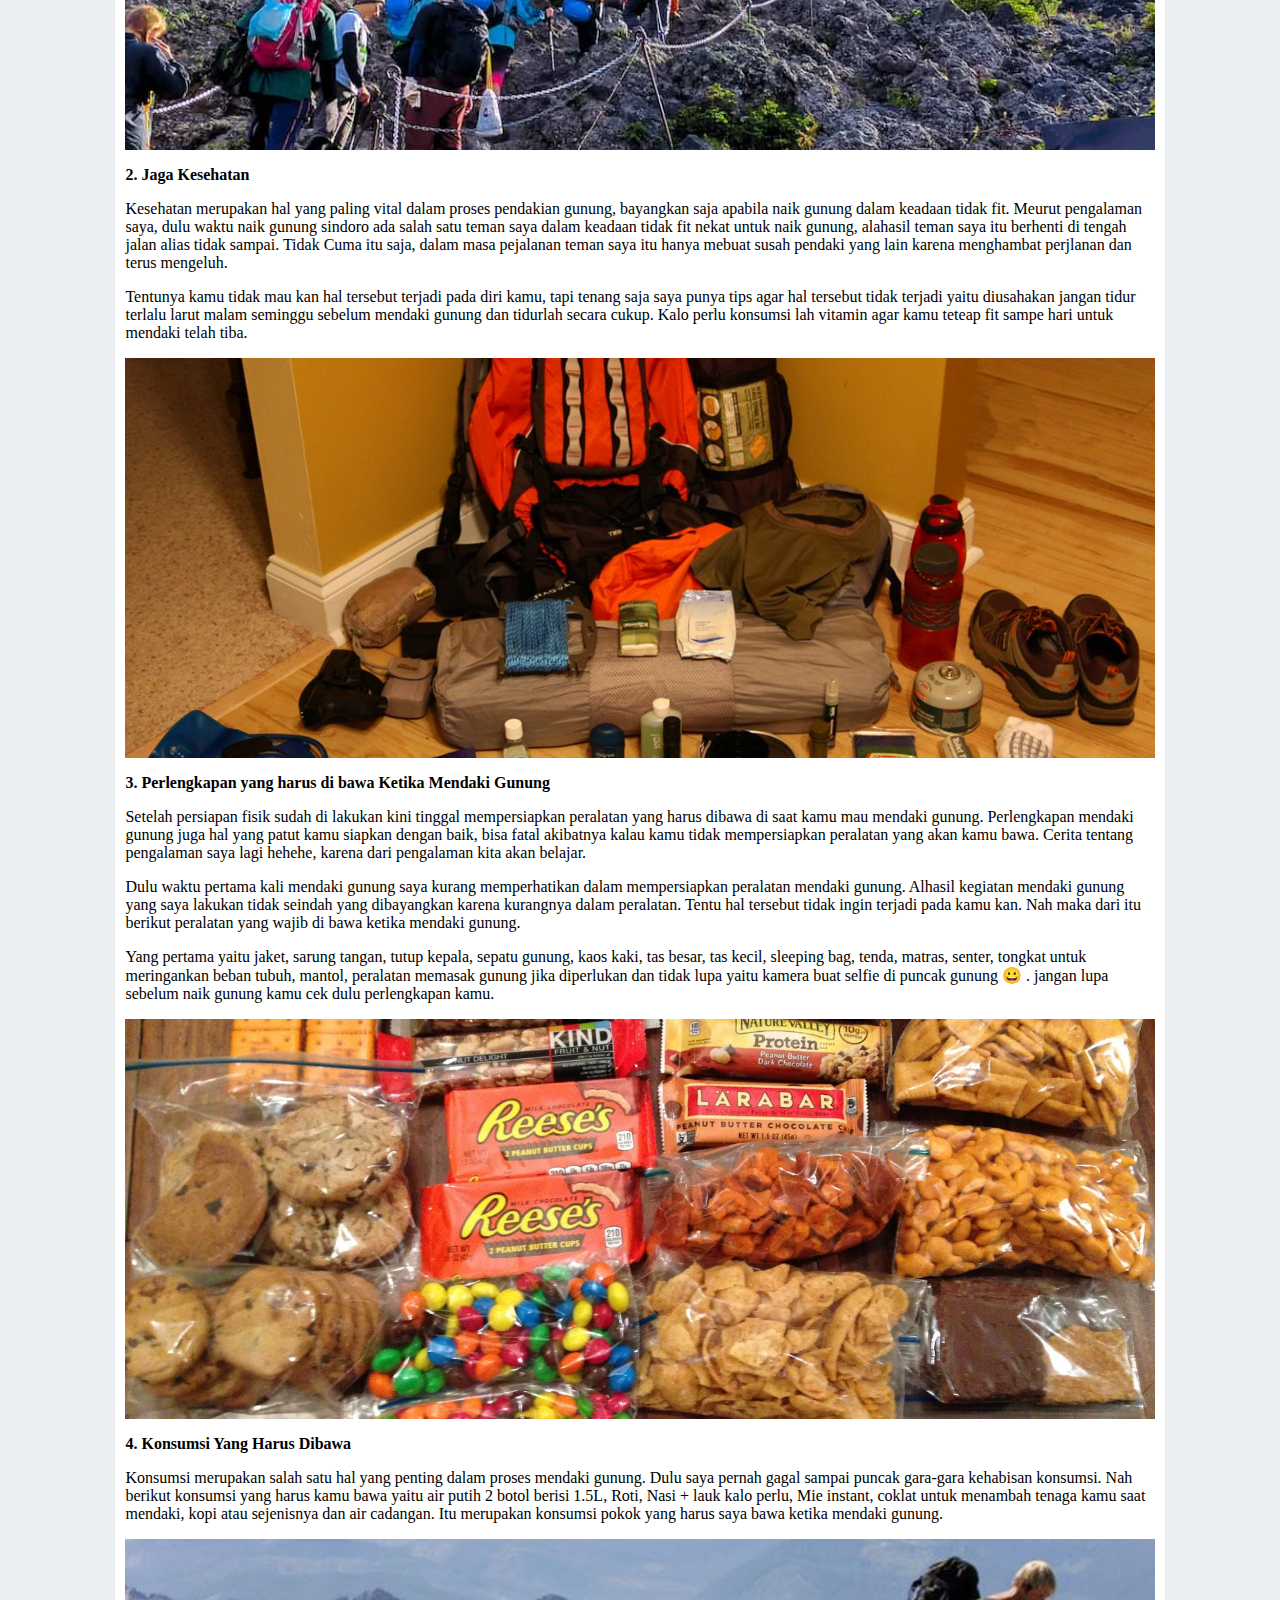
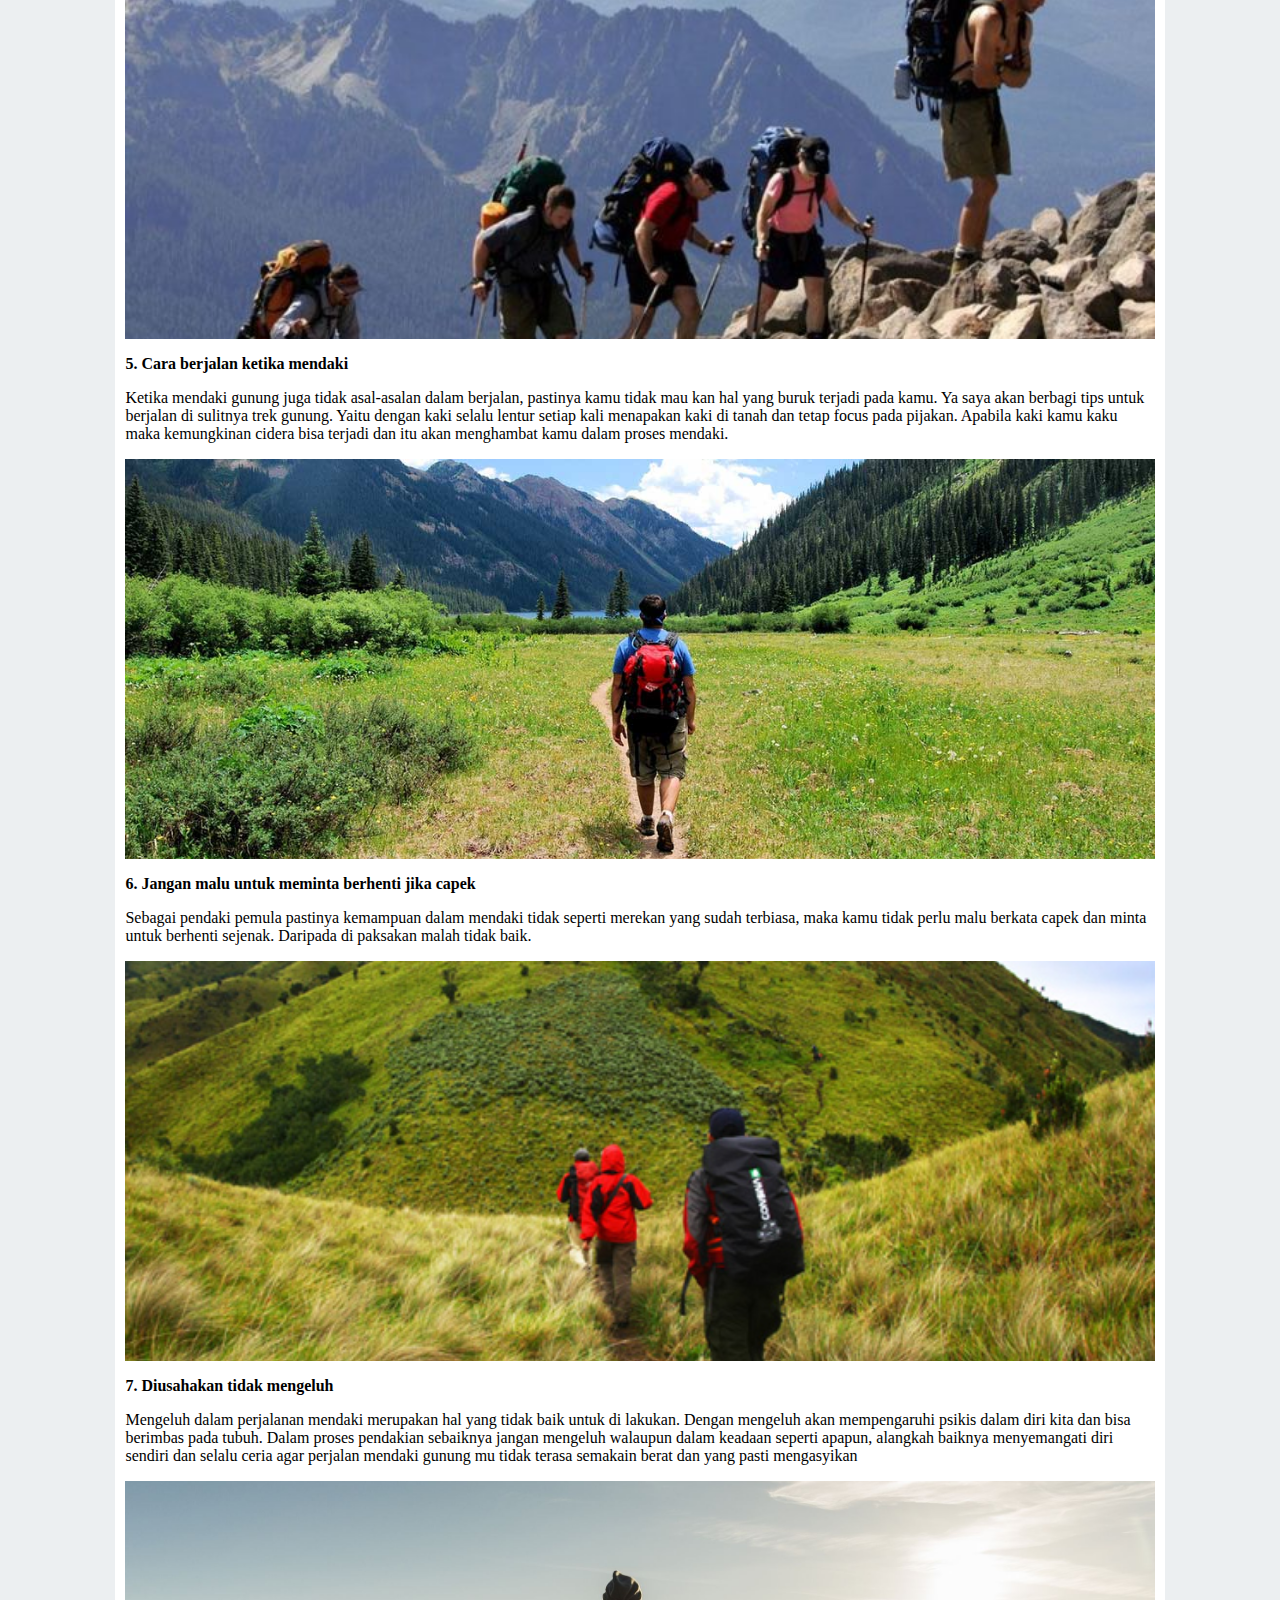
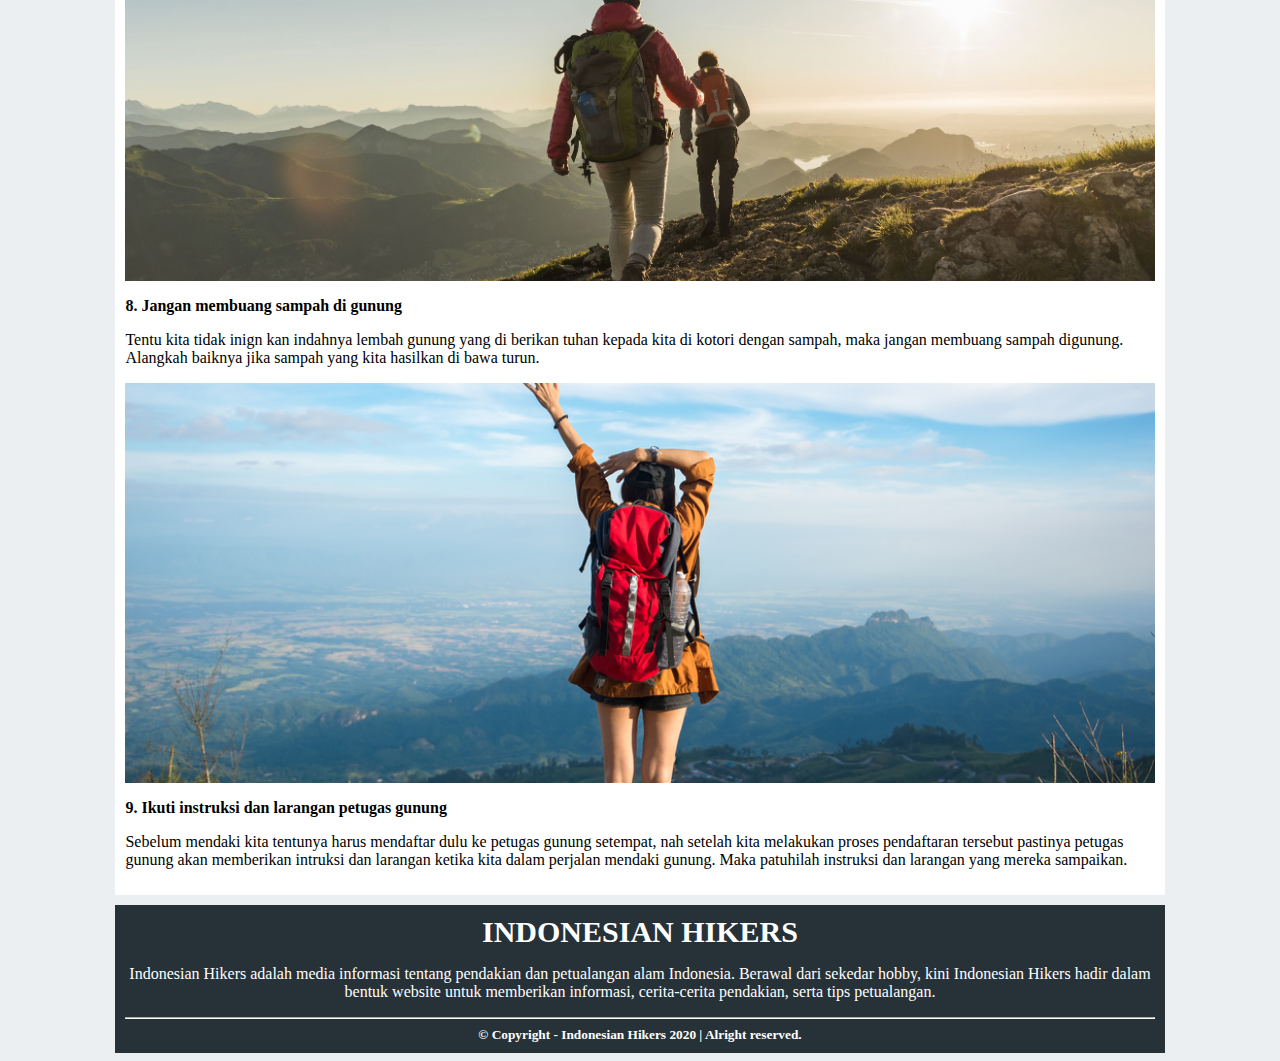
<file: indonesianhikers/tips.html>
<html>
<meta name="viewport" content="width=device-width, initial-scale=1">
	<head>
		<title>Indonesian Hikers</title>
		<link rel="stylesheet" type="text/css" href="css/style.css">
	</head>
	<body>
		<div class="follow">
			<div style="padding-right: 5px; font-weight: bold; color: #fff;">FIND ME ON : </div>
			<img src="image/fb.png">
			<img src="image/ig.png">
		</div>
		<div class="navigasi"> 
			<div class="nav">
				<a href="index.html">
					<div class="home">Home</div>
				</a>
				<a href="berita.html">
					<div class="berita">Berita</div>
				</a>
				<a href="#">
					<div class="tips">Tips Mendaki</div>
				</a>
				<a href="#">
					<div class="tentang">Tentang Kami</div>
				</a>
				<a href="#">
					<div class="masukan">Masukan</div>
				</a>
			</div>
		</div>

		<div class="beritaview-container">
			<div class="beritaview">
				<center><h1>9 Tips Mendaki Gunung Yang Harus Di Ketahui Bagi Pemula</h1></center>
				<img src="image/tips1.jpg">
				<p>Akhir-akhir ini kegiatan mendaki gunung tidak hanya dilakukan oleh pencinta alam, melainkan kegiatan favorit dilakukan di kalangan muda mudi yang umumnya terdiri dari pelajar dan mahasiswa. Banyak diantara mereka yang sudah berpengalaman dalam mendaki gunung, tapi tak sedikit juga yang belum begitu akrap dengan kegiatan yang satu ini.</p>
				<p>Kebanyakan dari mereka yang masih newbie dalam urusan mendaki gunung memiliki motivasi lebih  untuk mendaki karena mungkin ingin mecoba pengalaman baru yang penuh tantangan dan tak sedikit pula mereka yang di pameri foto-foto indahnya alam gunung dari teman-teman yang baru saja mendaki gunung sehingga mereka mempunyai keinginan untuk mendaki gunung setelah melihat foto mereka. Tetapi mendaki gunung agar bisa sampai puncak itu bukan perkara yang mudah.</p>
				<img src="image/tips2.jpg">
				<p><b>1. Melatih otot kaki dan kesimbangan</b></p>
				<p>Kegiatan melatih otot kaki bisa dilakukan dengan lari di pagi hari atau sore hari, diusahakan rutin dilakukan seminggu sebelum mendaki . kegiatan ini bertujuan untuk melatih otot kaki agar tidak kaget dalam mendaki gunung mengingat trek yang harus dilalui tidak lah mudah. Tapi jangan khawatir apabila kamu bisa rutin dalam melakukan kegiatan ini, trek yang sesulit apapun mampu kamu lewati dengan mudah.</p>
				<p>Selain lari pagi ada juga hal yang harus kamu latih yaitu kesimbangan. Untuk melatih keseimbangan, bisa dilakukan dengan senam-senam kecil seperti berdiri beberapa saat dengan satu kaki . Kegiatan ini ideal dilakukan setelah lari pagi atau sore sudah kamu lakukan.  Apabila lari pagi atau sore dan senam kecil sudah kamu lakukan secara rutin, kamu sudah lolos tahap awal dalam persiapan medaki gunung bagi pemula.</p>
				<img src="image/tips3.jpg">
				<p><b>2. Jaga Kesehatan</b></p>
				<p>Kesehatan merupakan hal yang paling vital dalam proses pendakian gunung, bayangkan saja apabila naik gunung dalam keadaan tidak fit. Meurut pengalaman saya, dulu waktu naik gunung sindoro ada salah satu teman saya dalam keadaan tidak fit nekat untuk naik gunung, alahasil teman saya itu berhenti di tengah jalan alias tidak sampai. Tidak Cuma itu saja, dalam masa pejalanan teman saya itu hanya mebuat susah pendaki yang lain karena menghambat perjlanan dan terus mengeluh.</p>
				<p>Tentunya kamu tidak mau kan hal tersebut terjadi pada diri kamu, tapi tenang saja saya punya tips agar hal tersebut tidak terjadi yaitu diusahakan jangan tidur terlalu larut malam seminggu sebelum mendaki gunung dan tidurlah secara cukup.­­ Kalo perlu konsumsi lah vitamin agar kamu teteap fit sampe hari untuk mendaki telah tiba.</p>
				<img src="image/tips4.jpg">
				<p><b>3. Perlengkapan yang harus di bawa Ketika Mendaki Gunung</b></p>
				<p>Setelah persiapan fisik sudah di lakukan kini tinggal mempersiapkan peralatan yang harus dibawa di saat kamu mau mendaki gunung. Perlengkapan mendaki gunung juga hal yang patut kamu siapkan dengan baik, bisa fatal akibatnya kalau kamu tidak mempersiapkan peralatan yang akan kamu bawa. Cerita tentang pengalaman saya lagi hehehe, karena dari pengalaman kita akan belajar.</p>
				<p>Dulu waktu pertama kali mendaki gunung saya kurang memperhatikan dalam mempersiapkan peralatan mendaki gunung. Alhasil kegiatan mendaki gunung yang saya lakukan tidak seindah yang dibayangkan karena kurangnya dalam peralatan. Tentu hal tersebut tidak ingin terjadi pada kamu kan. Nah maka dari itu berikut peralatan yang wajib di bawa ketika mendaki gunung.</p>
				<p>Yang pertama yaitu jaket, sarung tangan, tutup kepala, sepatu gunung, kaos kaki, tas besar, tas kecil, sleeping bag, tenda, matras, senter, tongkat untuk meringankan beban tubuh, mantol,  peralatan memasak gunung jika diperlukan dan tidak lupa yaitu kamera buat selfie di puncak gunung 😀 . jangan lupa sebelum naik gunung kamu cek dulu perlengkapan kamu.</p>
				<img src="image/tips5.jpg">
				<p><b>4. Konsumsi Yang Harus Dibawa</b></p>
				<p>Konsumsi merupakan salah satu hal yang penting dalam proses mendaki gunung. Dulu saya pernah gagal sampai puncak gara-gara kehabisan konsumsi. Nah berikut konsumsi yang harus kamu bawa yaitu air putih 2 botol berisi 1.5L, Roti, Nasi + lauk kalo perlu, Mie instant, coklat untuk menambah tenaga kamu saat mendaki, kopi atau sejenisnya dan air cadangan. Itu merupakan konsumsi pokok yang harus saya bawa ketika mendaki gunung.</p>
				<img src="image/tips6.jpg">
				<p><b>5. Cara berjalan ketika mendaki</b></p>
				<p>Ketika mendaki gunung juga tidak asal-asalan dalam berjalan, pastinya kamu tidak mau kan hal yang buruk terjadi pada kamu. Ya saya akan berbagi tips untuk berjalan di sulitnya trek gunung. Yaitu dengan kaki selalu lentur setiap kali menapakan kaki di tanah dan tetap focus pada pijakan. Apabila kaki kamu kaku maka kemungkinan cidera bisa terjadi dan itu akan menghambat kamu dalam proses mendaki.</p>
				<img src="image/tips7.jpg">
				<p><b>6. Jangan malu untuk meminta berhenti jika capek</b></p>
				<p>Sebagai pendaki pemula pastinya kemampuan dalam mendaki tidak seperti merekan yang sudah terbiasa, maka kamu tidak perlu malu berkata capek dan minta untuk berhenti sejenak. Daripada di paksakan malah tidak baik.</p>
				<img src="image/tips8.jpg">
				<p><b>7. Diusahakan tidak mengeluh</b></p>
				<p>Mengeluh dalam perjalanan mendaki merupakan hal yang tidak baik untuk di lakukan. Dengan mengeluh akan mempengaruhi psikis dalam diri kita dan bisa berimbas pada tubuh. Dalam proses pendakian sebaiknya jangan mengeluh walaupun dalam keadaan seperti apapun, alangkah baiknya menyemangati diri sendiri dan selalu ceria agar perjalan mendaki gunung mu tidak terasa semakain berat dan yang pasti mengasyikan</p>
				<img src="image/tips9.jpg">
				<p><b>8. Jangan membuang sampah di gunung</b></p>
				<p>Tentu kita tidak inign kan indahnya lembah gunung yang di berikan tuhan kepada kita di kotori dengan sampah, maka jangan membuang sampah digunung. Alangkah baiknya jika sampah yang kita hasilkan di bawa turun.</p>
				<img src="image/tips10.jpg">
				<p><b>9. Ikuti instruksi dan larangan petugas gunung</b></p>
				<p>Sebelum mendaki kita tentunya harus mendaftar dulu ke petugas gunung setempat, nah setelah kita melakukan proses pendaftaran tersebut pastinya petugas gunung akan memberikan intruksi dan larangan ketika kita dalam perjalan mendaki gunung. Maka patuhilah instruksi dan larangan yang mereka sampaikan.</p>
			</div>
		</div>

		<div class="footer">
			<div class="foabout">
				<font class="tit">Indonesian Hikers</font>
				<p>Indonesian Hikers adalah media informasi tentang pendakian dan petualangan alam Indonesia. Berawal dari sekedar hobby, kini Indonesian Hikers hadir dalam bentuk website untuk memberikan informasi, cerita-cerita pendakian, serta tips petualangan. </p>
			</div>
			<hr>
			<center><font color="white"><b><small>&copy; Copyright - Indonesian Hikers 2020 | Alright reserved.</small></b></font></center>
		</div>
	</body>
</html>
</file>
<file: indonesianhikers/css/style.css>
html {
	scroll-behavior: smooth;
}

body {
font-family: calibri;
background: #eceff1;
}

.follow {
	display: flex;
	justify-content: flex-end;
	padding: 5px 5px;
	box-sizing: border-box;
	background: #4caf50;
	width: 83%;
	margin: auto;
}

.follow img {
	width: 20px;
	height: 20px;
	padding-right: 5px;
}

.navigasi {
	background: #fff;
	width: 83%;
	margin: auto;
}

.navigasi .nav {
	display: flex;
	margin: auto;
	justify-content: center;
}


.navigasi .nav a {
	text-decoration: none;
	text-transform: uppercase;
	font-weight: bold;
	color: #263238;
	padding: 20px;
	transition: 0.3s;
}

.navigasi .nav a:hover{
	background: #4caf50;
	color: #fff;
}

.hero-image {
  background-image: linear-gradient(rgba(0, 0, 0, 0.5), rgba(0, 0, 0, 0.5)), url("1.jpg");
  height: 85%;
  background-position: center;
  background-repeat: no-repeat;
  background-size: cover;
  position: relative;
  width: 83%;
  margin: auto;
}

.hero-text {
  text-align: center;
  position: absolute;
  top: 50%;
  left: 50%;
  transform: translate(-50%, -50%);
  color: white;
}


.hero-text .link-button{
	text-decoration: none;
	padding: 10px 25px;
	color: black;
	background-color: #ddd;
	text-align: center;
	cursor: pointer;
	transition: 0.3s;
}

.hero-text .link-button:hover {
  background-color: #3e8e41;
  color: white;
}

.wadah-menu {
	display: flex;
	width: 80%;
	margin: auto;
	justify-content: space-around;
	padding-bottom: 20px;
}

.wadah-menu .menu{
	display: flex;
	flex-direction: column;
	text-align: center;
}

.wadah-menu .menu img{
	width: 200px;
	height: 200px;
	padding: 20px;
	transition: 0.3s;
}

.wadah-menu .menu img:hover {
	transform: rotate(10deg);
}

.wadah-menu .menu font {
	text-transform: uppercase;
	font-weight: bold;
}

.wadah-card {
	width: 80%;
	margin: auto;
	background: #fff;
	padding: 5px 20px 0px;
}

.wadah-card a{
	text-decoration: none;
	color: #fff;
}

.wadah-card .katjudul {
	font-size: 40px;
	font-weight: bold;
	text-align: center;
	text-transform: uppercase;
}

.wadah-card .cardutama {
	margin-top: 10px;
	background: #263238;
	overflow: hidden;
}

.wadah-card .cardutama .headerutama {
	overflow: hidden;
}

.wadah-card .cardutama .headerutama img{
	height: 300px;
	width: 100%;
	object-fit: cover;
	object-position: center;
	transition: transform .2s;

}

.wadah-card .cardutama .headerutama img:hover{
	transform: scale(1.2);
}


.wadah-card .cardutama .konten {
	text-align: center;
}

.wadah-card .cardutama .konten .subjudulkon {
	padding: 10px;
	font-weight: bold;
	font-size: 25px;
}


.wadahsubcard {
	width: 80%;
	margin: auto;
	background: #fff;
	padding: 0px 20px 20px;
}

.wadahsubcard a{
	text-decoration: none;
	color: #fff;
}

.wadahsubcard .subcard {
	display: flex;
	justify-content: space-between;
}

.wadahsubcard .subcard .card {
	margin-top: 10px;
	background: #263238;
	overflow: hidden;
	width: 527px;
}

.wadahsubcard .subcard .card .header {
	overflow: hidden;
}

.wadahsubcard .subcard .card .header img {
	height: 250px;
	width: 550px;
	object-fit: cover;
	object-position: center;
	transition: transform .2s;
}

.wadahsubcard .subcard .card .header img:hover {
	transform: scale(1.2);
}

.wadahsubcard .subcard .card .konten {
	text-align: center;
}

.wadahsubcard .subcard .card .konten .subjudulkon{
	padding: 10px;
	font-weight: bold;
}



.konside {
	width: 83%;
	display: flex;
	margin: auto;
	margin-top: 10px;
}

.kontenhome {
	flex:2;
}

.kontenhome .katkontenhome {
	font-weight: bold;
	text-transform: uppercase;
	font-size: 20px;
	background: #4caf50;
	padding: 10px;
	color: #fff;
}

.kontenhome .berita {
	margin-top: 10px;
	display: flex;
	background: #fff;
	height: 300px;
}

.kontenhome .berita .detail{
	padding-left: 20px;
	width: 450px;
}

.kontenhome .berita .detail a {
	text-transform: uppercase;
	text-decoration: none;
	color: #000;
	padding: 10px;
	font-weight: bold;
	background: #4caf50;
	color: #fff;
}

.kontenhome .berita .detail a:hover{
	background: #2196f3;
	color: #fff;
}

.kontenhome .berita img{
	width: 250px;
	height: 300px;
	object-fit: cover;
}

.kontenhome .semua {
	background: #fff;
	margin-top: 10px;
	text-align: center;
	padding: 10px;
}

.kontenhome .semua a {
	text-transform: uppercase;
	text-decoration: none;
	font-weight: bold;
	color: #000;
}

.kontenhome .semua a:hover {
	color: #2196f3;
}

.sidebar {
	flex: 1;
	margin-left: 10px;
}

.sidebar .sidejudul {
	font-weight: bold;
	text-transform: uppercase;
	font-size: 20px;
	background: #4caf50;
	padding: 10px;
	color: #fff;
}

.sidebar .sidekonten {
	display: flex;
	margin: 10px auto;
	background: #fff;
	padding: 10px;
	align-items: center;
}

.sidebar .sidekonten .sidekontentit {
	font-weight: bold;
	padding-left: 10px;
	width: 240px;
}

.sidebar a {
	text-decoration: none;
	color: #000;
}

.sidebar a:hover{
	color: #2196f3;
}

.sidebar .sidekonten img {
	width: 100px;
	height: 100px;
	object-fit: cover;
}

.sidebar .sidekonten p {
	padding-left: 10px;
}

.footer {
	background: #263238;
	color: #fff;
	margin: auto;
	margin-top: 10px;
	padding: 10px;
	width: 81.5%;
	text-align: center;
}

.footer .foabout .tit {
	font-size: 30px;
	font-weight: bold;
	text-transform: uppercase;
}

.footer hr{
	border-color: #fff;
}

#idx-calendar {
    margin: 0 auto;
    max-width: 500px;
    text-align: center;
    width: 100%;
    margin-top: 10px;
} 
#idx-calendar div > ul {
    list-style: none ;
    background-color: #fff;
    margin: 0;
    padding: 0 10px;
}
#idx-calendar #dayNames > ul {
    background-color: #ff0;
}
#idx-calendar ul li {
    color: #000;
    float: left;
    font-weight: inherit;
}
#dayNames ul li {
    font-weight: bold;
    margin: 2% 0;
    padding: 3% 0;
    width: 14.2857%;
}
#daysNum ul li:hover {
    background-color: #232323;
}
#daysNum ul li {
    padding: 2.5% 0;
    width: 14.2857%;
}
#dayNames,#daysNum {
    clear: both;
    width: 100%;
}
#dayNames:after,#daysNum:after,#idx-calendar div > ul:after  {
    content: "";
    display: table;
    clear: both;
}
#idx-calendar div > ul li:first-child {
    color: #F05558;
    font-weight: bold;
}
#idx-calendar li.dayNow {
    color: #0084B4 !important;
    font-weight: bold;
    background-color: #263238;
    position: relative;
    z-index: 2;
}
.monthNow {
    color: #0084B4;
    font-size: 40px;
    text-align: left;
}
#monthNow {
    background-color:#4188D0;
    font-weight: bold;
    color: #FFFFFF;
    padding: 20px;
    text-transform: uppercase;
}
#calendar-control {
    position: relative;
}
#nextMonth, #prevMonth {
    transition:0.5s;
    background-color: #232323;
    color: #FFFFFF;
    height: 100%;
    position: absolute;
    right: 0;
    text-transform: uppercase;
    top: 0;
    width: 60px;
}
#prevMonth{
    left: 0;            
}
#prevMonth:before, #nextMonth:before {
    background-color: #4188D0;
    border-radius: 50%;
    transition:0.5s;
    content: "";
    display: block;
    height: 20px;
    left: 20px;
    position: relative;
    top: 18px;
    transform: rotate(45deg);
    width: 20px;
}

#nextMonth:hover, #prevMonth:hover{
    background-color: #263238;
    cursor: pointer;
}
#nextMonth:hover:before, #prevMonth:hover:before{
    border-radius: 0%;
}

.beritaview-container {
	width: 83%;
	display: flex;
	margin: auto;
	margin-top: 10px;
}

.beritaview-container .beritaview {
	flex:2;
	background: #fff;
	padding: 0px 10px 10px;
}

.beritaview-container .beritaview img {
	width: 100%;
	height: 400px;
	object-fit: cover;
}
</file>
